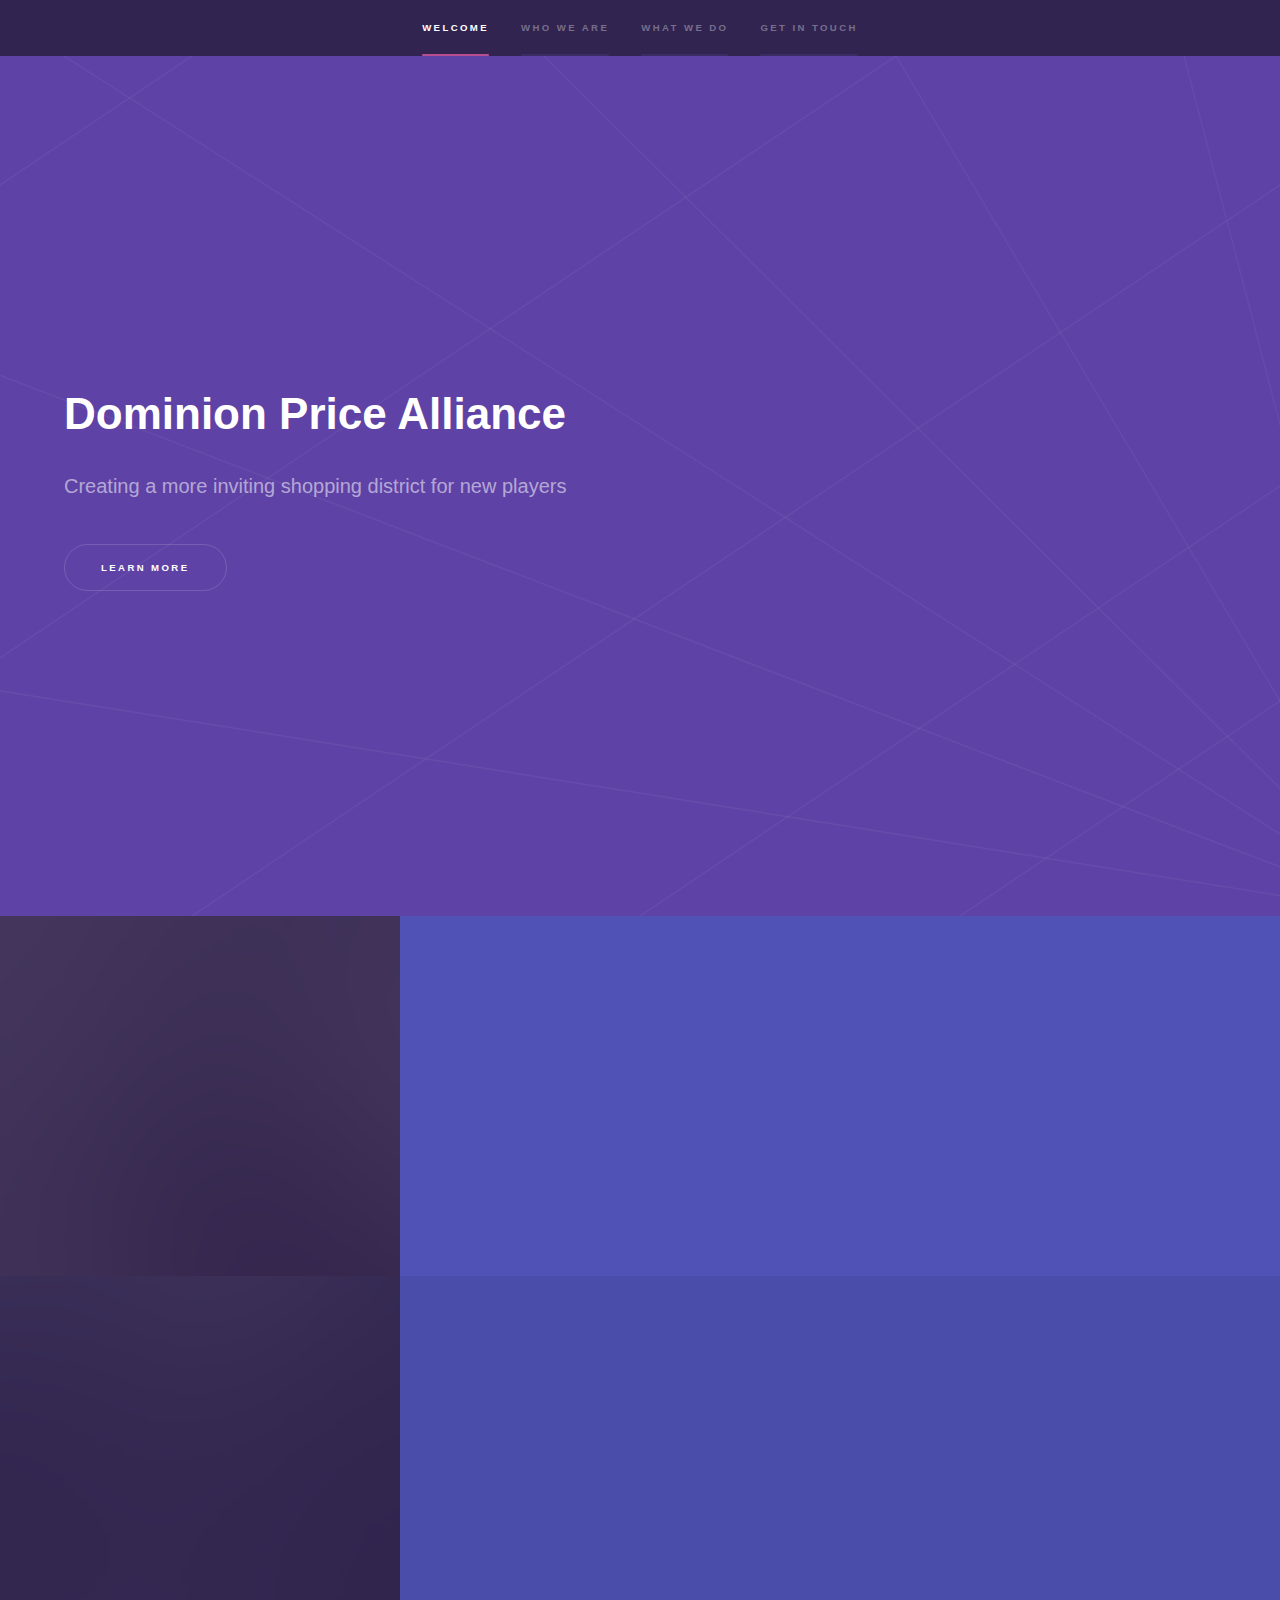
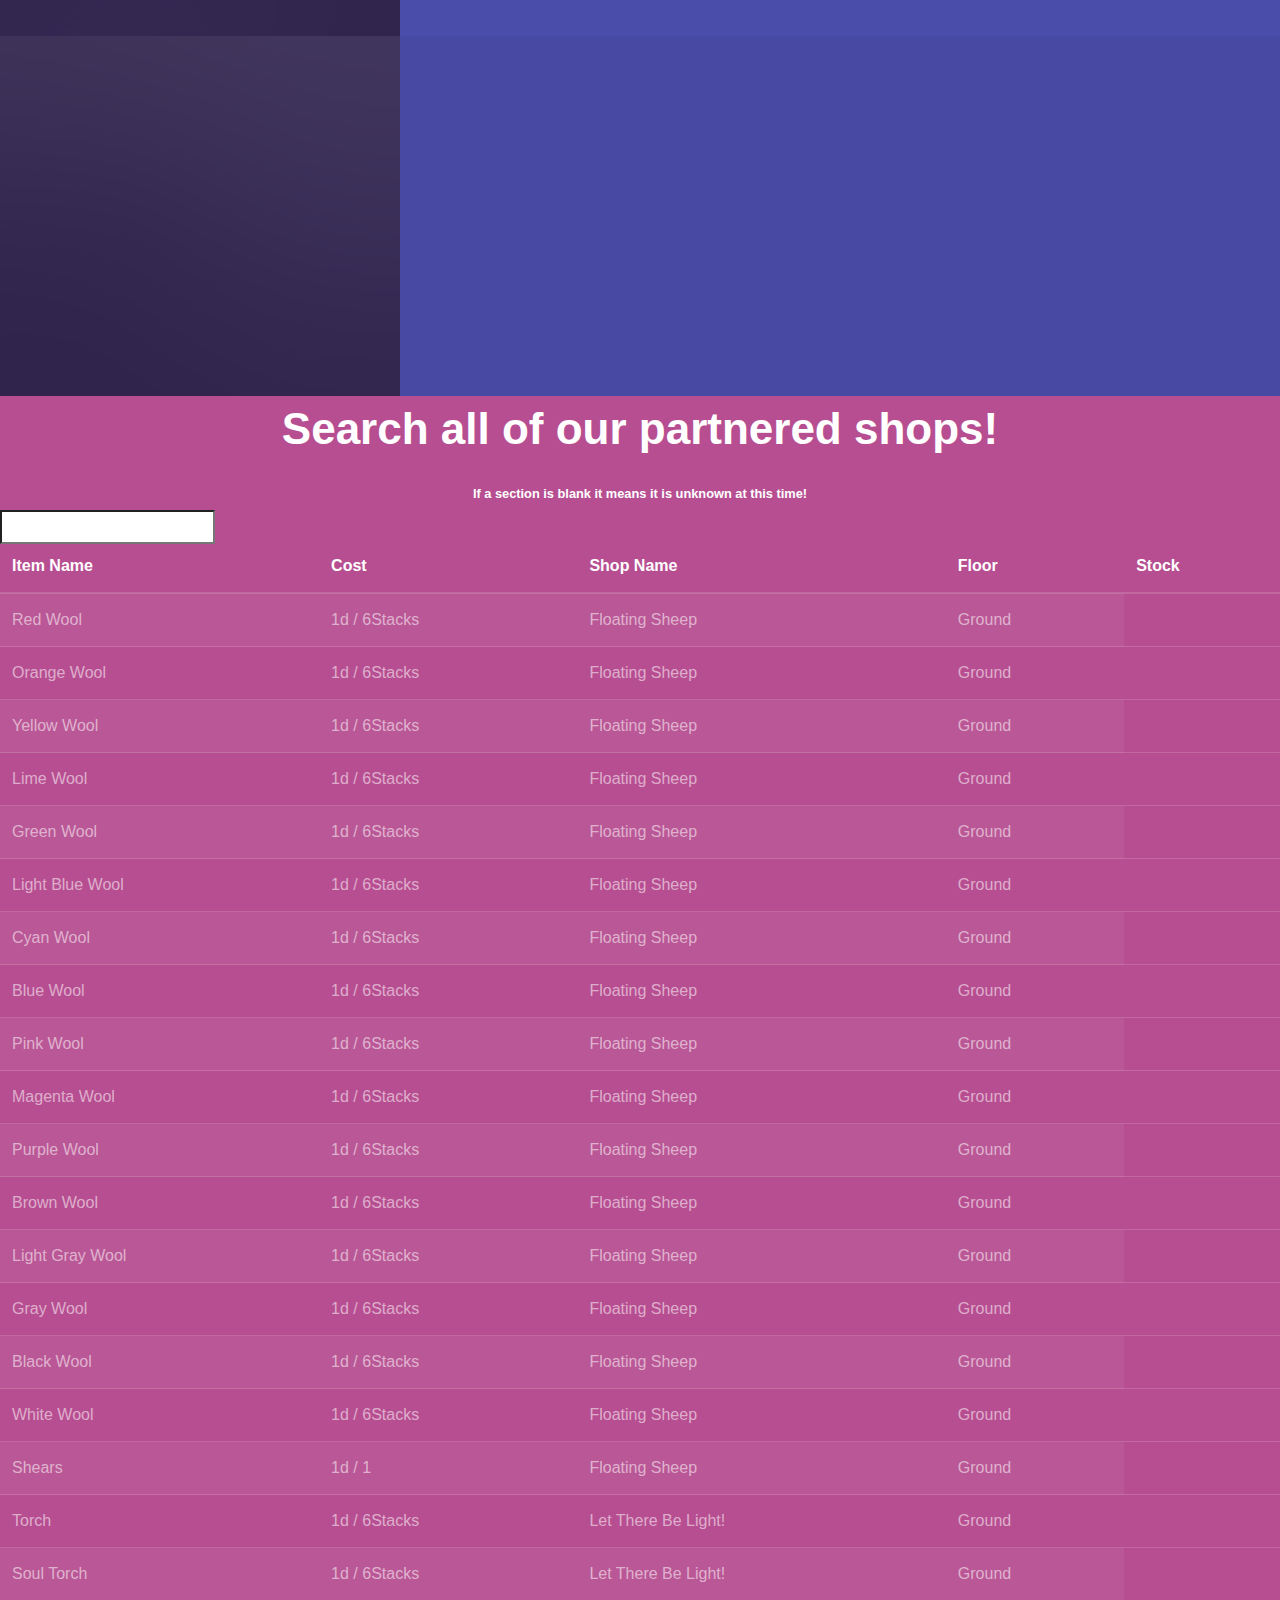
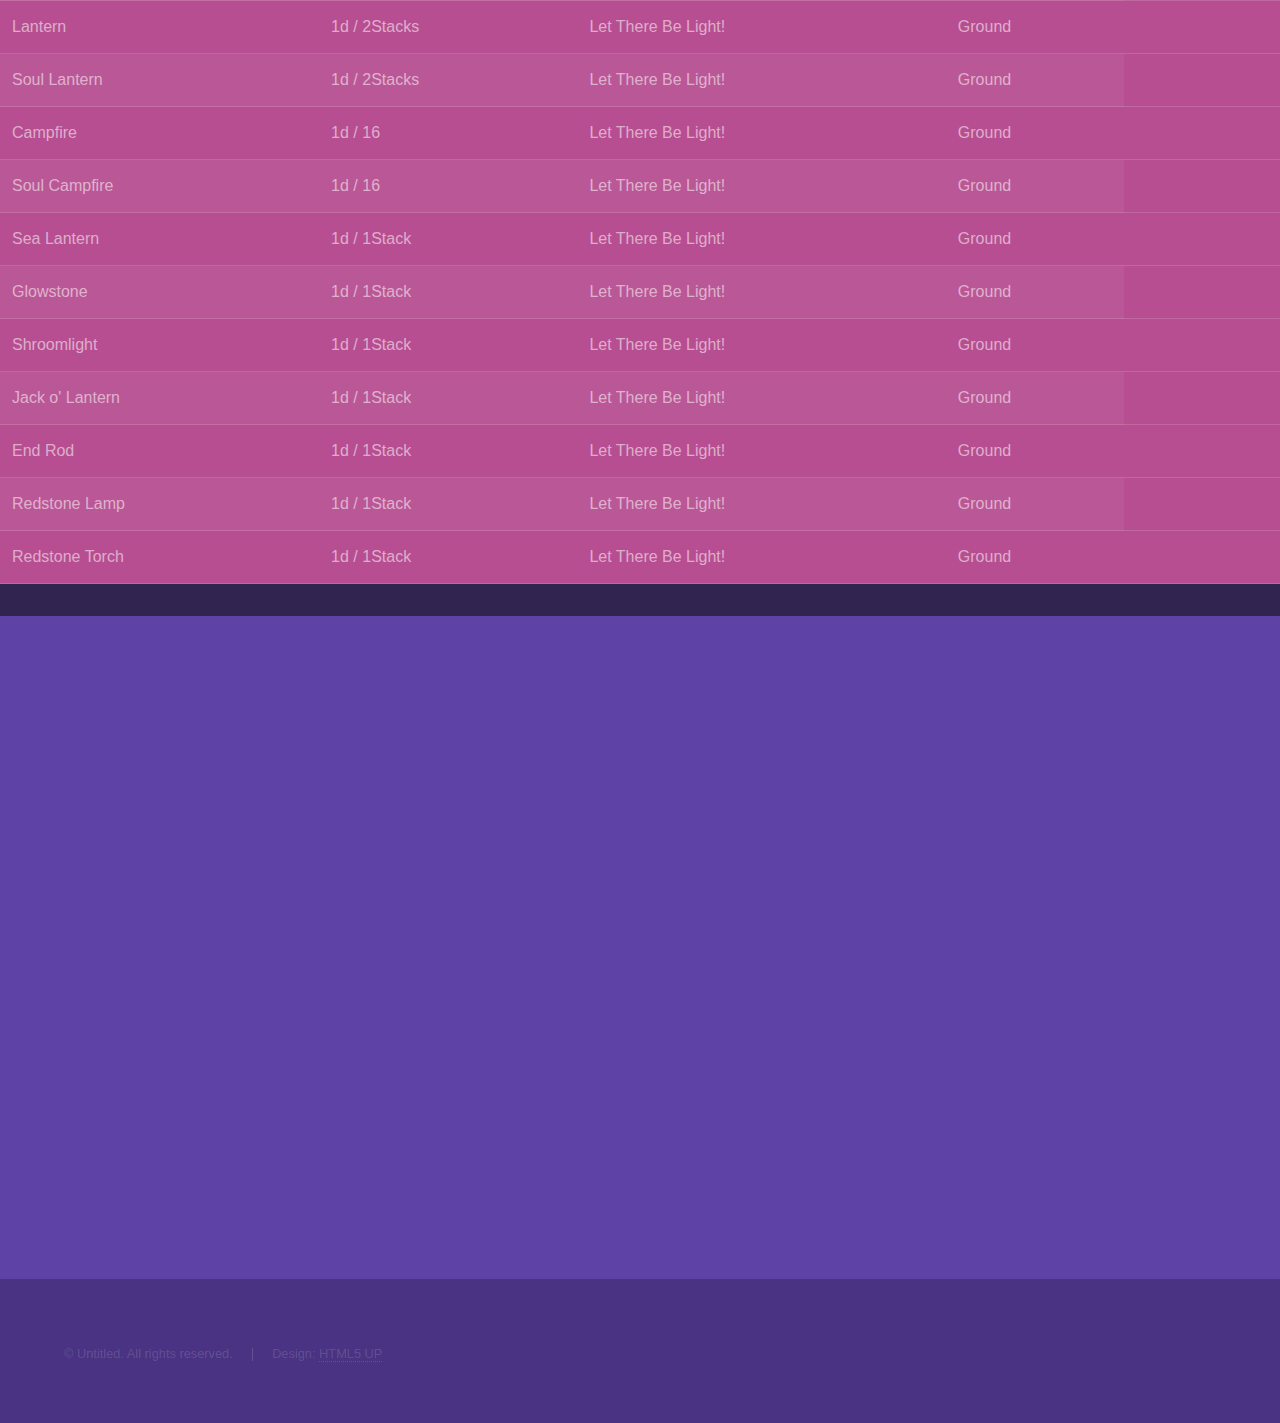
<file: index.html>
<!DOCTYPE HTML>
<!--
	Hyperspace by HTML5 UP
	html5up.net | @ajlkn
	Free for personal and commercial use under the CCA 3.0 license (html5up.net/license)
-->
<html>
	<head>
		<title>Dominion Price Alliance</title>
		<meta charset="utf-8" />
		<meta name="viewport" content="width=device-width, initial-scale=1, user-scalable=no" />
		<link rel="stylesheet" href="assets/css/main.css" herf="assets/css/minecraft"/>
		<noscript><link rel="stylesheet" href="assets/css/noscript.css" /></noscript>
	</head>
	<body class="is-preload">

		<!-- Sidebar -->
			<section id="sidebar">
				<div class="inner">
					<nav>
						<ul>
							<li><a href="#intro">Welcome</a></li>
							<li><a href="#one">Who we are</a></li>
							<li><a href="#two">What we do</a></li>
							<li><a href="#three">Get in touch</a></li>
						</ul>
					</nav>
				</div>
			</section>

		<!-- Wrapper -->
			<div id="wrapper">

				<!-- Intro -->
					<section id="intro" class="wrapper style1 fullscreen fade-up">
						<div class="inner">
							<h1>Dominion Price Alliance</h1>
							<p>Creating a more inviting shopping district for new players</p>
							<ul class="actions">
								<li><a href="#one" class="button scrolly">Learn more</a></li>
							</ul>
						</div>
					</section>

				<!-- One -->
					<section id="one" class="wrapper style2 spotlights">
						<section>
							<a href="#" class="image"><img src="images/pic01.jpg" alt="" data-position="center center" /></a>
							<div class="content">
								<div class="inner">
									<h2>Sed ipsum dolor</h2>
									<p>Phasellus convallis elit id ullamcorper pulvinar. Duis aliquam turpis mauris, eu ultricies erat malesuada quis. Aliquam dapibus.</p>
									<ul class="actions">
										<li><a href="generic.html" class="button">Learn more</a></li>
									</ul>
								</div>
							</div>
						</section>
						<section>
							<a href="#" class="image"><img src="images/pic02.jpg" alt="" data-position="top center" /></a>
							<div class="content">
								<div class="inner">
									<h2>Feugiat consequat</h2>
									<p>Phasellus convallis elit id ullamcorper pulvinar. Duis aliquam turpis mauris, eu ultricies erat malesuada quis. Aliquam dapibus.</p>
									<ul class="actions">
										<li><a href="generic.html" class="button">Learn more</a></li>
									</ul>
								</div>
							</div>
						</section>
						<section>
							<a href="#" class="image"><img src="images/pic03.jpg" alt="" data-position="25% 25%" /></a>
							<div class="content">
								<div class="inner">
									<h2>Ultricies aliquam</h2>
									<p>Phasellus convallis elit id ullamcorper pulvinar. Duis aliquam turpis mauris, eu ultricies erat malesuada quis. Aliquam dapibus.</p>
									<ul class="actions">
										<li><a href="generic.html" class="button">Learn more</a></li>
									</ul>
								</div>
							</div>
						</section>
					</section>

				<!-- Two -->
					<section id="two" class="wrapper style3 fade-up">
						<div class="container">
							<h1>
								<div style="text-align:center">
								Search all of our partnered shops!
								</div>
							</h1>
							<h5>
								<div style="text-align:center">
								If a section is blank it means it is unknown at this time!
								</div>
							</h5>
							<h3>
								<input type="search" placeholder="Search Our Shops..." class="form-control search-input" data-table="customers-list"/>
							</h3>
							<table class="table table-striped mt32 customers-list">
								<thead>
									<tr>
										<th>Item Name</th>
										<th>Cost</th>
										<th>Shop Name</th>
										<th>Floor</th>
										<th>Stock</th>
									</tr>
								</thead>
								<tbody>
									<!-- Floating Sheep -->
									<!-- Ground Floor -->
									<!-- Wool -->
									<tr>
										<td><i class="icon-minecraft icon-minecraft-red-wool"></i>Red Wool</td>
										<td>1d / 6Stacks</td>
										<td>Floating Sheep</td>
										<td>Ground</td>
									</tr>
									<tr>
										<td><i class="icon-minecraft icon-minecraft-orange-wool"></i>Orange Wool</td>
										<td>1d / 6Stacks</td>
										<td>Floating Sheep</td>
										<td>Ground</td>
									</tr>
									<tr>
										<td><i class="icon-minecraft icon-minecraft-yellow-wool"></i>Yellow Wool</td>
										<td>1d / 6Stacks</td>
										<td>Floating Sheep</td>
										<td>Ground</td>
									</tr>
									<tr>
										<td><i class="icon-minecraft icon-minecraft-lime-wool"></i>Lime Wool</td>
										<td>1d / 6Stacks</td>
										<td>Floating Sheep</td>
										<td>Ground</td>
									</tr>
									<tr>
										<td><i class="icon-minecraft icon-minecraft-green-wool"></i>Green Wool</td>
										<td>1d / 6Stacks</td>
										<td>Floating Sheep</td>
										<td>Ground</td>
									</tr>
									<tr>
										<td><i class="icon-minecraft icon-minecraft-light-blue-wool"></i>Light Blue Wool</td>
										<td>1d / 6Stacks</td>
										<td>Floating Sheep</td>
										<td>Ground</td>
									</tr>
									<tr>
										<td><i class="icon-minecraft icon-minecraft-cyan-wool"></i>Cyan Wool</td>
										<td>1d / 6Stacks</td>
										<td>Floating Sheep</td>
										<td>Ground</td>
									</tr>
									<tr>
										<td><i class="icon-minecraft icon-minecraft-blue-wool"></i>Blue Wool</td>
										<td>1d / 6Stacks</td>
										<td>Floating Sheep</td>
										<td>Ground</td>
									</tr>
									<tr>
										<td><i class="icon-minecraft icon-minecraft-pink-wool"></i>Pink Wool</td>
										<td>1d / 6Stacks</td>
										<td>Floating Sheep</td>
										<td>Ground</td>
									</tr>
									<tr>
										<td><i class="icon-minecraft icon-minecraft-magenta-wool"></i>Magenta Wool</td>
										<td>1d / 6Stacks</td>
										<td>Floating Sheep</td>
										<td>Ground</td>
									</tr>
									<tr>
										<td><i class="icon-minecraft icon-minecraft-purple-wool"></i>Purple Wool</td>
										<td>1d / 6Stacks</td>
										<td>Floating Sheep</td>
										<td>Ground</td>
									</tr>
									<tr>
										<td><i class="icon-minecraft icon-minecraft-brown-wool"></i>Brown Wool</td>
										<td>1d / 6Stacks</td>
										<td>Floating Sheep</td>
										<td>Ground</td>
									</tr>
									<tr>
										<td><i class="icon-minecraft icon-minecraft-light-gray-wool"></i>Light Gray Wool</td>
										<td>1d / 6Stacks</td>
										<td>Floating Sheep</td>
										<td>Ground</td>
									</tr>
									<tr>
										<td><i class="icon-minecraft icon-minecraft-gray-wool"></i>Gray Wool</td>
										<td>1d / 6Stacks</td>
										<td>Floating Sheep</td>
										<td>Ground</td>
									</tr>
									<tr>
										<td><i class="icon-minecraft icon-minecraft-black-wool"></i>Black Wool</td>
										<td>1d / 6Stacks</td>
										<td>Floating Sheep</td>
										<td>Ground</td>
									</tr>
									<tr>
										<td><i class="icon-minecraft icon-minecraft-white-wool"></i>White Wool</td>
										<td>1d / 6Stacks</td>
										<td>Floating Sheep</td>
										<td>Ground</td>
									</tr>
									<!--Other-->
									<tr>
										<td><i class="icon-minecraft icon-minecraft-shears"></i>Shears</td>
										<td>1d / 1</td>
										<td>Floating Sheep</td>
										<td>Ground</td>
									</tr>
									<!--Let There Be Light!-->
									<!--Lighting-->
									<tr>
										<td><i class="icon-minecraft icon-minecraft-torch"></i>Torch</td>
										<td>1d / 6Stacks</td>
										<td>Let There Be Light!</td>
										<td>Ground</td>
									</tr>
									<tr>
										<td><i class="icon-minecraft icon-minecraft-soul-torch"></i>Soul Torch</td>
										<td>1d / 6Stacks</td>
										<td>Let There Be Light!</td>
										<td>Ground</td>
									</tr>
									<tr>
										<td><i class="icon-minecraft icon-minecraft-lantern"></i>Lantern</td>
										<td>1d / 2Stacks</td>
										<td>Let There Be Light!</td>
										<td>Ground</td>
									</tr>
									<tr>
										<td><i class="icon-minecraft icon-minecraft-soul-lantern"></i>Soul Lantern</td>
										<td>1d / 2Stacks</td>
										<td>Let There Be Light!</td>
										<td>Ground</td>
									</tr>
									<tr>
										<td><i class="icon-minecraft icon-minecraft-campfire"></i>Campfire</td>
										<td>1d / 16</td>
										<td>Let There Be Light!</td>
										<td>Ground</td>
									</tr>
									<tr>
										<td><i class="icon-minecraft icon-minecraft-soul-campfire"></i>Soul Campfire</td>
										<td>1d / 16</td>
										<td>Let There Be Light!</td>
										<td>Ground</td>
									</tr>
									<tr>
										<td><i class="icon-minecraft icon-minecraft-sea-lantern"></i>Sea Lantern</td>
										<td>1d / 1Stack</td>
										<td>Let There Be Light!</td>
										<td>Ground</td>
									</tr>
									<tr>
										<td><i class="icon-minecraft icon-minecraft-glowstone"></i>Glowstone</td>
										<td>1d / 1Stack</td>
										<td>Let There Be Light!</td>
										<td>Ground</td>
									</tr>
									<tr>
										<td><i class="icon-minecraft icon-minecraft-shroomlight"></i>Shroomlight</td>
										<td>1d / 1Stack</td>
										<td>Let There Be Light!</td>
										<td>Ground</td>
									</tr>
									<tr>
										<td><i class="icon-minecraft icon-minecraft-jack-o-lantern"></i>Jack o' Lantern</td>
										<td>1d / 1Stack</td>
										<td>Let There Be Light!</td>
										<td>Ground</td>
									</tr>
									<tr>
										<td><i class="icon-minecraft icon-minecraft-end-rod"></i>End Rod</td>
										<td>1d / 1Stack</td>
										<td>Let There Be Light!</td>
										<td>Ground</td>
									</tr>
									<tr>
										<td><i class="icon-minecraft icon-minecraft-redstone-lamp"></i>Redstone Lamp</td>
										<td>1d / 1Stack</td>
										<td>Let There Be Light!</td>
										<td>Ground</td>
									</tr>
									<tr>
										<td><i class="icon-minecraft icon-minecraft-redstone-torch"></i>Redstone Torch</td>
										<td>1d / 1Stack</td>
										<td>Let There Be Light!</td>
										<td>Ground</td>
									</tr>
								</tbody>
							</table>
						</div>
					</section>

				<!-- Three -->
					<section id="three" class="wrapper style1 fade-up">
						<div class="inner">
							<h2>Get in touch</h2>
							<p>Phasellus convallis elit id ullamcorper pulvinar. Duis aliquam turpis mauris, eu ultricies erat malesuada quis. Aliquam dapibus, lacus eget hendrerit bibendum, urna est aliquam sem, sit amet imperdiet est velit quis lorem.</p>
							<div class="split style1">
								<section>
									<form method="post" action="#">
										<div class="fields">
											<div class="field half">
												<label for="name">Name</label>
												<input type="text" name="name" id="name" />
											</div>
											<div class="field half">
												<label for="email">Email</label>
												<input type="text" name="email" id="email" />
											</div>
											<div class="field">
												<label for="message">Message</label>
												<textarea name="message" id="message" rows="5"></textarea>
											</div>
										</div>
										<ul class="actions">
											<li><a href="" class="button submit">Send Message</a></li>
										</ul>
									</form>
								</section>
								<section>
									<ul class="contact">
										<li>
											<h3>Address</h3>
											<span>12345 Somewhere Road #654<br />
											Nashville, TN 00000-0000<br />
											USA</span>
										</li>
										<li>
											<h3>Email</h3>
											<a href="#">user@untitled.tld</a>
										</li>
										<li>
											<h3>Phone</h3>
											<span>(000) 000-0000</span>
										</li>
										<li>
											<h3>Social</h3>
											<ul class="icons">
												<li><a href="#" class="icon brands fa-twitter"><span class="label">Twitter</span></a></li>
												<li><a href="#" class="icon brands fa-facebook-f"><span class="label">Facebook</span></a></li>
												<li><a href="#" class="icon brands fa-github"><span class="label">GitHub</span></a></li>
												<li><a href="#" class="icon brands fa-instagram"><span class="label">Instagram</span></a></li>
												<li><a href="#" class="icon brands fa-linkedin-in"><span class="label">LinkedIn</span></a></li>
											</ul>
										</li>
									</ul>
								</section>
							</div>
						</div>
					</section>

			</div>

		<!-- Footer -->
			<footer id="footer" class="wrapper style1-alt">
				<div class="inner">
					<ul class="menu">
						<li>&copy; Untitled. All rights reserved.</li><li>Design: <a href="http://html5up.net">HTML5 UP</a></li>
					</ul>
				</div>
			</footer>

		<!-- Scripts -->
			<script src="assets/js/jquery.min.js"></script>
			<script src="assets/js/jquery.scrollex.min.js"></script>
			<script src="assets/js/jquery.scrolly.min.js"></script>
			<script src="assets/js/browser.min.js"></script>
			<script src="assets/js/breakpoints.min.js"></script>
			<script src="assets/js/util.js"></script>
			<script src="assets/js/main.js"></script>
			<script>
				(function(document) {
					'use strict';
		
					var TableFilter = (function(myArray) {
						var search_input;
		
						function _onInputSearch(e) {
							search_input = e.target;
							var tables = document.getElementsByClassName(search_input.getAttribute('data-table'));
							myArray.forEach.call(tables, function(table) {
								myArray.forEach.call(table.tBodies, function(tbody) {
									myArray.forEach.call(tbody.rows, function(row) {
										var text_content = row.textContent.toLowerCase();
										var search_val = search_input.value.toLowerCase();
										row.style.display = text_content.indexOf(search_val) > -1 ? '' : 'none';
									});
								});
							});
						}
		
						return {
							init: function() {
								var inputs = document.getElementsByClassName('search-input');
								myArray.forEach.call(inputs, function(input) {
									input.oninput = _onInputSearch;
								});
							}
						};
					})(Array.prototype);
		
					document.addEventListener('readystatechange', function() {
						if (document.readyState === 'complete') {
							TableFilter.init();
						}
					});
		
				})(document);
			</script>

	</body>
</html>
</file>
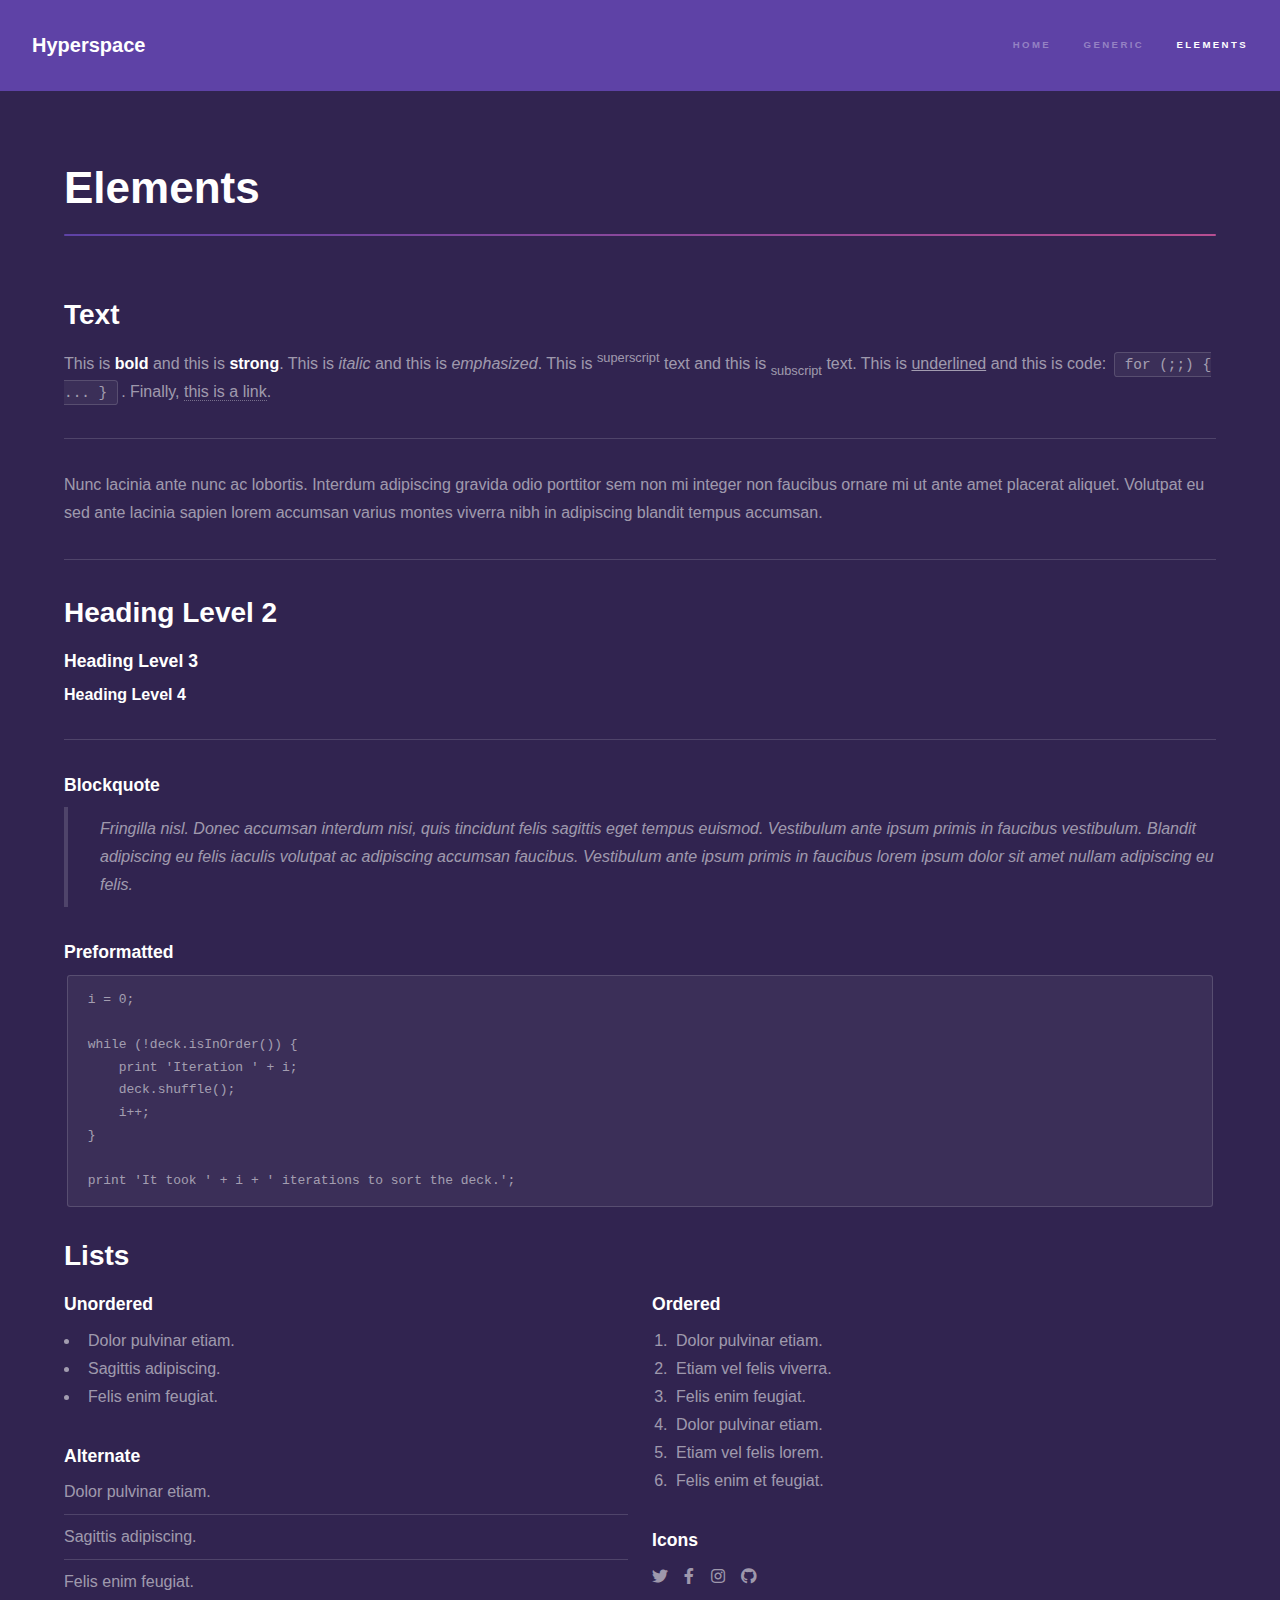
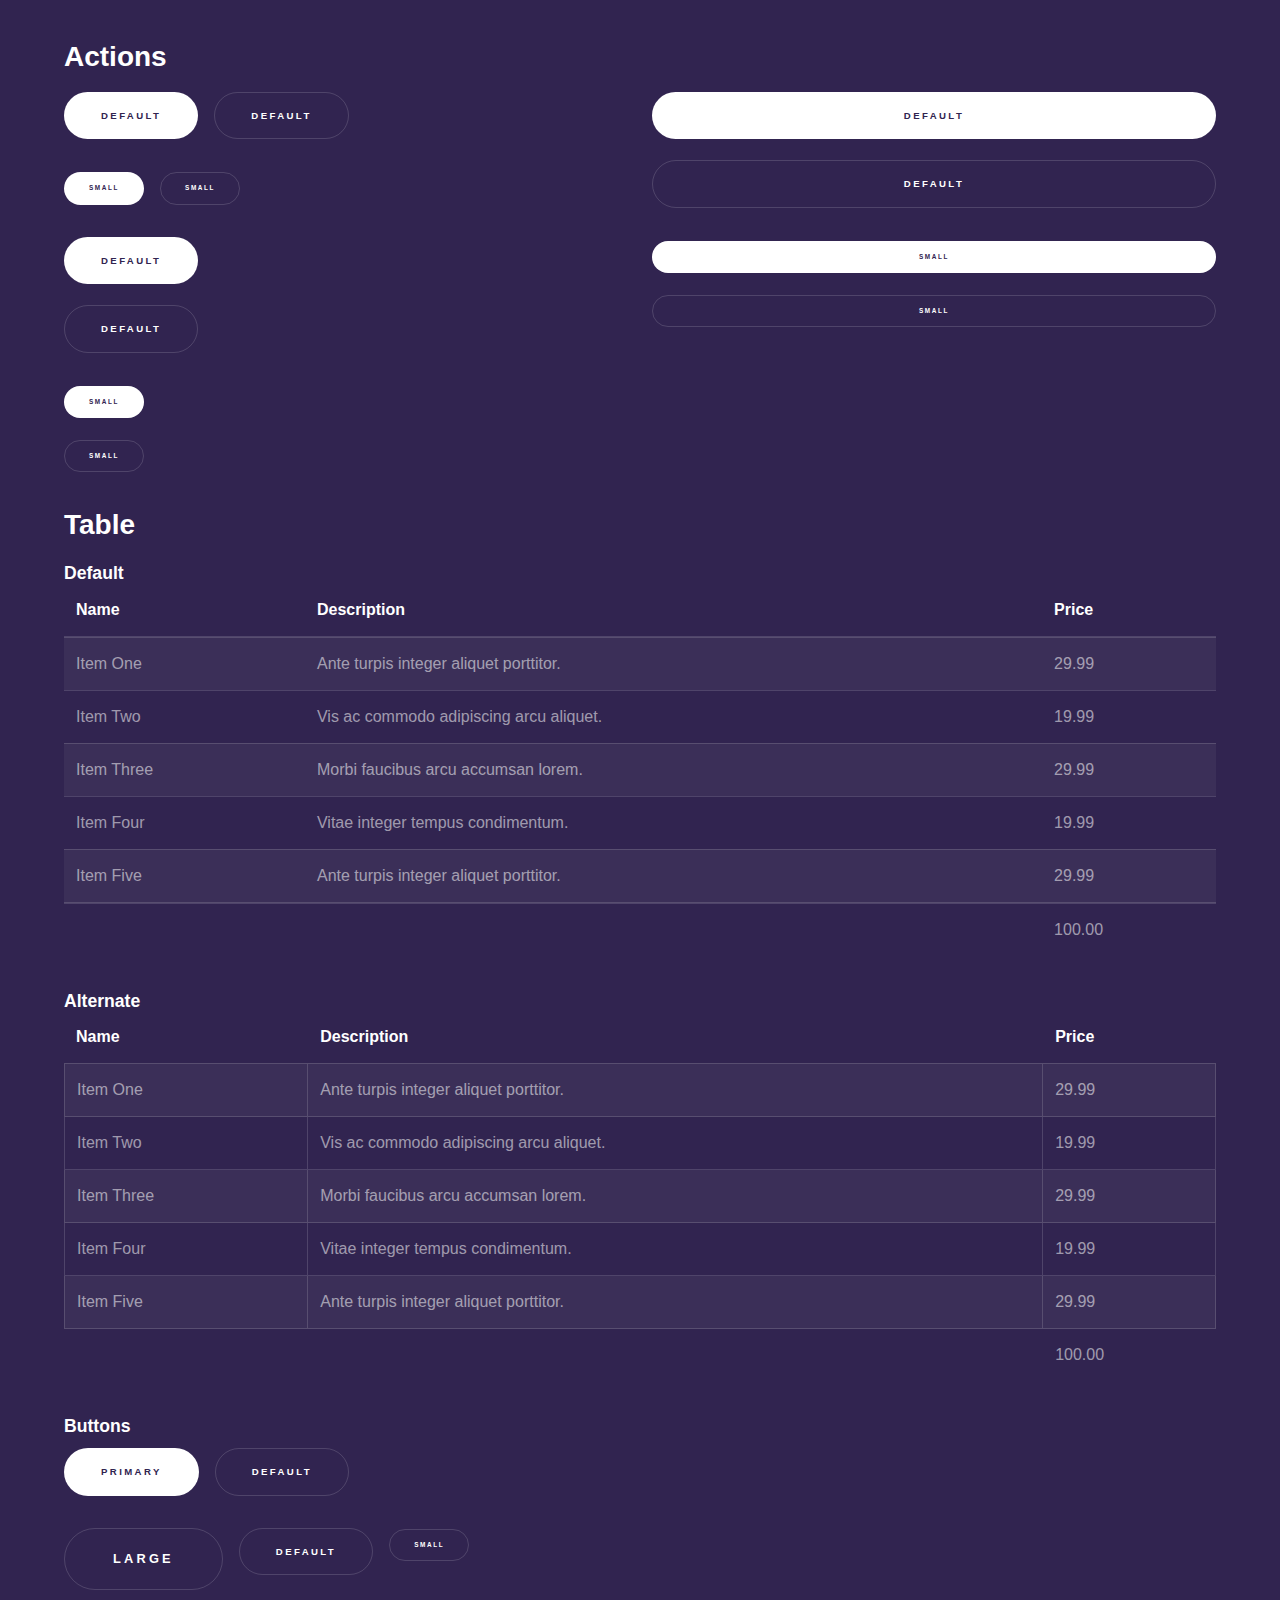
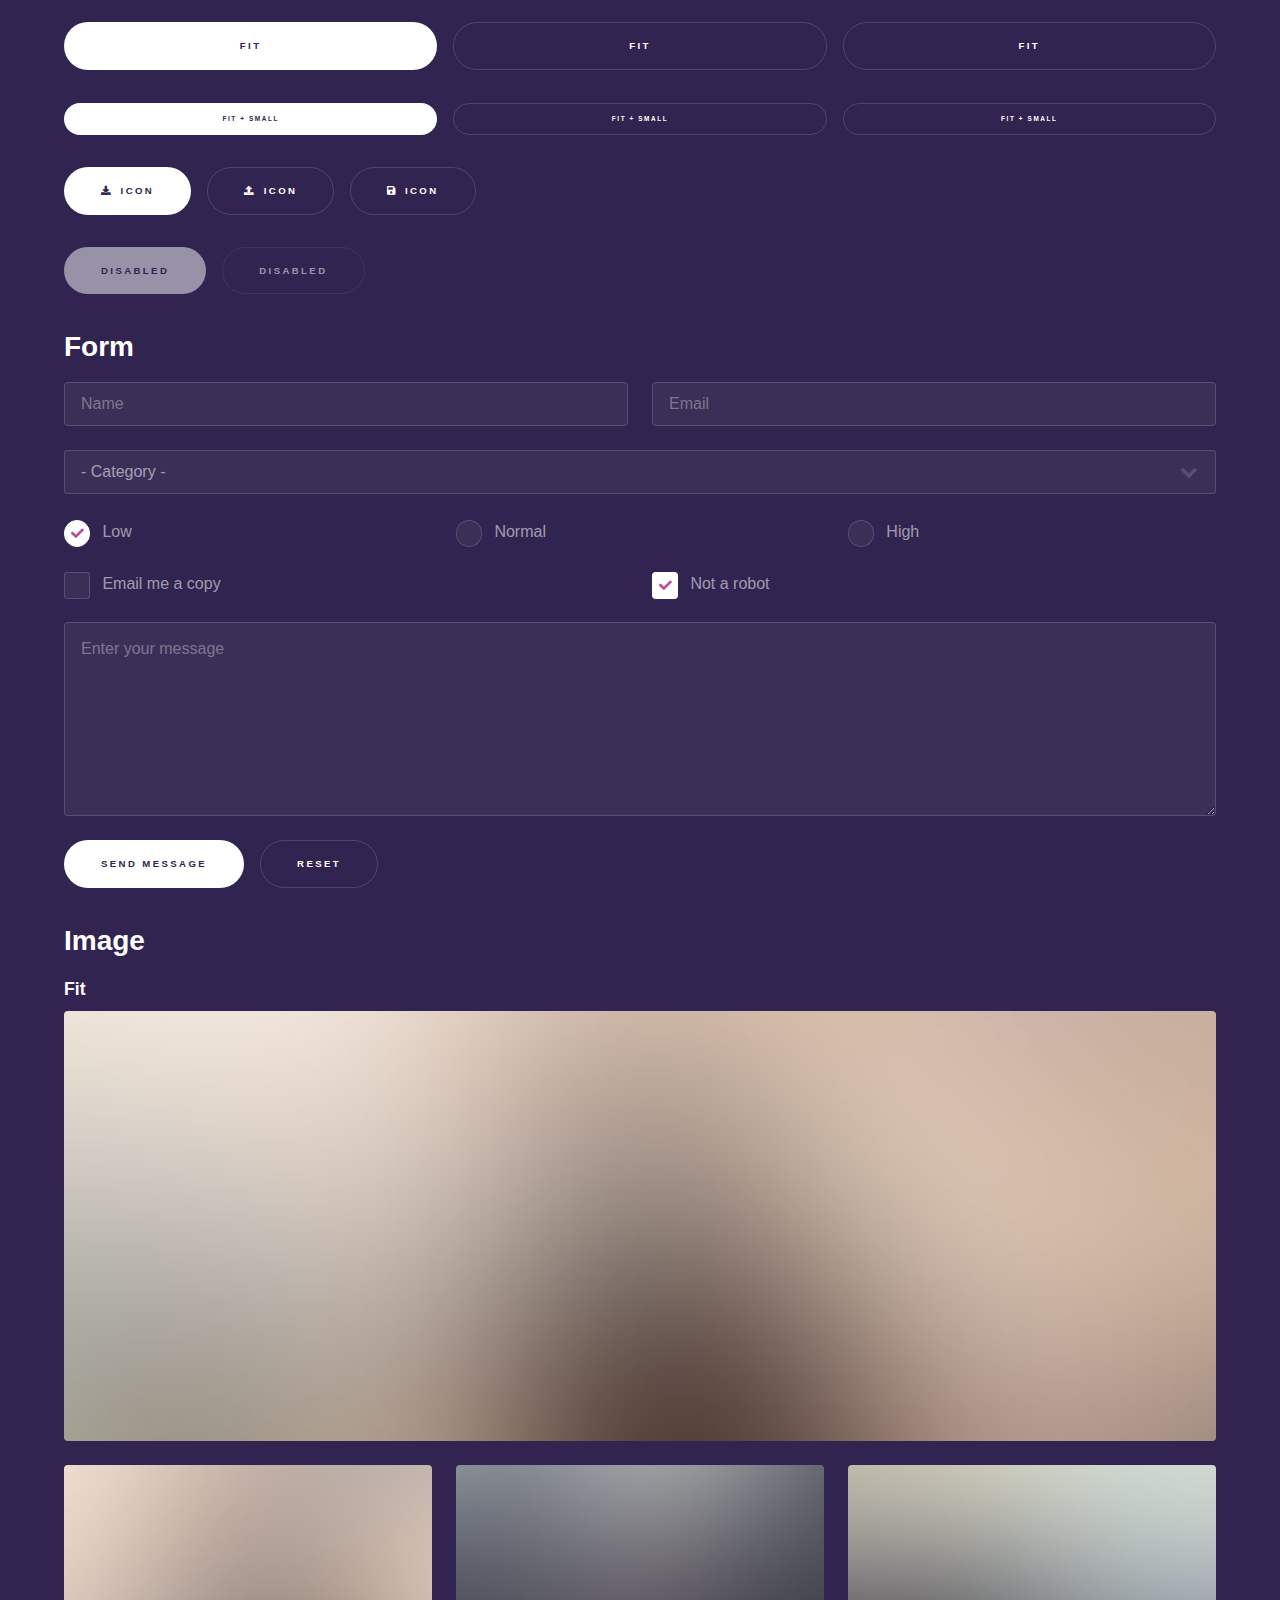
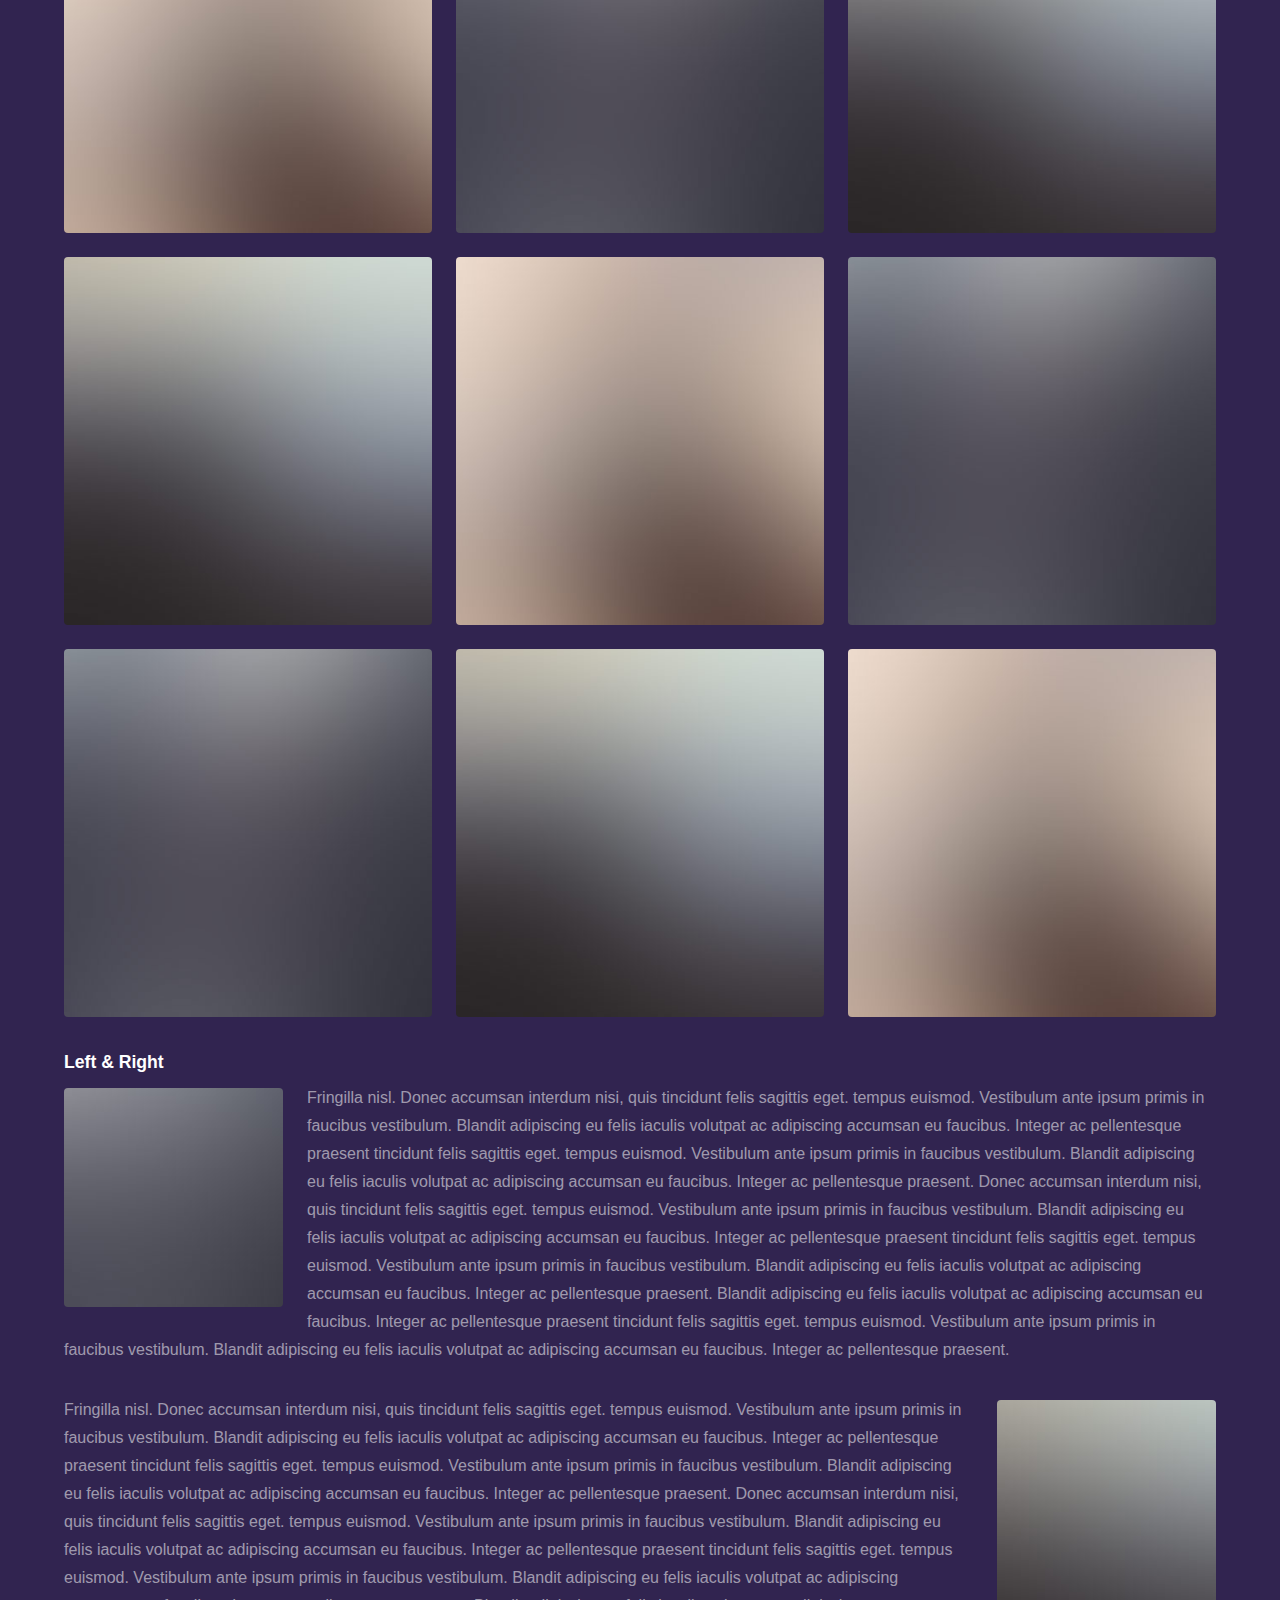
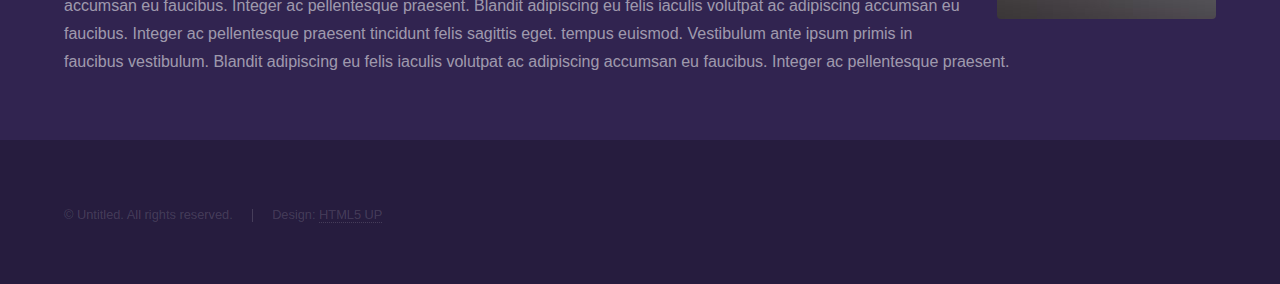
<file: elements.html>
<!DOCTYPE HTML>
<!--
	Hyperspace by HTML5 UP
	html5up.net | @ajlkn
	Free for personal and commercial use under the CCA 3.0 license (html5up.net/license)
-->
<html>
	<head>
		<title>Elements - Hyperspace by HTML5 UP</title>
		<meta charset="utf-8" />
		<meta name="viewport" content="width=device-width, initial-scale=1, user-scalable=no" />
		<link rel="stylesheet" href="assets/css/main.css" />
		<noscript><link rel="stylesheet" href="assets/css/noscript.css" /></noscript>
	</head>
	<body class="is-preload">

		<!-- Header -->
			<header id="header">
				<a href="index.html" class="title">Hyperspace</a>
				<nav>
					<ul>
						<li><a href="index.html">Home</a></li>
						<li><a href="generic.html">Generic</a></li>
						<li><a href="elements.html"  class="active">Elements</a></li>
					</ul>
				</nav>
			</header>

		<!-- Wrapper -->
			<div id="wrapper">

				<!-- Main -->
					<section id="main" class="wrapper">
						<div class="inner">
							<h1 class="major">Elements</h1>

							<!-- Text -->
								<section>
									<h2>Text</h2>
									<p>This is <b>bold</b> and this is <strong>strong</strong>. This is <i>italic</i> and this is <em>emphasized</em>.
									This is <sup>superscript</sup> text and this is <sub>subscript</sub> text.
									This is <u>underlined</u> and this is code: <code>for (;;) { ... }</code>. Finally, <a href="#">this is a link</a>.</p>
									<hr />
									<p>Nunc lacinia ante nunc ac lobortis. Interdum adipiscing gravida odio porttitor sem non mi integer non faucibus ornare mi ut ante amet placerat aliquet. Volutpat eu sed ante lacinia sapien lorem accumsan varius montes viverra nibh in adipiscing blandit tempus accumsan.</p>
									<hr />
									<h2>Heading Level 2</h2>
									<h3>Heading Level 3</h3>
									<h4>Heading Level 4</h4>
									<hr />
									<h3>Blockquote</h3>
									<blockquote>Fringilla nisl. Donec accumsan interdum nisi, quis tincidunt felis sagittis eget tempus euismod. Vestibulum ante ipsum primis in faucibus vestibulum. Blandit adipiscing eu felis iaculis volutpat ac adipiscing accumsan faucibus. Vestibulum ante ipsum primis in faucibus lorem ipsum dolor sit amet nullam adipiscing eu felis.</blockquote>
									<h3>Preformatted</h3>
									<pre><code>i = 0;

while (!deck.isInOrder()) {
    print 'Iteration ' + i;
    deck.shuffle();
    i++;
}

print 'It took ' + i + ' iterations to sort the deck.';</code></pre>
								</section>

							<!-- Lists -->
								<section>
									<h2>Lists</h2>
									<div class="row">
										<div class="col-6 col-12-medium">
											<h3>Unordered</h3>
											<ul>
												<li>Dolor pulvinar etiam.</li>
												<li>Sagittis adipiscing.</li>
												<li>Felis enim feugiat.</li>
											</ul>
											<h3>Alternate</h3>
											<ul class="alt">
												<li>Dolor pulvinar etiam.</li>
												<li>Sagittis adipiscing.</li>
												<li>Felis enim feugiat.</li>
											</ul>
										</div>
										<div class="col-6 col-12-medium">
											<h3>Ordered</h3>
											<ol>
												<li>Dolor pulvinar etiam.</li>
												<li>Etiam vel felis viverra.</li>
												<li>Felis enim feugiat.</li>
												<li>Dolor pulvinar etiam.</li>
												<li>Etiam vel felis lorem.</li>
												<li>Felis enim et feugiat.</li>
											</ol>
											<h3>Icons</h3>
											<ul class="icons">
												<li><a href="#" class="icon brands fa-twitter"><span class="label">Twitter</span></a></li>
												<li><a href="#" class="icon brands fa-facebook-f"><span class="label">Facebook</span></a></li>
												<li><a href="#" class="icon brands fa-instagram"><span class="label">Instagram</span></a></li>
												<li><a href="#" class="icon brands fa-github"><span class="label">Github</span></a></li>
											</ul>
										</div>
									</div>
									<h2>Actions</h2>
									<div class="row">
										<div class="col-6 col-12-medium">
											<ul class="actions">
												<li><a href="#" class="button primary">Default</a></li>
												<li><a href="#" class="button">Default</a></li>
											</ul>
											<ul class="actions small">
												<li><a href="#" class="button primary small">Small</a></li>
												<li><a href="#" class="button small">Small</a></li>
											</ul>
											<ul class="actions stacked">
												<li><a href="#" class="button primary">Default</a></li>
												<li><a href="#" class="button">Default</a></li>
											</ul>
											<ul class="actions stacked">
												<li><a href="#" class="button primary small">Small</a></li>
												<li><a href="#" class="button small">Small</a></li>
											</ul>
										</div>
										<div class="col-6 col-12-medium">
											<ul class="actions stacked">
												<li><a href="#" class="button primary fit">Default</a></li>
												<li><a href="#" class="button fit">Default</a></li>
											</ul>
											<ul class="actions stacked">
												<li><a href="#" class="button primary small fit">Small</a></li>
												<li><a href="#" class="button small fit">Small</a></li>
											</ul>
										</div>
									</div>
								</section>

							<!-- Table -->
								<section>
									<h2>Table</h2>
									<h3>Default</h3>
									<div class="table-wrapper">
										<table>
											<thead>
												<tr>
													<th>Name</th>
													<th>Description</th>
													<th>Price</th>
												</tr>
											</thead>
											<tbody>
												<tr>
													<td>Item One</td>
													<td>Ante turpis integer aliquet porttitor.</td>
													<td>29.99</td>
												</tr>
												<tr>
													<td>Item Two</td>
													<td>Vis ac commodo adipiscing arcu aliquet.</td>
													<td>19.99</td>
												</tr>
												<tr>
													<td>Item Three</td>
													<td> Morbi faucibus arcu accumsan lorem.</td>
													<td>29.99</td>
												</tr>
												<tr>
													<td>Item Four</td>
													<td>Vitae integer tempus condimentum.</td>
													<td>19.99</td>
												</tr>
												<tr>
													<td>Item Five</td>
													<td>Ante turpis integer aliquet porttitor.</td>
													<td>29.99</td>
												</tr>
											</tbody>
											<tfoot>
												<tr>
													<td colspan="2"></td>
													<td>100.00</td>
												</tr>
											</tfoot>
										</table>
									</div>

									<h3>Alternate</h3>
									<div class="table-wrapper">
										<table class="alt">
											<thead>
												<tr>
													<th>Name</th>
													<th>Description</th>
													<th>Price</th>
												</tr>
											</thead>
											<tbody>
												<tr>
													<td>Item One</td>
													<td>Ante turpis integer aliquet porttitor.</td>
													<td>29.99</td>
												</tr>
												<tr>
													<td>Item Two</td>
													<td>Vis ac commodo adipiscing arcu aliquet.</td>
													<td>19.99</td>
												</tr>
												<tr>
													<td>Item Three</td>
													<td> Morbi faucibus arcu accumsan lorem.</td>
													<td>29.99</td>
												</tr>
												<tr>
													<td>Item Four</td>
													<td>Vitae integer tempus condimentum.</td>
													<td>19.99</td>
												</tr>
												<tr>
													<td>Item Five</td>
													<td>Ante turpis integer aliquet porttitor.</td>
													<td>29.99</td>
												</tr>
											</tbody>
											<tfoot>
												<tr>
													<td colspan="2"></td>
													<td>100.00</td>
												</tr>
											</tfoot>
										</table>
									</div>
								</section>

							<!-- Buttons -->
								<section>
									<h3>Buttons</h3>
									<ul class="actions">
										<li><a href="#" class="button primary">Primary</a></li>
										<li><a href="#" class="button">Default</a></li>
									</ul>
									<ul class="actions">
										<li><a href="#" class="button large">Large</a></li>
										<li><a href="#" class="button">Default</a></li>
										<li><a href="#" class="button small">Small</a></li>
									</ul>
									<ul class="actions fit">
										<li><a href="#" class="button primary fit">Fit</a></li>
										<li><a href="#" class="button fit">Fit</a></li>
										<li><a href="#" class="button fit">Fit</a></li>
									</ul>
									<ul class="actions fit small">
										<li><a href="#" class="button primary fit small">Fit + Small</a></li>
										<li><a href="#" class="button fit small">Fit + Small</a></li>
										<li><a href="#" class="button fit small">Fit + Small</a></li>
									</ul>
									<ul class="actions">
										<li><a href="#" class="button primary icon solid fa-download">Icon</a></li>
										<li><a href="#" class="button icon solid fa-upload">Icon</a></li>
										<li><a href="#" class="button icon solid fa-save">Icon</a></li>
									</ul>
									<ul class="actions">
										<li><span class="button primary disabled">Disabled</span></li>
										<li><span class="button disabled">Disabled</span></li>
									</ul>
								</section>

							<!-- Form -->
								<section>
									<h2>Form</h2>
									<form method="post" action="#">
										<div class="row gtr-uniform">
											<div class="col-6 col-12-xsmall">
												<input type="text" name="demo-name" id="demo-name" value="" placeholder="Name" />
											</div>
											<div class="col-6 col-12-xsmall">
												<input type="email" name="demo-email" id="demo-email" value="" placeholder="Email" />
											</div>
											<div class="col-12">
												<select name="demo-category" id="demo-category">
													<option value="">- Category -</option>
													<option value="1">Manufacturing</option>
													<option value="1">Shipping</option>
													<option value="1">Administration</option>
													<option value="1">Human Resources</option>
												</select>
											</div>
											<div class="col-4 col-12-small">
												<input type="radio" id="demo-priority-low" name="demo-priority" checked>
												<label for="demo-priority-low">Low</label>
											</div>
											<div class="col-4 col-12-small">
												<input type="radio" id="demo-priority-normal" name="demo-priority">
												<label for="demo-priority-normal">Normal</label>
											</div>
											<div class="col-4 col-12-small">
												<input type="radio" id="demo-priority-high" name="demo-priority">
												<label for="demo-priority-high">High</label>
											</div>
											<div class="col-6 col-12-small">
												<input type="checkbox" id="demo-copy" name="demo-copy">
												<label for="demo-copy">Email me a copy</label>
											</div>
											<div class="col-6 col-12-small">
												<input type="checkbox" id="demo-human" name="demo-human" checked>
												<label for="demo-human">Not a robot</label>
											</div>
											<div class="col-12">
												<textarea name="demo-message" id="demo-message" placeholder="Enter your message" rows="6"></textarea>
											</div>
											<div class="col-12">
												<ul class="actions">
													<li><input type="submit" value="Send Message" class="primary" /></li>
													<li><input type="reset" value="Reset" /></li>
												</ul>
											</div>
										</div>
									</form>
								</section>

							<!-- Image -->
								<section>
									<h2>Image</h2>
									<h3>Fit</h3>
									<div class="box alt">
										<div class="row gtr-uniform">
											<div class="col-12"><span class="image fit"><img src="images/pic04.jpg" alt="" /></span></div>
											<div class="col-4"><span class="image fit"><img src="images/pic01.jpg" alt="" /></span></div>
											<div class="col-4"><span class="image fit"><img src="images/pic02.jpg" alt="" /></span></div>
											<div class="col-4"><span class="image fit"><img src="images/pic03.jpg" alt="" /></span></div>
											<div class="col-4"><span class="image fit"><img src="images/pic03.jpg" alt="" /></span></div>
											<div class="col-4"><span class="image fit"><img src="images/pic01.jpg" alt="" /></span></div>
											<div class="col-4"><span class="image fit"><img src="images/pic02.jpg" alt="" /></span></div>
											<div class="col-4"><span class="image fit"><img src="images/pic02.jpg" alt="" /></span></div>
											<div class="col-4"><span class="image fit"><img src="images/pic03.jpg" alt="" /></span></div>
											<div class="col-4"><span class="image fit"><img src="images/pic01.jpg" alt="" /></span></div>
										</div>
									</div>
									<h3>Left &amp; Right</h3>
									<p><span class="image left"><img src="images/pic05.jpg" alt="" /></span>Fringilla nisl. Donec accumsan interdum nisi, quis tincidunt felis sagittis eget. tempus euismod. Vestibulum ante ipsum primis in faucibus vestibulum. Blandit adipiscing eu felis iaculis volutpat ac adipiscing accumsan eu faucibus. Integer ac pellentesque praesent tincidunt felis sagittis eget. tempus euismod. Vestibulum ante ipsum primis in faucibus vestibulum. Blandit adipiscing eu felis iaculis volutpat ac adipiscing accumsan eu faucibus. Integer ac pellentesque praesent. Donec accumsan interdum nisi, quis tincidunt felis sagittis eget. tempus euismod. Vestibulum ante ipsum primis in faucibus vestibulum. Blandit adipiscing eu felis iaculis volutpat ac adipiscing accumsan eu faucibus. Integer ac pellentesque praesent tincidunt felis sagittis eget. tempus euismod. Vestibulum ante ipsum primis in faucibus vestibulum. Blandit adipiscing eu felis iaculis volutpat ac adipiscing accumsan eu faucibus. Integer ac pellentesque praesent. Blandit adipiscing eu felis iaculis volutpat ac adipiscing accumsan eu faucibus. Integer ac pellentesque praesent tincidunt felis sagittis eget. tempus euismod. Vestibulum ante ipsum primis in faucibus vestibulum. Blandit adipiscing eu felis iaculis volutpat ac adipiscing accumsan eu faucibus. Integer ac pellentesque praesent.</p>
									<p><span class="image right"><img src="images/pic06.jpg" alt="" /></span>Fringilla nisl. Donec accumsan interdum nisi, quis tincidunt felis sagittis eget. tempus euismod. Vestibulum ante ipsum primis in faucibus vestibulum. Blandit adipiscing eu felis iaculis volutpat ac adipiscing accumsan eu faucibus. Integer ac pellentesque praesent tincidunt felis sagittis eget. tempus euismod. Vestibulum ante ipsum primis in faucibus vestibulum. Blandit adipiscing eu felis iaculis volutpat ac adipiscing accumsan eu faucibus. Integer ac pellentesque praesent. Donec accumsan interdum nisi, quis tincidunt felis sagittis eget. tempus euismod. Vestibulum ante ipsum primis in faucibus vestibulum. Blandit adipiscing eu felis iaculis volutpat ac adipiscing accumsan eu faucibus. Integer ac pellentesque praesent tincidunt felis sagittis eget. tempus euismod. Vestibulum ante ipsum primis in faucibus vestibulum. Blandit adipiscing eu felis iaculis volutpat ac adipiscing accumsan eu faucibus. Integer ac pellentesque praesent. Blandit adipiscing eu felis iaculis volutpat ac adipiscing accumsan eu faucibus. Integer ac pellentesque praesent tincidunt felis sagittis eget. tempus euismod. Vestibulum ante ipsum primis in faucibus vestibulum. Blandit adipiscing eu felis iaculis volutpat ac adipiscing accumsan eu faucibus. Integer ac pellentesque praesent.</p>
								</section>

						</div>
					</section>

			</div>

		<!-- Footer -->
			<footer id="footer" class="wrapper alt">
				<div class="inner">
					<ul class="menu">
						<li>&copy; Untitled. All rights reserved.</li><li>Design: <a href="http://html5up.net">HTML5 UP</a></li>
					</ul>
				</div>
			</footer>

		<!-- Scripts -->
			<script src="assets/js/jquery.min.js"></script>
			<script src="assets/js/jquery.scrollex.min.js"></script>
			<script src="assets/js/jquery.scrolly.min.js"></script>
			<script src="assets/js/browser.min.js"></script>
			<script src="assets/js/breakpoints.min.js"></script>
			<script src="assets/js/util.js"></script>
			<script src="assets/js/main.js"></script>

	</body>
</html>
</file>
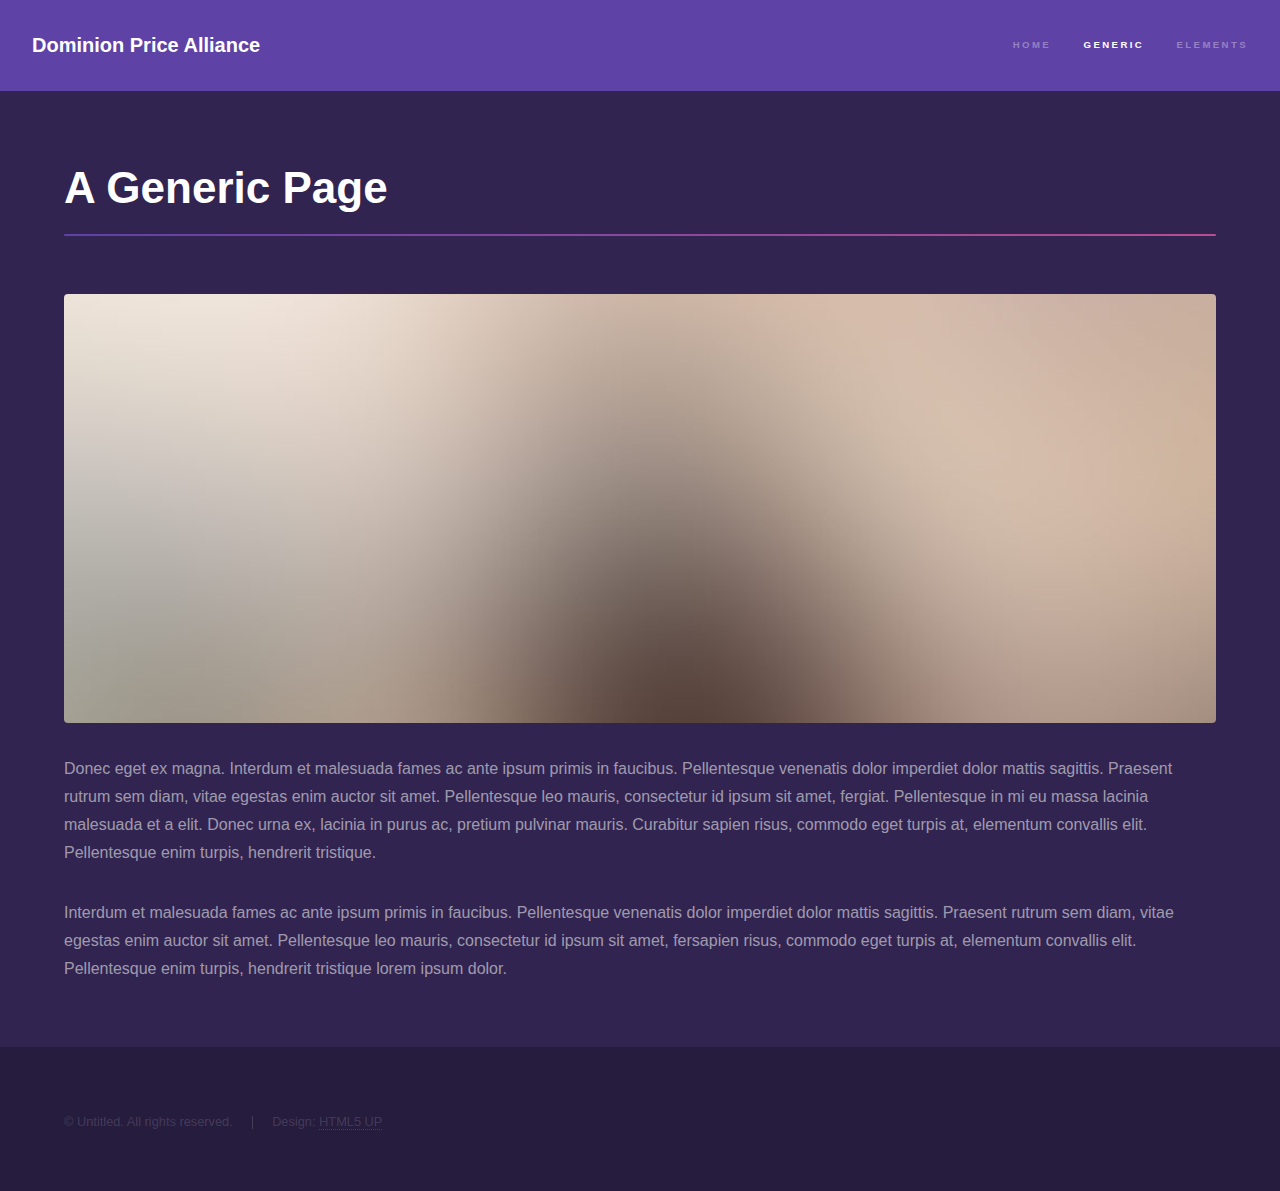
<file: generic.html>
<!DOCTYPE HTML>
<!--
	Hyperspace by HTML5 UP
	html5up.net | @ajlkn
	Free for personal and commercial use under the CCA 3.0 license (html5up.net/license)
-->
<html>
	<head>
		<title>Dominion Price Alliance</title>
		<meta charset="utf-8" />
		<meta name="viewport" content="width=device-width, initial-scale=1, user-scalable=no" />
		<link rel="stylesheet" href="assets/css/main.css" />
		<noscript><link rel="stylesheet" href="assets/css/noscript.css" /></noscript>
	</head>
	<body class="is-preload">

		<!-- Header -->
			<header id="header">
				<a href="index.html" class="title">Dominion Price Alliance</a>
				<nav>
					<ul>
						<li><a href="index.html">Home</a></li>
						<li><a href="generic.html" class="active">Generic</a></li>
						<li><a href="elements.html">Elements</a></li>
					</ul>
				</nav>
			</header>

		<!-- Wrapper -->
			<div id="wrapper">

				<!-- Main -->
					<section id="main" class="wrapper">
						<div class="inner">
							<h1 class="major">A Generic Page</h1>
							<span class="image fit"><img src="images/pic04.jpg" alt="" /></span>
							<p>Donec eget ex magna. Interdum et malesuada fames ac ante ipsum primis in faucibus. Pellentesque venenatis dolor imperdiet dolor mattis sagittis. Praesent rutrum sem diam, vitae egestas enim auctor sit amet. Pellentesque leo mauris, consectetur id ipsum sit amet, fergiat. Pellentesque in mi eu massa lacinia malesuada et a elit. Donec urna ex, lacinia in purus ac, pretium pulvinar mauris. Curabitur sapien risus, commodo eget turpis at, elementum convallis elit. Pellentesque enim turpis, hendrerit tristique.</p>
							<p>Interdum et malesuada fames ac ante ipsum primis in faucibus. Pellentesque venenatis dolor imperdiet dolor mattis sagittis. Praesent rutrum sem diam, vitae egestas enim auctor sit amet. Pellentesque leo mauris, consectetur id ipsum sit amet, fersapien risus, commodo eget turpis at, elementum convallis elit. Pellentesque enim turpis, hendrerit tristique lorem ipsum dolor.</p>
						</div>
					</section>

			</div>

		<!-- Footer -->
			<footer id="footer" class="wrapper alt">
				<div class="inner">
					<ul class="menu">
						<li>&copy; Untitled. All rights reserved.</li><li>Design: <a href="http://html5up.net">HTML5 UP</a></li>
					</ul>
				</div>
			</footer>

		<!-- Scripts -->
			<script src="assets/js/jquery.min.js"></script>
			<script src="assets/js/jquery.scrollex.min.js"></script>
			<script src="assets/js/jquery.scrolly.min.js"></script>
			<script src="assets/js/browser.min.js"></script>
			<script src="assets/js/breakpoints.min.js"></script>
			<script src="assets/js/util.js"></script>
			<script src="assets/js/main.js"></script>

	</body>
</html>
</file>
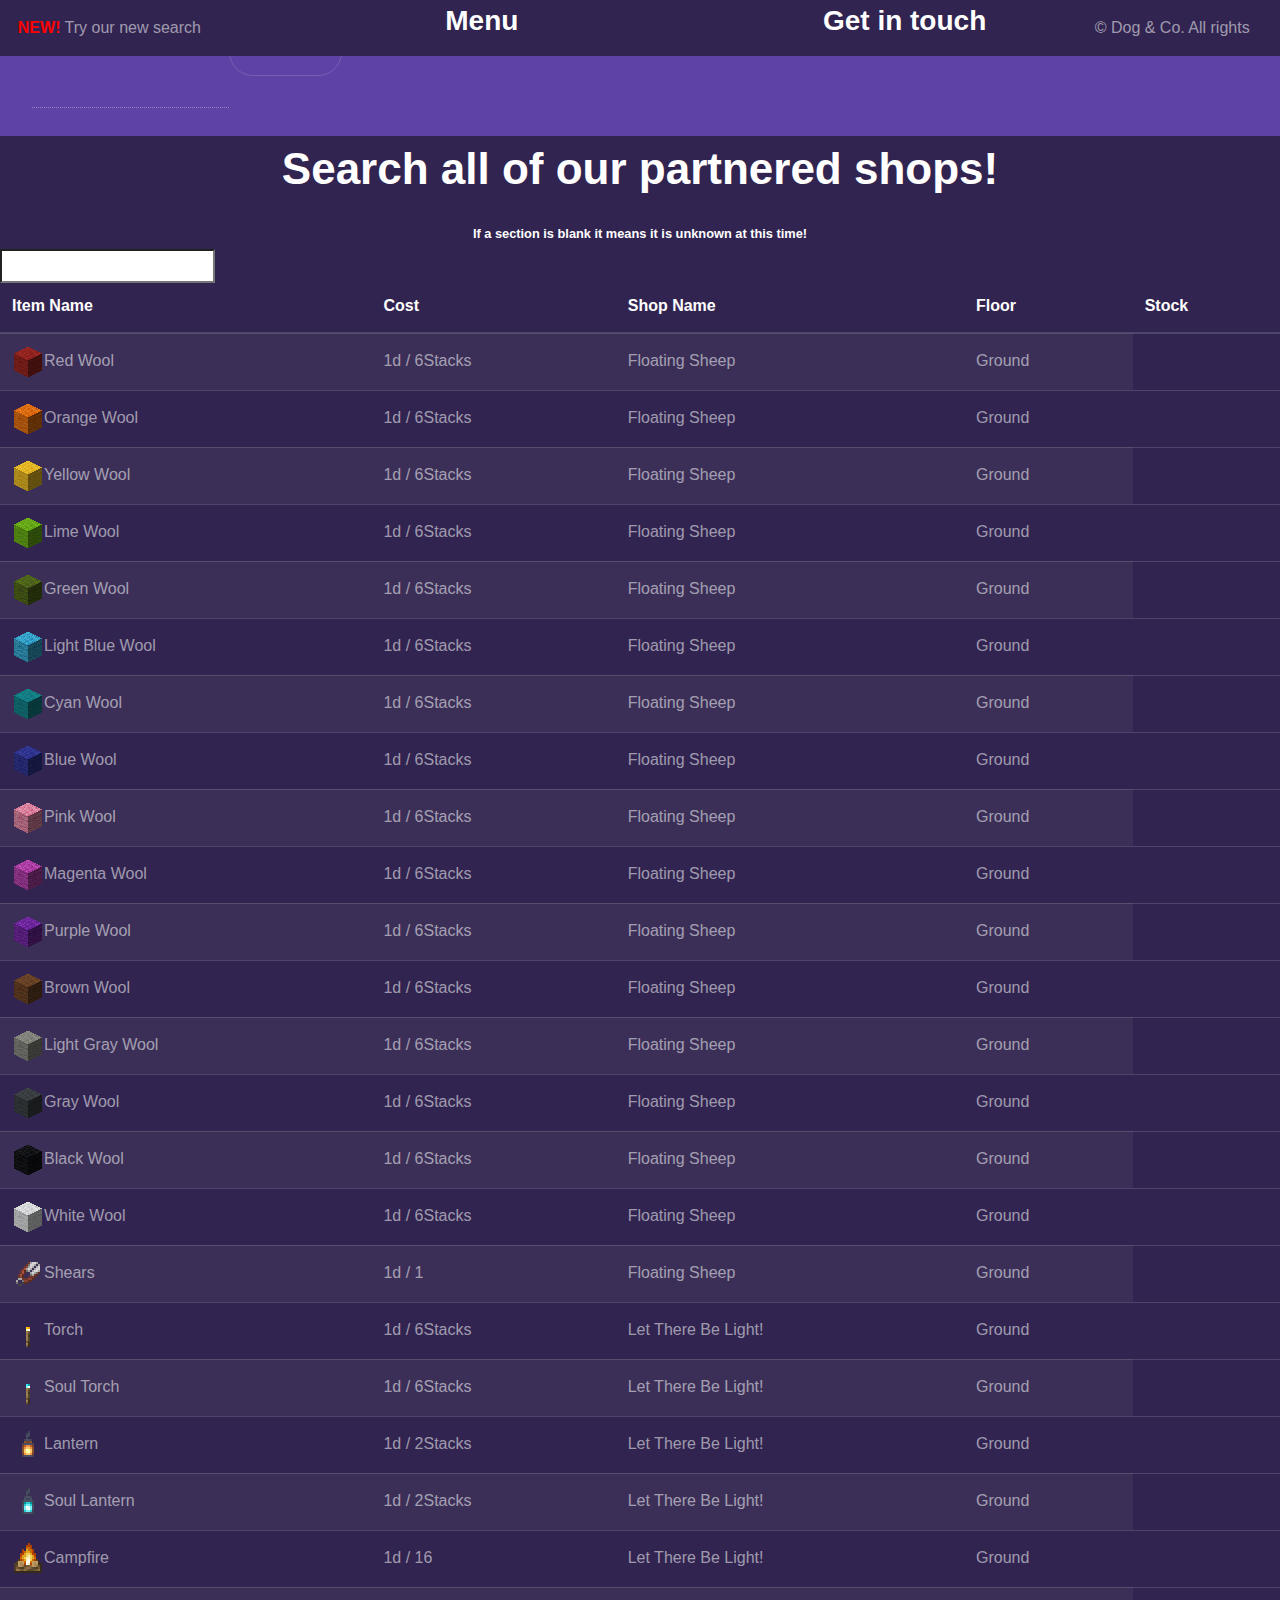
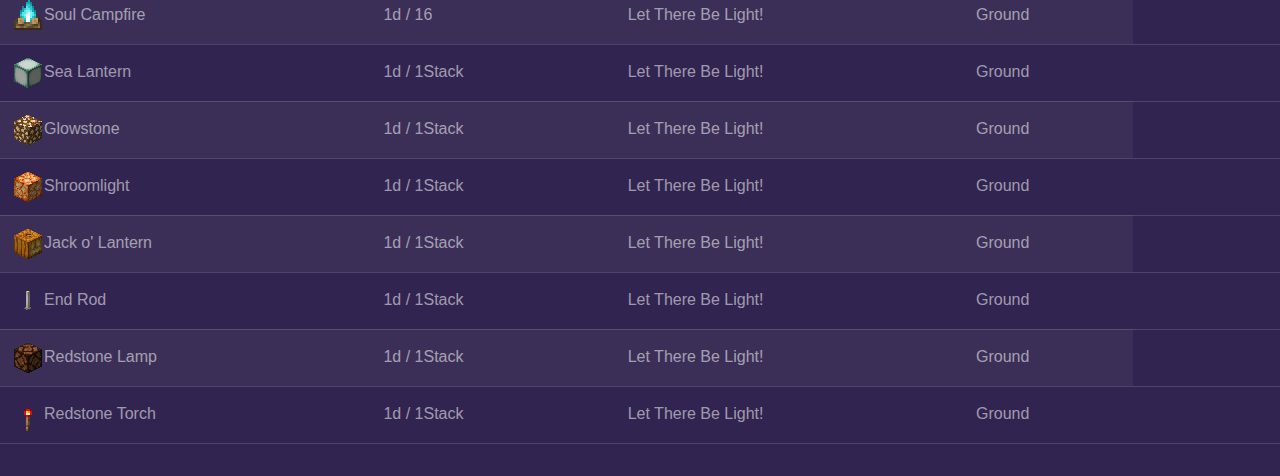
<file: search.html>
<!DOCTYPE HTML>
<!--
	Editorial by HTML5 UP
	html5up.net | @ajlkn
	Free for personal and commercial use under the CCA 3.0 license (html5up.net/license)
-->

<html>
	<head>
		<title>Dog & Co.</title>
		<meta charset="utf-8" />
		<meta name="viewport" content="width=device-width, initial-scale=1, user-scalable=no" />
		<link rel="stylesheet" href="assets/css/main.css" />
        <link rel="stylesheet" href="assets/css/minecraft.css" />
	</head>
	<body class="is-preload">

		<!-- Wrapper -->
			<div id="wrapper">

				<!-- Main -->
					<div id="main">
						<div class="inner">

							<!-- Header -->
								<header id="header">
									<a href="index.html" class="logo"><strong>Shop Search</strong> by Dog & Co.</a>
									<ul class="icons">
										<li><a href="index.html" class="button big">Home</a></li>
									</ul>
								</header>


							<!-- Section -->
                            <div class="container">
                                <h1>
                                    <div style="text-align:center">
                                    Search all of our partnered shops!
                                    </div>
                                </h1>
                                <h5>
                                    <div style="text-align:center">
                                    If a section is blank it means it is unknown at this time!
                                    </div>
                                </h5>
                                <h3>
                                    <input type="search" placeholder="Search Our Shops..." class="form-control search-input" data-table="customers-list"/>
                                </h3>
                                <table class="table table-striped mt32 customers-list">
                                    <thead>
                                        <tr>
                                            <th>Item Name</th>
                                            <th>Cost</th>
                                            <th>Shop Name</th>
                                            <th>Floor</th>
                                            <th>Stock</th>
                                        </tr>
                                    </thead>
                                    <tbody>
                                        <!-- Floating Sheep -->
                                        <!-- Ground Floor -->
                                        <!-- Wool -->
                                        <tr>
                                            <td><i class="icon-minecraft icon-minecraft-red-wool"></i>Red Wool</td>
                                            <td>1d / 6Stacks</td>
                                            <td>Floating Sheep</td>
                                            <td>Ground</td>
                                        </tr>
                                        <tr>
                                            <td><i class="icon-minecraft icon-minecraft-orange-wool"></i>Orange Wool</td>
                                            <td>1d / 6Stacks</td>
                                            <td>Floating Sheep</td>
                                            <td>Ground</td>
                                        </tr>
                                        <tr>
                                            <td><i class="icon-minecraft icon-minecraft-yellow-wool"></i>Yellow Wool</td>
                                            <td>1d / 6Stacks</td>
                                            <td>Floating Sheep</td>
                                            <td>Ground</td>
                                        </tr>
                                        <tr>
                                            <td><i class="icon-minecraft icon-minecraft-lime-wool"></i>Lime Wool</td>
                                            <td>1d / 6Stacks</td>
                                            <td>Floating Sheep</td>
                                            <td>Ground</td>
                                        </tr>
                                        <tr>
                                            <td><i class="icon-minecraft icon-minecraft-green-wool"></i>Green Wool</td>
                                            <td>1d / 6Stacks</td>
                                            <td>Floating Sheep</td>
                                            <td>Ground</td>
                                        </tr>
                                        <tr>
                                            <td><i class="icon-minecraft icon-minecraft-light-blue-wool"></i>Light Blue Wool</td>
                                            <td>1d / 6Stacks</td>
                                            <td>Floating Sheep</td>
                                            <td>Ground</td>
                                        </tr>
                                        <tr>
                                            <td><i class="icon-minecraft icon-minecraft-cyan-wool"></i>Cyan Wool</td>
                                            <td>1d / 6Stacks</td>
                                            <td>Floating Sheep</td>
                                            <td>Ground</td>
                                        </tr>
                                        <tr>
                                            <td><i class="icon-minecraft icon-minecraft-blue-wool"></i>Blue Wool</td>
                                            <td>1d / 6Stacks</td>
                                            <td>Floating Sheep</td>
                                            <td>Ground</td>
                                        </tr>
                                        <tr>
                                            <td><i class="icon-minecraft icon-minecraft-pink-wool"></i>Pink Wool</td>
                                            <td>1d / 6Stacks</td>
                                            <td>Floating Sheep</td>
                                            <td>Ground</td>
                                        </tr>
                                        <tr>
                                            <td><i class="icon-minecraft icon-minecraft-magenta-wool"></i>Magenta Wool</td>
                                            <td>1d / 6Stacks</td>
                                            <td>Floating Sheep</td>
                                            <td>Ground</td>
                                        </tr>
                                        <tr>
                                            <td><i class="icon-minecraft icon-minecraft-purple-wool"></i>Purple Wool</td>
                                            <td>1d / 6Stacks</td>
                                            <td>Floating Sheep</td>
                                            <td>Ground</td>
                                        </tr>
                                        <tr>
                                            <td><i class="icon-minecraft icon-minecraft-brown-wool"></i>Brown Wool</td>
                                            <td>1d / 6Stacks</td>
                                            <td>Floating Sheep</td>
                                            <td>Ground</td>
                                        </tr>
                                        <tr>
                                            <td><i class="icon-minecraft icon-minecraft-light-gray-wool"></i>Light Gray Wool</td>
                                            <td>1d / 6Stacks</td>
                                            <td>Floating Sheep</td>
                                            <td>Ground</td>
                                        </tr>
                                        <tr>
                                            <td><i class="icon-minecraft icon-minecraft-gray-wool"></i>Gray Wool</td>
                                            <td>1d / 6Stacks</td>
                                            <td>Floating Sheep</td>
                                            <td>Ground</td>
                                        </tr>
                                        <tr>
                                            <td><i class="icon-minecraft icon-minecraft-black-wool"></i>Black Wool</td>
                                            <td>1d / 6Stacks</td>
                                            <td>Floating Sheep</td>
                                            <td>Ground</td>
                                        </tr>
                                        <tr>
                                            <td><i class="icon-minecraft icon-minecraft-white-wool"></i>White Wool</td>
                                            <td>1d / 6Stacks</td>
                                            <td>Floating Sheep</td>
                                            <td>Ground</td>
                                        </tr>
                                        <!--Other-->
                                        <tr>
                                            <td><i class="icon-minecraft icon-minecraft-shears"></i>Shears</td>
                                            <td>1d / 1</td>
                                            <td>Floating Sheep</td>
                                            <td>Ground</td>
                                        </tr>
                                        <!--Let There Be Light!-->
                                        <!--Lighting-->
                                        <tr>
                                            <td><i class="icon-minecraft icon-minecraft-torch"></i>Torch</td>
                                            <td>1d / 6Stacks</td>
                                            <td>Let There Be Light!</td>
                                            <td>Ground</td>
                                        </tr>
                                        <tr>
                                            <td><i class="icon-minecraft icon-minecraft-soul-torch"></i>Soul Torch</td>
                                            <td>1d / 6Stacks</td>
                                            <td>Let There Be Light!</td>
                                            <td>Ground</td>
                                        </tr>
                                        <tr>
                                            <td><i class="icon-minecraft icon-minecraft-lantern"></i>Lantern</td>
                                            <td>1d / 2Stacks</td>
                                            <td>Let There Be Light!</td>
                                            <td>Ground</td>
                                        </tr>
                                        <tr>
                                            <td><i class="icon-minecraft icon-minecraft-soul-lantern"></i>Soul Lantern</td>
                                            <td>1d / 2Stacks</td>
                                            <td>Let There Be Light!</td>
                                            <td>Ground</td>
                                        </tr>
                                        <tr>
                                            <td><i class="icon-minecraft icon-minecraft-campfire"></i>Campfire</td>
                                            <td>1d / 16</td>
                                            <td>Let There Be Light!</td>
                                            <td>Ground</td>
                                        </tr>
                                        <tr>
                                            <td><i class="icon-minecraft icon-minecraft-soul-campfire"></i>Soul Campfire</td>
                                            <td>1d / 16</td>
                                            <td>Let There Be Light!</td>
                                            <td>Ground</td>
                                        </tr>
                                        <tr>
                                            <td><i class="icon-minecraft icon-minecraft-sea-lantern"></i>Sea Lantern</td>
                                            <td>1d / 1Stack</td>
                                            <td>Let There Be Light!</td>
                                            <td>Ground</td>
                                        </tr>
                                        <tr>
                                            <td><i class="icon-minecraft icon-minecraft-glowstone"></i>Glowstone</td>
                                            <td>1d / 1Stack</td>
                                            <td>Let There Be Light!</td>
                                            <td>Ground</td>
                                        </tr>
                                        <tr>
                                            <td><i class="icon-minecraft icon-minecraft-shroomlight"></i>Shroomlight</td>
                                            <td>1d / 1Stack</td>
                                            <td>Let There Be Light!</td>
                                            <td>Ground</td>
                                        </tr>
                                        <tr>
                                            <td><i class="icon-minecraft icon-minecraft-jack-o-lantern"></i>Jack o' Lantern</td>
                                            <td>1d / 1Stack</td>
                                            <td>Let There Be Light!</td>
                                            <td>Ground</td>
                                        </tr>
                                        <tr>
                                            <td><i class="icon-minecraft icon-minecraft-end-rod"></i>End Rod</td>
                                            <td>1d / 1Stack</td>
                                            <td>Let There Be Light!</td>
                                            <td>Ground</td>
                                        </tr>
                                        <tr>
                                            <td><i class="icon-minecraft icon-minecraft-redstone-lamp"></i>Redstone Lamp</td>
                                            <td>1d / 1Stack</td>
                                            <td>Let There Be Light!</td>
                                            <td>Ground</td>
                                        </tr>
                                        <tr>
                                            <td><i class="icon-minecraft icon-minecraft-redstone-torch"></i>Redstone Torch</td>
                                            <td>1d / 1Stack</td>
                                            <td>Let There Be Light!</td>
                                            <td>Ground</td>
                                        </tr>
                                    </tbody>
                                </table>
                            </div>
                            <script>
                                (function(document) {
                                    'use strict';
                        
                                    var TableFilter = (function(myArray) {
                                        var search_input;
                        
                                        function _onInputSearch(e) {
                                            search_input = e.target;
                                            var tables = document.getElementsByClassName(search_input.getAttribute('data-table'));
                                            myArray.forEach.call(tables, function(table) {
                                                myArray.forEach.call(table.tBodies, function(tbody) {
                                                    myArray.forEach.call(tbody.rows, function(row) {
                                                        var text_content = row.textContent.toLowerCase();
                                                        var search_val = search_input.value.toLowerCase();
                                                        row.style.display = text_content.indexOf(search_val) > -1 ? '' : 'none';
                                                    });
                                                });
                                            });
                                        }
                        
                                        return {
                                            init: function() {
                                                var inputs = document.getElementsByClassName('search-input');
                                                myArray.forEach.call(inputs, function(input) {
                                                    input.oninput = _onInputSearch;
                                                });
                                            }
                                        };
                                    })(Array.prototype);
                        
                                    document.addEventListener('readystatechange', function() {
                                        if (document.readyState === 'complete') {
                                            TableFilter.init();
                                        }
                                    });
                        
                                })(document);
                            </script>

						</div>
					</div>

                <!-- Sidebar -->
                <div id="sidebar">
                    <div class="inner">

                        <!-- Search -->
                            <section id="search" class="alt">
                                <p style="text-align:center"><span style="color:red;font-weight:bold">NEW!</span> Try our new search feature!</p>
                                <ul class="icons" style="text-align:center">
                                    <li><a href="test2.html" class="button big" style="text-align:center">Search Our Shops!</a></li>
                                </ul>
                            </section>

                        <!-- Menu -->
                            <nav id="menu">
                                <header class="major">
                                    <h2>Menu</h2>
                                </header>
                                <ul>
                                    <li><a href="index.html">Homepage</a></li>
                                    <li><a href="light.html">About</a></li>
                                    <li>
                                        <span class="opener">Shops</span>
                                        <ul>
                                            <li><a href="light.html">Let there be light!</a></li>
											<li><a href="wool.html">The Holy Wool Shrine</a></li>
											<li><a href="bone.html">Dem Bones</a></li>
											<li><a href="quartz.html">Quartz Temple</a></li>
                                        </ul>
                                    </li>
                                </ul>
                            </nav>

                        <!-- Section -->
                            <section>
                                <header class="major">
                                    <h2>Get in touch</h2>
                                </header>
                                <p>Have a recomendation? Want to deliver somthing to my door? Here's my info:</p>
                                <ul class="contact">
                                    <li class="icon solid fa-envelope"><a href="#">Mailbox 003</a></li>
                                    <li class="icon solid fa-home">West 175</li>
                                </ul>
                            </section>

                        <!-- Footer -->
                            <footer id="footer">
                                <p class="copyright">&copy; Dog & Co. All rights reserved. Design: <a href="https://html5up.net">HTML5 UP</a>.</p>
                            </footer>

                    </div>
                </div>

			</div>

		<!-- Scripts -->
			<script src="assets/js/jquery.min.js"></script>
			<script src="assets/js/browser.min.js"></script>
			<script src="assets/js/breakpoints.min.js"></script>
			<script src="assets/js/util.js"></script>
			<script src="assets/js/main.js"></script>

	</body>
</html>
</file>
<file: assets/css/noscript.css>
/*
	Hyperspace by HTML5 UP
	html5up.net | @ajlkn
	Free for personal and commercial use under the CCA 3.0 license (html5up.net/license)
*/

/* Spotlights */

	.spotlights > section > .image:before {
		opacity: 0 !important;
	}

	.spotlights > section > .content > .inner {
		-moz-transform: none !important;
		-webkit-transform: none !important;
		-ms-transform: none !important;
		transform: none !important;
		opacity: 1 !important;
	}

/* Wrapper */

	.wrapper > .inner {
		opacity: 1 !important;
		-moz-transform: none !important;
		-webkit-transform: none !important;
		-ms-transform: none !important;
		transform: none !important;
	}

/* Sidebar */

	#sidebar > .inner {
		opacity: 1 !important;
	}

	#sidebar nav > ul > li {
		-moz-transform: none !important;
		-webkit-transform: none !important;
		-ms-transform: none !important;
		transform: none !important;
		opacity: 1 !important;
	}
</file>
<file: assets/css/minecraft.css>
.icon-minecraft, .icon-minecraft-sm {
	display: inline-block;
	vertical-align: middle;
	background-image: url(icons-minecraft-0.47.png);
	background-repeat: no-repeat;
	background-position: 32px 32px;
	
	-ms-interpolation-mode: nearest-neighbor;
	image-rendering: -webkit-optimize-contrast;
	image-rendering: pixelated;
	image-rendering: -moz-crisp-edges;
	image-rendering: -o-pixelated;
	image-rendering: crisp-edges;
}
.icon-minecraft {
	width: 32px;
	height: 32px;
}
.icon-minecraft-sm {
	width: 16px;
	height: 16px;
	background-size: 512px auto;
}
.icon-minecraft-acacia-boat{background-position:0 0;}
.icon-minecraft-sm.icon-minecraft-acacia-boat{background-position:0 0;}
.icon-minecraft-acacia-button{background-position:-32px 0;}
.icon-minecraft-sm.icon-minecraft-acacia-button{background-position:-16px 0;}
.icon-minecraft-acacia-door{background-position:-64px 0;}
.icon-minecraft-sm.icon-minecraft-acacia-door{background-position:-32px 0;}
.icon-minecraft-acacia-fence{background-position:-96px 0;}
.icon-minecraft-sm.icon-minecraft-acacia-fence{background-position:-48px 0;}
.icon-minecraft-acacia-fence-gate{background-position:-128px 0;}
.icon-minecraft-sm.icon-minecraft-acacia-fence-gate{background-position:-64px 0;}
.icon-minecraft-acacia-leaves{background-position:-160px 0;}
.icon-minecraft-sm.icon-minecraft-acacia-leaves{background-position:-80px 0;}
.icon-minecraft-acacia-log{background-position:-192px 0;}
.icon-minecraft-sm.icon-minecraft-acacia-log{background-position:-96px 0;}
.icon-minecraft-acacia-planks{background-position:-224px 0;}
.icon-minecraft-sm.icon-minecraft-acacia-planks{background-position:-112px 0;}
.icon-minecraft-acacia-pressure-plate{background-position:-256px 0;}
.icon-minecraft-sm.icon-minecraft-acacia-pressure-plate{background-position:-128px 0;}
.icon-minecraft-acacia-sapling{background-position:-288px 0;}
.icon-minecraft-sm.icon-minecraft-acacia-sapling{background-position:-144px 0;}
.icon-minecraft-acacia-sign{background-position:-320px 0;}
.icon-minecraft-sm.icon-minecraft-acacia-sign{background-position:-160px 0;}
.icon-minecraft-acacia-slab{background-position:-352px 0;}
.icon-minecraft-sm.icon-minecraft-acacia-slab{background-position:-176px 0;}
.icon-minecraft-acacia-stairs{background-position:-384px 0;}
.icon-minecraft-sm.icon-minecraft-acacia-stairs{background-position:-192px 0;}
.icon-minecraft-acacia-trapdoor{background-position:-416px 0;}
.icon-minecraft-sm.icon-minecraft-acacia-trapdoor{background-position:-208px 0;}
.icon-minecraft-acacia-wall-sign{background-position:-448px 0;}
.icon-minecraft-sm.icon-minecraft-acacia-wall-sign{background-position:-224px 0;}
.icon-minecraft-acacia-wood{background-position:-480px 0;}
.icon-minecraft-sm.icon-minecraft-acacia-wood{background-position:-240px 0;}
.icon-minecraft-activator-rail{background-position:-512px 0;}
.icon-minecraft-sm.icon-minecraft-activator-rail{background-position:-256px 0;}
.icon-minecraft-air{background-position:-544px 0;}
.icon-minecraft-sm.icon-minecraft-air{background-position:-272px 0;}
.icon-minecraft-allium{background-position:-576px 0;}
.icon-minecraft-sm.icon-minecraft-allium{background-position:-288px 0;}
.icon-minecraft-amethyst-shard{background-position:-608px 0;}
.icon-minecraft-sm.icon-minecraft-amethyst-shard{background-position:-304px 0;}
.icon-minecraft-small-amethyst-bud{background-position:-640px 0;}
.icon-minecraft-sm.icon-minecraft-small-amethyst-bud{background-position:-320px 0;}
.icon-minecraft-medium-amethyst-bud{background-position:-672px 0;}
.icon-minecraft-sm.icon-minecraft-medium-amethyst-bud{background-position:-336px 0;}
.icon-minecraft-large-amethyst-bud{background-position:-704px 0;}
.icon-minecraft-sm.icon-minecraft-large-amethyst-bud{background-position:-352px 0;}
.icon-minecraft-amethyst-cluster{background-position:-736px 0;}
.icon-minecraft-sm.icon-minecraft-amethyst-cluster{background-position:-368px 0;}
.icon-minecraft-ancient-debris{background-position:-768px 0;}
.icon-minecraft-sm.icon-minecraft-ancient-debris{background-position:-384px 0;}
.icon-minecraft-andesite{background-position:-800px 0;}
.icon-minecraft-sm.icon-minecraft-andesite{background-position:-400px 0;}
.icon-minecraft-andesite-slab{background-position:-832px 0;}
.icon-minecraft-sm.icon-minecraft-andesite-slab{background-position:-416px 0;}
.icon-minecraft-andesite-stairs{background-position:-864px 0;}
.icon-minecraft-sm.icon-minecraft-andesite-stairs{background-position:-432px 0;}
.icon-minecraft-andesite-wall{background-position:-896px 0;}
.icon-minecraft-sm.icon-minecraft-andesite-wall{background-position:-448px 0;}
.icon-minecraft-anvil{background-position:-928px 0;}
.icon-minecraft-sm.icon-minecraft-anvil{background-position:-464px 0;}
.icon-minecraft-apple{background-position:-960px 0;}
.icon-minecraft-sm.icon-minecraft-apple{background-position:-480px 0;}
.icon-minecraft-armor-stand{background-position:-992px 0;}
.icon-minecraft-sm.icon-minecraft-armor-stand{background-position:-496px 0;}
.icon-minecraft-arrow{background-position:0 -32px;}
.icon-minecraft-sm.icon-minecraft-arrow{background-position:0 -16px;}
.icon-minecraft-attached-melon-stem{background-position:-32px -32px;}
.icon-minecraft-sm.icon-minecraft-attached-melon-stem{background-position:-16px -16px;}
.icon-minecraft-attached-pumpkin-stem{background-position:-64px -32px;}
.icon-minecraft-sm.icon-minecraft-attached-pumpkin-stem{background-position:-32px -16px;}
.icon-minecraft-spawn-egg-axolotl{background-position:-96px -32px;}
.icon-minecraft-sm.icon-minecraft-spawn-egg-axolotl{background-position:-48px -16px;}
.icon-minecraft-azalea{background-position:-128px -32px;}
.icon-minecraft-sm.icon-minecraft-azalea{background-position:-64px -16px;}
.icon-minecraft-azalea-leaves{background-position:-160px -32px;}
.icon-minecraft-sm.icon-minecraft-azalea-leaves{background-position:-80px -16px;}
.icon-minecraft-azure-bluet{background-position:-192px -32px;}
.icon-minecraft-sm.icon-minecraft-azure-bluet{background-position:-96px -16px;}
.icon-minecraft-baked-potato{background-position:-224px -32px;}
.icon-minecraft-sm.icon-minecraft-baked-potato{background-position:-112px -16px;}
.icon-minecraft-bamboo{background-position:-256px -32px;}
.icon-minecraft-sm.icon-minecraft-bamboo{background-position:-128px -16px;}
.icon-minecraft-bamboo-sapling{background-position:-288px -32px;}
.icon-minecraft-sm.icon-minecraft-bamboo-sapling{background-position:-144px -16px;}
.icon-minecraft-creeper-banner-pattern{background-position:-320px -32px;}
.icon-minecraft-sm.icon-minecraft-creeper-banner-pattern{background-position:-160px -16px;}
.icon-minecraft-skull-banner-pattern{background-position:-352px -32px;}
.icon-minecraft-sm.icon-minecraft-skull-banner-pattern{background-position:-176px -16px;}
.icon-minecraft-flower-banner-pattern{background-position:-384px -32px;}
.icon-minecraft-sm.icon-minecraft-flower-banner-pattern{background-position:-192px -16px;}
.icon-minecraft-globe-banner-pattern{background-position:-416px -32px;}
.icon-minecraft-sm.icon-minecraft-globe-banner-pattern{background-position:-208px -16px;}
.icon-minecraft-mojang-banner-pattern{background-position:-448px -32px;}
.icon-minecraft-sm.icon-minecraft-mojang-banner-pattern{background-position:-224px -16px;}
.icon-minecraft-piglin-banner-pattern{background-position:-480px -32px;}
.icon-minecraft-sm.icon-minecraft-piglin-banner-pattern{background-position:-240px -16px;}
.icon-minecraft-black-banner{background-position:-512px -32px;}
.icon-minecraft-sm.icon-minecraft-black-banner{background-position:-256px -16px;}
.icon-minecraft-blue-banner{background-position:-544px -32px;}
.icon-minecraft-sm.icon-minecraft-blue-banner{background-position:-272px -16px;}
.icon-minecraft-brown-banner{background-position:-576px -32px;}
.icon-minecraft-sm.icon-minecraft-brown-banner{background-position:-288px -16px;}
.icon-minecraft-cyan-banner{background-position:-608px -32px;}
.icon-minecraft-sm.icon-minecraft-cyan-banner{background-position:-304px -16px;}
.icon-minecraft-gray-banner{background-position:-640px -32px;}
.icon-minecraft-sm.icon-minecraft-gray-banner{background-position:-320px -16px;}
.icon-minecraft-green-banner{background-position:-672px -32px;}
.icon-minecraft-sm.icon-minecraft-green-banner{background-position:-336px -16px;}
.icon-minecraft-light-blue-banner{background-position:-704px -32px;}
.icon-minecraft-sm.icon-minecraft-light-blue-banner{background-position:-352px -16px;}
.icon-minecraft-light-gray-banner{background-position:-736px -32px;}
.icon-minecraft-sm.icon-minecraft-light-gray-banner{background-position:-368px -16px;}
.icon-minecraft-lime-banner{background-position:-768px -32px;}
.icon-minecraft-sm.icon-minecraft-lime-banner{background-position:-384px -16px;}
.icon-minecraft-magenta-banner{background-position:-800px -32px;}
.icon-minecraft-sm.icon-minecraft-magenta-banner{background-position:-400px -16px;}
.icon-minecraft-orange-banner{background-position:-832px -32px;}
.icon-minecraft-sm.icon-minecraft-orange-banner{background-position:-416px -16px;}
.icon-minecraft-pink-banner{background-position:-864px -32px;}
.icon-minecraft-sm.icon-minecraft-pink-banner{background-position:-432px -16px;}
.icon-minecraft-purple-banner{background-position:-896px -32px;}
.icon-minecraft-sm.icon-minecraft-purple-banner{background-position:-448px -16px;}
.icon-minecraft-red-banner{background-position:-928px -32px;}
.icon-minecraft-sm.icon-minecraft-red-banner{background-position:-464px -16px;}
.icon-minecraft-black-wall-banner{background-position:-960px -32px;}
.icon-minecraft-sm.icon-minecraft-black-wall-banner{background-position:-480px -16px;}
.icon-minecraft-blue-wall-banner{background-position:-992px -32px;}
.icon-minecraft-sm.icon-minecraft-blue-wall-banner{background-position:-496px -16px;}
.icon-minecraft-brown-wall-banner{background-position:0 -64px;}
.icon-minecraft-sm.icon-minecraft-brown-wall-banner{background-position:0 -32px;}
.icon-minecraft-cyan-wall-banner{background-position:-32px -64px;}
.icon-minecraft-sm.icon-minecraft-cyan-wall-banner{background-position:-16px -32px;}
.icon-minecraft-gray-wall-banner{background-position:-64px -64px;}
.icon-minecraft-sm.icon-minecraft-gray-wall-banner{background-position:-32px -32px;}
.icon-minecraft-green-wall-banner{background-position:-96px -64px;}
.icon-minecraft-sm.icon-minecraft-green-wall-banner{background-position:-48px -32px;}
.icon-minecraft-light-blue-wall-banner{background-position:-128px -64px;}
.icon-minecraft-sm.icon-minecraft-light-blue-wall-banner{background-position:-64px -32px;}
.icon-minecraft-light-gray-wall-banner{background-position:-160px -64px;}
.icon-minecraft-sm.icon-minecraft-light-gray-wall-banner{background-position:-80px -32px;}
.icon-minecraft-lime-wall-banner{background-position:-192px -64px;}
.icon-minecraft-sm.icon-minecraft-lime-wall-banner{background-position:-96px -32px;}
.icon-minecraft-magenta-wall-banner{background-position:-224px -64px;}
.icon-minecraft-sm.icon-minecraft-magenta-wall-banner{background-position:-112px -32px;}
.icon-minecraft-orange-wall-banner{background-position:-256px -64px;}
.icon-minecraft-sm.icon-minecraft-orange-wall-banner{background-position:-128px -32px;}
.icon-minecraft-pink-wall-banner{background-position:-288px -64px;}
.icon-minecraft-sm.icon-minecraft-pink-wall-banner{background-position:-144px -32px;}
.icon-minecraft-purple-wall-banner{background-position:-320px -64px;}
.icon-minecraft-sm.icon-minecraft-purple-wall-banner{background-position:-160px -32px;}
.icon-minecraft-red-wall-banner{background-position:-352px -64px;}
.icon-minecraft-sm.icon-minecraft-red-wall-banner{background-position:-176px -32px;}
.icon-minecraft-white-wall-banner{background-position:-384px -64px;}
.icon-minecraft-sm.icon-minecraft-white-wall-banner{background-position:-192px -32px;}
.icon-minecraft-yellow-wall-banner{background-position:-416px -64px;}
.icon-minecraft-sm.icon-minecraft-yellow-wall-banner{background-position:-208px -32px;}
.icon-minecraft-white-banner{background-position:-448px -64px;}
.icon-minecraft-sm.icon-minecraft-white-banner{background-position:-224px -32px;}
.icon-minecraft-yellow-banner{background-position:-480px -64px;}
.icon-minecraft-sm.icon-minecraft-yellow-banner{background-position:-240px -32px;}
.icon-minecraft-barrel{background-position:-512px -64px;}
.icon-minecraft-sm.icon-minecraft-barrel{background-position:-256px -32px;}
.icon-minecraft-barrier{background-position:-544px -64px;}
.icon-minecraft-sm.icon-minecraft-barrier{background-position:-272px -32px;}
.icon-minecraft-basalt{background-position:-576px -64px;}
.icon-minecraft-sm.icon-minecraft-basalt{background-position:-288px -32px;}
.icon-minecraft-spawn-egg-bat{background-position:-608px -64px;}
.icon-minecraft-sm.icon-minecraft-spawn-egg-bat{background-position:-304px -32px;}
.icon-minecraft-beacon{background-position:-640px -64px;}
.icon-minecraft-sm.icon-minecraft-beacon{background-position:-320px -32px;}
.icon-minecraft-bedrock{background-position:-672px -64px;}
.icon-minecraft-sm.icon-minecraft-bedrock{background-position:-336px -32px;}
.icon-minecraft-bee-nest{background-position:-704px -64px;}
.icon-minecraft-sm.icon-minecraft-bee-nest{background-position:-352px -32px;}
.icon-minecraft-spawn-egg-bee{background-position:-736px -64px;}
.icon-minecraft-sm.icon-minecraft-spawn-egg-bee{background-position:-368px -32px;}
.icon-minecraft-beehive{background-position:-768px -64px;}
.icon-minecraft-sm.icon-minecraft-beehive{background-position:-384px -32px;}
.icon-minecraft-beetroot{background-position:-800px -64px;}
.icon-minecraft-sm.icon-minecraft-beetroot{background-position:-400px -32px;}
.icon-minecraft-beetroot-seeds{background-position:-832px -64px;}
.icon-minecraft-sm.icon-minecraft-beetroot-seeds{background-position:-416px -32px;}
.icon-minecraft-beetroot-soup{background-position:-864px -64px;}
.icon-minecraft-sm.icon-minecraft-beetroot-soup{background-position:-432px -32px;}
.icon-minecraft-beetroots{background-position:-896px -64px;}
.icon-minecraft-sm.icon-minecraft-beetroots{background-position:-448px -32px;}
.icon-minecraft-bell{background-position:-928px -64px;}
.icon-minecraft-sm.icon-minecraft-bell{background-position:-464px -32px;}
.icon-minecraft-big-dripleaf{background-position:-960px -64px;}
.icon-minecraft-sm.icon-minecraft-big-dripleaf{background-position:-480px -32px;}
.icon-minecraft-big-dripleaf-stem{background-position:-992px -64px;}
.icon-minecraft-sm.icon-minecraft-big-dripleaf-stem{background-position:-496px -32px;}
.icon-minecraft-birch-boat{background-position:0 -96px;}
.icon-minecraft-sm.icon-minecraft-birch-boat{background-position:0 -48px;}
.icon-minecraft-birch-button{background-position:-32px -96px;}
.icon-minecraft-sm.icon-minecraft-birch-button{background-position:-16px -48px;}
.icon-minecraft-birch-door{background-position:-64px -96px;}
.icon-minecraft-sm.icon-minecraft-birch-door{background-position:-32px -48px;}
.icon-minecraft-birch-fence{background-position:-96px -96px;}
.icon-minecraft-sm.icon-minecraft-birch-fence{background-position:-48px -48px;}
.icon-minecraft-birch-fence-gate{background-position:-128px -96px;}
.icon-minecraft-sm.icon-minecraft-birch-fence-gate{background-position:-64px -48px;}
.icon-minecraft-birch-leaves{background-position:-160px -96px;}
.icon-minecraft-sm.icon-minecraft-birch-leaves{background-position:-80px -48px;}
.icon-minecraft-birch-log{background-position:-192px -96px;}
.icon-minecraft-sm.icon-minecraft-birch-log{background-position:-96px -48px;}
.icon-minecraft-birch-planks{background-position:-224px -96px;}
.icon-minecraft-sm.icon-minecraft-birch-planks{background-position:-112px -48px;}
.icon-minecraft-birch-pressure-plate{background-position:-256px -96px;}
.icon-minecraft-sm.icon-minecraft-birch-pressure-plate{background-position:-128px -48px;}
.icon-minecraft-birch-sapling{background-position:-288px -96px;}
.icon-minecraft-sm.icon-minecraft-birch-sapling{background-position:-144px -48px;}
.icon-minecraft-birch-sign{background-position:-320px -96px;}
.icon-minecraft-sm.icon-minecraft-birch-sign{background-position:-160px -48px;}
.icon-minecraft-birch-slab{background-position:-352px -96px;}
.icon-minecraft-sm.icon-minecraft-birch-slab{background-position:-176px -48px;}
.icon-minecraft-birch-stairs{background-position:-384px -96px;}
.icon-minecraft-sm.icon-minecraft-birch-stairs{background-position:-192px -48px;}
.icon-minecraft-birch-trapdoor{background-position:-416px -96px;}
.icon-minecraft-sm.icon-minecraft-birch-trapdoor{background-position:-208px -48px;}
.icon-minecraft-birch-wall-sign{background-position:-448px -96px;}
.icon-minecraft-sm.icon-minecraft-birch-wall-sign{background-position:-224px -48px;}
.icon-minecraft-birch-wood{background-position:-480px -96px;}
.icon-minecraft-sm.icon-minecraft-birch-wood{background-position:-240px -48px;}
.icon-minecraft-black-bed{background-position:-512px -96px;}
.icon-minecraft-sm.icon-minecraft-black-bed{background-position:-256px -48px;}
.icon-minecraft-black-candle-cake{background-position:-544px -96px;}
.icon-minecraft-sm.icon-minecraft-black-candle-cake{background-position:-272px -48px;}
.icon-minecraft-black-carpet{background-position:-576px -96px;}
.icon-minecraft-sm.icon-minecraft-black-carpet{background-position:-288px -48px;}
.icon-minecraft-black-concrete{background-position:-608px -96px;}
.icon-minecraft-sm.icon-minecraft-black-concrete{background-position:-304px -48px;}
.icon-minecraft-black-concrete-powder{background-position:-640px -96px;}
.icon-minecraft-sm.icon-minecraft-black-concrete-powder{background-position:-320px -48px;}
.icon-minecraft-black-dye{background-position:-672px -96px;}
.icon-minecraft-sm.icon-minecraft-black-dye{background-position:-336px -48px;}
.icon-minecraft-black-glazed-terracotta{background-position:-704px -96px;}
.icon-minecraft-sm.icon-minecraft-black-glazed-terracotta{background-position:-352px -48px;}
.icon-minecraft-black-shulker-box{background-position:-736px -96px;}
.icon-minecraft-sm.icon-minecraft-black-shulker-box{background-position:-368px -48px;}
.icon-minecraft-black-stained-glass{background-position:-768px -96px;}
.icon-minecraft-sm.icon-minecraft-black-stained-glass{background-position:-384px -48px;}
.icon-minecraft-black-stained-glass-pane{background-position:-800px -96px;}
.icon-minecraft-sm.icon-minecraft-black-stained-glass-pane{background-position:-400px -48px;}
.icon-minecraft-black-terracotta{background-position:-832px -96px;}
.icon-minecraft-sm.icon-minecraft-black-terracotta{background-position:-416px -48px;}
.icon-minecraft-black-wool{background-position:-864px -96px;}
.icon-minecraft-sm.icon-minecraft-black-wool{background-position:-432px -48px;}
.icon-minecraft-blackstone{background-position:-896px -96px;}
.icon-minecraft-sm.icon-minecraft-blackstone{background-position:-448px -48px;}
.icon-minecraft-blackstone-slab{background-position:-928px -96px;}
.icon-minecraft-sm.icon-minecraft-blackstone-slab{background-position:-464px -48px;}
.icon-minecraft-blackstone-stairs{background-position:-960px -96px;}
.icon-minecraft-sm.icon-minecraft-blackstone-stairs{background-position:-480px -48px;}
.icon-minecraft-blackstone-wall{background-position:-992px -96px;}
.icon-minecraft-sm.icon-minecraft-blackstone-wall{background-position:-496px -48px;}
.icon-minecraft-blast-furnace{background-position:0 -128px;}
.icon-minecraft-sm.icon-minecraft-blast-furnace{background-position:0 -64px;}
.icon-minecraft-blaze-powder{background-position:-32px -128px;}
.icon-minecraft-sm.icon-minecraft-blaze-powder{background-position:-16px -64px;}
.icon-minecraft-blaze-rod{background-position:-64px -128px;}
.icon-minecraft-sm.icon-minecraft-blaze-rod{background-position:-32px -64px;}
.icon-minecraft-spawn-egg-blaze{background-position:-96px -128px;}
.icon-minecraft-sm.icon-minecraft-spawn-egg-blaze{background-position:-48px -64px;}
.icon-minecraft-amethyst-block{background-position:-128px -128px;}
.icon-minecraft-sm.icon-minecraft-amethyst-block{background-position:-64px -64px;}
.icon-minecraft-coal-block{background-position:-160px -128px;}
.icon-minecraft-sm.icon-minecraft-coal-block{background-position:-80px -64px;}
.icon-minecraft-copper-block{background-position:-192px -128px;}
.icon-minecraft-sm.icon-minecraft-copper-block{background-position:-96px -64px;}
.icon-minecraft-diamond-block{background-position:-224px -128px;}
.icon-minecraft-sm.icon-minecraft-diamond-block{background-position:-112px -64px;}
.icon-minecraft-emerald-block{background-position:-256px -128px;}
.icon-minecraft-sm.icon-minecraft-emerald-block{background-position:-128px -64px;}
.icon-minecraft-gold-block{background-position:-288px -128px;}
.icon-minecraft-sm.icon-minecraft-gold-block{background-position:-144px -64px;}
.icon-minecraft-iron-block{background-position:-320px -128px;}
.icon-minecraft-sm.icon-minecraft-iron-block{background-position:-160px -64px;}
.icon-minecraft-lapis-block{background-position:-352px -128px;}
.icon-minecraft-sm.icon-minecraft-lapis-block{background-position:-176px -64px;}
.icon-minecraft-netherite-block{background-position:-384px -128px;}
.icon-minecraft-sm.icon-minecraft-netherite-block{background-position:-192px -64px;}
.icon-minecraft-quartz-block{background-position:-416px -128px;}
.icon-minecraft-sm.icon-minecraft-quartz-block{background-position:-208px -64px;}
.icon-minecraft-raw-copper-block{background-position:-448px -128px;}
.icon-minecraft-sm.icon-minecraft-raw-copper-block{background-position:-224px -64px;}
.icon-minecraft-raw-gold-block{background-position:-480px -128px;}
.icon-minecraft-sm.icon-minecraft-raw-gold-block{background-position:-240px -64px;}
.icon-minecraft-raw-iron-block{background-position:-512px -128px;}
.icon-minecraft-sm.icon-minecraft-raw-iron-block{background-position:-256px -64px;}
.icon-minecraft-redstone-block{background-position:-544px -128px;}
.icon-minecraft-sm.icon-minecraft-redstone-block{background-position:-272px -64px;}
.icon-minecraft-blue-bed{background-position:-576px -128px;}
.icon-minecraft-sm.icon-minecraft-blue-bed{background-position:-288px -64px;}
.icon-minecraft-blue-candle-cake{background-position:-608px -128px;}
.icon-minecraft-sm.icon-minecraft-blue-candle-cake{background-position:-304px -64px;}
.icon-minecraft-blue-carpet{background-position:-640px -128px;}
.icon-minecraft-sm.icon-minecraft-blue-carpet{background-position:-320px -64px;}
.icon-minecraft-blue-concrete{background-position:-672px -128px;}
.icon-minecraft-sm.icon-minecraft-blue-concrete{background-position:-336px -64px;}
.icon-minecraft-blue-concrete-powder{background-position:-704px -128px;}
.icon-minecraft-sm.icon-minecraft-blue-concrete-powder{background-position:-352px -64px;}
.icon-minecraft-blue-dye{background-position:-736px -128px;}
.icon-minecraft-sm.icon-minecraft-blue-dye{background-position:-368px -64px;}
.icon-minecraft-blue-glazed-terracotta{background-position:-768px -128px;}
.icon-minecraft-sm.icon-minecraft-blue-glazed-terracotta{background-position:-384px -64px;}
.icon-minecraft-blue-ice{background-position:-800px -128px;}
.icon-minecraft-sm.icon-minecraft-blue-ice{background-position:-400px -64px;}
.icon-minecraft-blue-orchid{background-position:-832px -128px;}
.icon-minecraft-sm.icon-minecraft-blue-orchid{background-position:-416px -64px;}
.icon-minecraft-blue-shulker-box{background-position:-864px -128px;}
.icon-minecraft-sm.icon-minecraft-blue-shulker-box{background-position:-432px -64px;}
.icon-minecraft-blue-stained-glass{background-position:-896px -128px;}
.icon-minecraft-sm.icon-minecraft-blue-stained-glass{background-position:-448px -64px;}
.icon-minecraft-blue-stained-glass-pane{background-position:-928px -128px;}
.icon-minecraft-sm.icon-minecraft-blue-stained-glass-pane{background-position:-464px -64px;}
.icon-minecraft-blue-terracotta{background-position:-960px -128px;}
.icon-minecraft-sm.icon-minecraft-blue-terracotta{background-position:-480px -64px;}
.icon-minecraft-blue-wool{background-position:-992px -128px;}
.icon-minecraft-sm.icon-minecraft-blue-wool{background-position:-496px -64px;}
.icon-minecraft-bone{background-position:0 -160px;}
.icon-minecraft-sm.icon-minecraft-bone{background-position:0 -80px;}
.icon-minecraft-bone-block{background-position:-32px -160px;}
.icon-minecraft-sm.icon-minecraft-bone-block{background-position:-16px -80px;}
.icon-minecraft-bone-meal{background-position:-64px -160px;}
.icon-minecraft-sm.icon-minecraft-bone-meal{background-position:-32px -80px;}
.icon-minecraft-book{background-position:-96px -160px;}
.icon-minecraft-sm.icon-minecraft-book{background-position:-48px -80px;}
.icon-minecraft-writable-book{background-position:-128px -160px;}
.icon-minecraft-sm.icon-minecraft-writable-book{background-position:-64px -80px;}
.icon-minecraft-bookshelf{background-position:-160px -160px;}
.icon-minecraft-sm.icon-minecraft-bookshelf{background-position:-80px -80px;}
.icon-minecraft-experience-bottle{background-position:-192px -160px;}
.icon-minecraft-sm.icon-minecraft-experience-bottle{background-position:-96px -80px;}
.icon-minecraft-bow{background-position:-224px -160px;}
.icon-minecraft-sm.icon-minecraft-bow{background-position:-112px -80px;}
.icon-minecraft-bowl{background-position:-256px -160px;}
.icon-minecraft-sm.icon-minecraft-bowl{background-position:-128px -80px;}
.icon-minecraft-brain-coral{background-position:-288px -160px;}
.icon-minecraft-sm.icon-minecraft-brain-coral{background-position:-144px -80px;}
.icon-minecraft-brain-coral-block{background-position:-320px -160px;}
.icon-minecraft-sm.icon-minecraft-brain-coral-block{background-position:-160px -80px;}
.icon-minecraft-brain-coral-fan{background-position:-352px -160px;}
.icon-minecraft-sm.icon-minecraft-brain-coral-fan{background-position:-176px -80px;}
.icon-minecraft-brain-coral-wall-fan{background-position:-384px -160px;}
.icon-minecraft-sm.icon-minecraft-brain-coral-wall-fan{background-position:-192px -80px;}
.icon-minecraft-bread{background-position:-416px -160px;}
.icon-minecraft-sm.icon-minecraft-bread{background-position:-208px -80px;}
.icon-minecraft-brewing-stand{background-position:-448px -160px;}
.icon-minecraft-sm.icon-minecraft-brewing-stand{background-position:-224px -80px;}
.icon-minecraft-brick{background-position:-480px -160px;}
.icon-minecraft-sm.icon-minecraft-brick{background-position:-240px -80px;}
.icon-minecraft-brick-slab{background-position:-512px -160px;}
.icon-minecraft-sm.icon-minecraft-brick-slab{background-position:-256px -80px;}
.icon-minecraft-brick-stairs{background-position:-544px -160px;}
.icon-minecraft-sm.icon-minecraft-brick-stairs{background-position:-272px -80px;}
.icon-minecraft-brick-wall{background-position:-576px -160px;}
.icon-minecraft-sm.icon-minecraft-brick-wall{background-position:-288px -80px;}
.icon-minecraft-bricks{background-position:-608px -160px;}
.icon-minecraft-sm.icon-minecraft-bricks{background-position:-304px -80px;}
.icon-minecraft-brown-bed{background-position:-640px -160px;}
.icon-minecraft-sm.icon-minecraft-brown-bed{background-position:-320px -80px;}
.icon-minecraft-brown-candle-cake{background-position:-672px -160px;}
.icon-minecraft-sm.icon-minecraft-brown-candle-cake{background-position:-336px -80px;}
.icon-minecraft-brown-carpet{background-position:-704px -160px;}
.icon-minecraft-sm.icon-minecraft-brown-carpet{background-position:-352px -80px;}
.icon-minecraft-brown-concrete{background-position:-736px -160px;}
.icon-minecraft-sm.icon-minecraft-brown-concrete{background-position:-368px -80px;}
.icon-minecraft-brown-concrete-powder{background-position:-768px -160px;}
.icon-minecraft-sm.icon-minecraft-brown-concrete-powder{background-position:-384px -80px;}
.icon-minecraft-brown-dye{background-position:-800px -160px;}
.icon-minecraft-sm.icon-minecraft-brown-dye{background-position:-400px -80px;}
.icon-minecraft-brown-glazed-terracotta{background-position:-832px -160px;}
.icon-minecraft-sm.icon-minecraft-brown-glazed-terracotta{background-position:-416px -80px;}
.icon-minecraft-brown-mushroom{background-position:-864px -160px;}
.icon-minecraft-sm.icon-minecraft-brown-mushroom{background-position:-432px -80px;}
.icon-minecraft-brown-mushroom-block{background-position:-896px -160px;}
.icon-minecraft-sm.icon-minecraft-brown-mushroom-block{background-position:-448px -80px;}
.icon-minecraft-brown-shulker-box{background-position:-928px -160px;}
.icon-minecraft-sm.icon-minecraft-brown-shulker-box{background-position:-464px -80px;}
.icon-minecraft-brown-stained-glass{background-position:-960px -160px;}
.icon-minecraft-sm.icon-minecraft-brown-stained-glass{background-position:-480px -80px;}
.icon-minecraft-brown-stained-glass-pane{background-position:-992px -160px;}
.icon-minecraft-sm.icon-minecraft-brown-stained-glass-pane{background-position:-496px -80px;}
.icon-minecraft-brown-terracotta{background-position:0 -192px;}
.icon-minecraft-sm.icon-minecraft-brown-terracotta{background-position:0 -96px;}
.icon-minecraft-brown-wool{background-position:-32px -192px;}
.icon-minecraft-sm.icon-minecraft-brown-wool{background-position:-16px -96px;}
.icon-minecraft-bubble-column{background-position:-64px -192px;}
.icon-minecraft-sm.icon-minecraft-bubble-column{background-position:-32px -96px;}
.icon-minecraft-bubble-coral{background-position:-96px -192px;}
.icon-minecraft-sm.icon-minecraft-bubble-coral{background-position:-48px -96px;}
.icon-minecraft-bubble-coral-block{background-position:-128px -192px;}
.icon-minecraft-sm.icon-minecraft-bubble-coral-block{background-position:-64px -96px;}
.icon-minecraft-bubble-coral-fan{background-position:-160px -192px;}
.icon-minecraft-sm.icon-minecraft-bubble-coral-fan{background-position:-80px -96px;}
.icon-minecraft-bubble-coral-wall-fan{background-position:-192px -192px;}
.icon-minecraft-sm.icon-minecraft-bubble-coral-wall-fan{background-position:-96px -96px;}
.icon-minecraft-bucket{background-position:-224px -192px;}
.icon-minecraft-sm.icon-minecraft-bucket{background-position:-112px -96px;}
.icon-minecraft-axolotl-bucket{background-position:-256px -192px;}
.icon-minecraft-sm.icon-minecraft-axolotl-bucket{background-position:-128px -96px;}
.icon-minecraft-cod-bucket{background-position:-288px -192px;}
.icon-minecraft-sm.icon-minecraft-cod-bucket{background-position:-144px -96px;}
.icon-minecraft-pufferfish-bucket{background-position:-320px -192px;}
.icon-minecraft-sm.icon-minecraft-pufferfish-bucket{background-position:-160px -96px;}
.icon-minecraft-salmon-bucket{background-position:-352px -192px;}
.icon-minecraft-sm.icon-minecraft-salmon-bucket{background-position:-176px -96px;}
.icon-minecraft-tropical-fish-bucket{background-position:-384px -192px;}
.icon-minecraft-sm.icon-minecraft-tropical-fish-bucket{background-position:-192px -96px;}
.icon-minecraft-budding-amethyst{background-position:-416px -192px;}
.icon-minecraft-sm.icon-minecraft-budding-amethyst{background-position:-208px -96px;}
.icon-minecraft-bundle{background-position:-448px -192px;}
.icon-minecraft-sm.icon-minecraft-bundle{background-position:-224px -96px;}
.icon-minecraft-cactus{background-position:-480px -192px;}
.icon-minecraft-sm.icon-minecraft-cactus{background-position:-240px -96px;}
.icon-minecraft-cake{background-position:-512px -192px;}
.icon-minecraft-sm.icon-minecraft-cake{background-position:-256px -96px;}
.icon-minecraft-calcite{background-position:-544px -192px;}
.icon-minecraft-sm.icon-minecraft-calcite{background-position:-272px -96px;}
.icon-minecraft-campfire{background-position:-576px -192px;}
.icon-minecraft-sm.icon-minecraft-campfire{background-position:-288px -96px;}
.icon-minecraft-candle-cake{background-position:-608px -192px;}
.icon-minecraft-sm.icon-minecraft-candle-cake{background-position:-304px -96px;}
.icon-minecraft-black-candle{background-position:-640px -192px;}
.icon-minecraft-sm.icon-minecraft-black-candle{background-position:-320px -96px;}
.icon-minecraft-blue-candle{background-position:-672px -192px;}
.icon-minecraft-sm.icon-minecraft-blue-candle{background-position:-336px -96px;}
.icon-minecraft-brown-candle{background-position:-704px -192px;}
.icon-minecraft-sm.icon-minecraft-brown-candle{background-position:-352px -96px;}
.icon-minecraft-candle{background-position:-736px -192px;}
.icon-minecraft-sm.icon-minecraft-candle{background-position:-368px -96px;}
.icon-minecraft-cyan-candle{background-position:-768px -192px;}
.icon-minecraft-sm.icon-minecraft-cyan-candle{background-position:-384px -96px;}
.icon-minecraft-gray-candle{background-position:-800px -192px;}
.icon-minecraft-sm.icon-minecraft-gray-candle{background-position:-400px -96px;}
.icon-minecraft-green-candle{background-position:-832px -192px;}
.icon-minecraft-sm.icon-minecraft-green-candle{background-position:-416px -96px;}
.icon-minecraft-light-blue-candle{background-position:-864px -192px;}
.icon-minecraft-sm.icon-minecraft-light-blue-candle{background-position:-432px -96px;}
.icon-minecraft-light-gray-candle{background-position:-896px -192px;}
.icon-minecraft-sm.icon-minecraft-light-gray-candle{background-position:-448px -96px;}
.icon-minecraft-lime-candle{background-position:-928px -192px;}
.icon-minecraft-sm.icon-minecraft-lime-candle{background-position:-464px -96px;}
.icon-minecraft-magenta-candle{background-position:-960px -192px;}
.icon-minecraft-sm.icon-minecraft-magenta-candle{background-position:-480px -96px;}
.icon-minecraft-orange-candle{background-position:-992px -192px;}
.icon-minecraft-sm.icon-minecraft-orange-candle{background-position:-496px -96px;}
.icon-minecraft-pink-candle{background-position:0 -224px;}
.icon-minecraft-sm.icon-minecraft-pink-candle{background-position:0 -112px;}
.icon-minecraft-purple-candle{background-position:-32px -224px;}
.icon-minecraft-sm.icon-minecraft-purple-candle{background-position:-16px -112px;}
.icon-minecraft-red-candle{background-position:-64px -224px;}
.icon-minecraft-sm.icon-minecraft-red-candle{background-position:-32px -112px;}
.icon-minecraft-white-candle{background-position:-96px -224px;}
.icon-minecraft-sm.icon-minecraft-white-candle{background-position:-48px -112px;}
.icon-minecraft-yellow-candle{background-position:-128px -224px;}
.icon-minecraft-sm.icon-minecraft-yellow-candle{background-position:-64px -112px;}
.icon-minecraft-carrot{background-position:-160px -224px;}
.icon-minecraft-sm.icon-minecraft-carrot{background-position:-80px -112px;}
.icon-minecraft-carrot-on-a-stick{background-position:-192px -224px;}
.icon-minecraft-sm.icon-minecraft-carrot-on-a-stick{background-position:-96px -112px;}
.icon-minecraft-carrots{background-position:-224px -224px;}
.icon-minecraft-sm.icon-minecraft-carrots{background-position:-112px -112px;}
.icon-minecraft-cartography-table{background-position:-256px -224px;}
.icon-minecraft-sm.icon-minecraft-cartography-table{background-position:-128px -112px;}
.icon-minecraft-carved-pumpkin{background-position:-288px -224px;}
.icon-minecraft-sm.icon-minecraft-carved-pumpkin{background-position:-144px -112px;}
.icon-minecraft-spawn-egg-cat{background-position:-320px -224px;}
.icon-minecraft-sm.icon-minecraft-spawn-egg-cat{background-position:-160px -112px;}
.icon-minecraft-cauldron{background-position:-352px -224px;}
.icon-minecraft-sm.icon-minecraft-cauldron{background-position:-176px -112px;}
.icon-minecraft-cave-air{background-position:-384px -224px;}
.icon-minecraft-sm.icon-minecraft-cave-air{background-position:-192px -112px;}
.icon-minecraft-spawn-egg-cave-spider{background-position:-416px -224px;}
.icon-minecraft-sm.icon-minecraft-spawn-egg-cave-spider{background-position:-208px -112px;}
.icon-minecraft-cave-vines{background-position:-448px -224px;}
.icon-minecraft-sm.icon-minecraft-cave-vines{background-position:-224px -112px;}
.icon-minecraft-cave-vines-plant{background-position:-480px -224px;}
.icon-minecraft-sm.icon-minecraft-cave-vines-plant{background-position:-240px -112px;}
.icon-minecraft-chain{background-position:-512px -224px;}
.icon-minecraft-sm.icon-minecraft-chain{background-position:-256px -112px;}
.icon-minecraft-chain-command-block{background-position:-544px -224px;}
.icon-minecraft-sm.icon-minecraft-chain-command-block{background-position:-272px -112px;}
.icon-minecraft-chainmail-boots{background-position:-576px -224px;}
.icon-minecraft-sm.icon-minecraft-chainmail-boots{background-position:-288px -112px;}
.icon-minecraft-chainmail-chestplate{background-position:-608px -224px;}
.icon-minecraft-sm.icon-minecraft-chainmail-chestplate{background-position:-304px -112px;}
.icon-minecraft-chainmail-helmet{background-position:-640px -224px;}
.icon-minecraft-sm.icon-minecraft-chainmail-helmet{background-position:-320px -112px;}
.icon-minecraft-chainmail-leggings{background-position:-672px -224px;}
.icon-minecraft-sm.icon-minecraft-chainmail-leggings{background-position:-336px -112px;}
.icon-minecraft-charcoal{background-position:-704px -224px;}
.icon-minecraft-sm.icon-minecraft-charcoal{background-position:-352px -112px;}
.icon-minecraft-chest{background-position:-736px -224px;}
.icon-minecraft-sm.icon-minecraft-chest{background-position:-368px -112px;}
.icon-minecraft-spawn-egg-chicken{background-position:-768px -224px;}
.icon-minecraft-sm.icon-minecraft-spawn-egg-chicken{background-position:-384px -112px;}
.icon-minecraft-chipped-anvil{background-position:-800px -224px;}
.icon-minecraft-sm.icon-minecraft-chipped-anvil{background-position:-400px -112px;}
.icon-minecraft-chiseled-deepslate{background-position:-832px -224px;}
.icon-minecraft-sm.icon-minecraft-chiseled-deepslate{background-position:-416px -112px;}
.icon-minecraft-chiseled-nether-bricks{background-position:-864px -224px;}
.icon-minecraft-sm.icon-minecraft-chiseled-nether-bricks{background-position:-432px -112px;}
.icon-minecraft-chiseled-polished-blackstone{background-position:-896px -224px;}
.icon-minecraft-sm.icon-minecraft-chiseled-polished-blackstone{background-position:-448px -112px;}
.icon-minecraft-chiseled-quartz-block{background-position:-928px -224px;}
.icon-minecraft-sm.icon-minecraft-chiseled-quartz-block{background-position:-464px -112px;}
.icon-minecraft-chiseled-red-sandstone{background-position:-960px -224px;}
.icon-minecraft-sm.icon-minecraft-chiseled-red-sandstone{background-position:-480px -112px;}
.icon-minecraft-chiseled-sandstone{background-position:-992px -224px;}
.icon-minecraft-sm.icon-minecraft-chiseled-sandstone{background-position:-496px -112px;}
.icon-minecraft-chiseled-stone-bricks{background-position:0 -256px;}
.icon-minecraft-sm.icon-minecraft-chiseled-stone-bricks{background-position:0 -128px;}
.icon-minecraft-chorus-flower{background-position:-32px -256px;}
.icon-minecraft-sm.icon-minecraft-chorus-flower{background-position:-16px -128px;}
.icon-minecraft-chorus-fruit{background-position:-64px -256px;}
.icon-minecraft-sm.icon-minecraft-chorus-fruit{background-position:-32px -128px;}
.icon-minecraft-chorus-plant{background-position:-96px -256px;}
.icon-minecraft-sm.icon-minecraft-chorus-plant{background-position:-48px -128px;}
.icon-minecraft-clay{background-position:-128px -256px;}
.icon-minecraft-sm.icon-minecraft-clay{background-position:-64px -128px;}
.icon-minecraft-clay-ball{background-position:-160px -256px;}
.icon-minecraft-sm.icon-minecraft-clay-ball{background-position:-80px -128px;}
.icon-minecraft-clock{background-position:-192px -256px;}
.icon-minecraft-sm.icon-minecraft-clock{background-position:-96px -128px;}
.icon-minecraft-coal{background-position:-224px -256px;}
.icon-minecraft-sm.icon-minecraft-coal{background-position:-112px -128px;}
.icon-minecraft-coal-ore{background-position:-256px -256px;}
.icon-minecraft-sm.icon-minecraft-coal-ore{background-position:-128px -128px;}
.icon-minecraft-coarse-dirt{background-position:-288px -256px;}
.icon-minecraft-sm.icon-minecraft-coarse-dirt{background-position:-144px -128px;}
.icon-minecraft-cobbled-deepslate{background-position:-320px -256px;}
.icon-minecraft-sm.icon-minecraft-cobbled-deepslate{background-position:-160px -128px;}
.icon-minecraft-cobbled-deepslate-slab{background-position:-352px -256px;}
.icon-minecraft-sm.icon-minecraft-cobbled-deepslate-slab{background-position:-176px -128px;}
.icon-minecraft-cobbled-deepslate-stairs{background-position:-384px -256px;}
.icon-minecraft-sm.icon-minecraft-cobbled-deepslate-stairs{background-position:-192px -128px;}
.icon-minecraft-cobbled-deepslate-wall{background-position:-416px -256px;}
.icon-minecraft-sm.icon-minecraft-cobbled-deepslate-wall{background-position:-208px -128px;}
.icon-minecraft-cobblestone{background-position:-448px -256px;}
.icon-minecraft-sm.icon-minecraft-cobblestone{background-position:-224px -128px;}
.icon-minecraft-cobblestone-slab{background-position:-480px -256px;}
.icon-minecraft-sm.icon-minecraft-cobblestone-slab{background-position:-240px -128px;}
.icon-minecraft-cobblestone-stairs{background-position:-512px -256px;}
.icon-minecraft-sm.icon-minecraft-cobblestone-stairs{background-position:-256px -128px;}
.icon-minecraft-cobblestone-wall{background-position:-544px -256px;}
.icon-minecraft-sm.icon-minecraft-cobblestone-wall{background-position:-272px -128px;}
.icon-minecraft-cobweb{background-position:-576px -256px;}
.icon-minecraft-sm.icon-minecraft-cobweb{background-position:-288px -128px;}
.icon-minecraft-cocoa{background-position:-608px -256px;}
.icon-minecraft-sm.icon-minecraft-cocoa{background-position:-304px -128px;}
.icon-minecraft-cocoa-beans{background-position:-640px -256px;}
.icon-minecraft-sm.icon-minecraft-cocoa-beans{background-position:-320px -128px;}
.icon-minecraft-spawn-egg-cod{background-position:-672px -256px;}
.icon-minecraft-sm.icon-minecraft-spawn-egg-cod{background-position:-336px -128px;}
.icon-minecraft-command-block{background-position:-704px -256px;}
.icon-minecraft-sm.icon-minecraft-command-block{background-position:-352px -128px;}
.icon-minecraft-compass{background-position:-736px -256px;}
.icon-minecraft-sm.icon-minecraft-compass{background-position:-368px -128px;}
.icon-minecraft-composter{background-position:-768px -256px;}
.icon-minecraft-sm.icon-minecraft-composter{background-position:-384px -128px;}
.icon-minecraft-conduit{background-position:-800px -256px;}
.icon-minecraft-sm.icon-minecraft-conduit{background-position:-400px -128px;}
.icon-minecraft-cooked-chicken{background-position:-832px -256px;}
.icon-minecraft-sm.icon-minecraft-cooked-chicken{background-position:-416px -128px;}
.icon-minecraft-cooked-cod{background-position:-864px -256px;}
.icon-minecraft-sm.icon-minecraft-cooked-cod{background-position:-432px -128px;}
.icon-minecraft-cooked-mutton{background-position:-896px -256px;}
.icon-minecraft-sm.icon-minecraft-cooked-mutton{background-position:-448px -128px;}
.icon-minecraft-cooked-porkchop{background-position:-928px -256px;}
.icon-minecraft-sm.icon-minecraft-cooked-porkchop{background-position:-464px -128px;}
.icon-minecraft-cooked-rabbit{background-position:-960px -256px;}
.icon-minecraft-sm.icon-minecraft-cooked-rabbit{background-position:-480px -128px;}
.icon-minecraft-cooked-salmon{background-position:-992px -256px;}
.icon-minecraft-sm.icon-minecraft-cooked-salmon{background-position:-496px -128px;}
.icon-minecraft-cookie{background-position:0 -288px;}
.icon-minecraft-sm.icon-minecraft-cookie{background-position:0 -144px;}
.icon-minecraft-copper-ingot{background-position:-32px -288px;}
.icon-minecraft-sm.icon-minecraft-copper-ingot{background-position:-16px -144px;}
.icon-minecraft-copper-ore{background-position:-64px -288px;}
.icon-minecraft-sm.icon-minecraft-copper-ore{background-position:-32px -144px;}
.icon-minecraft-cornflower{background-position:-96px -288px;}
.icon-minecraft-sm.icon-minecraft-cornflower{background-position:-48px -144px;}
.icon-minecraft-spawn-egg-cow{background-position:-128px -288px;}
.icon-minecraft-sm.icon-minecraft-spawn-egg-cow{background-position:-64px -144px;}
.icon-minecraft-cracked-deepslate-bricks{background-position:-160px -288px;}
.icon-minecraft-sm.icon-minecraft-cracked-deepslate-bricks{background-position:-80px -144px;}
.icon-minecraft-cracked-deepslate-tiles{background-position:-192px -288px;}
.icon-minecraft-sm.icon-minecraft-cracked-deepslate-tiles{background-position:-96px -144px;}
.icon-minecraft-cracked-nether-bricks{background-position:-224px -288px;}
.icon-minecraft-sm.icon-minecraft-cracked-nether-bricks{background-position:-112px -144px;}
.icon-minecraft-cracked-polished-blackstone-bricks{background-position:-256px -288px;}
.icon-minecraft-sm.icon-minecraft-cracked-polished-blackstone-bricks{background-position:-128px -144px;}
.icon-minecraft-cracked-stone-bricks{background-position:-288px -288px;}
.icon-minecraft-sm.icon-minecraft-cracked-stone-bricks{background-position:-144px -144px;}
.icon-minecraft-crafting-table{background-position:-320px -288px;}
.icon-minecraft-sm.icon-minecraft-crafting-table{background-position:-160px -144px;}
.icon-minecraft-creeper-head{background-position:-352px -288px;}
.icon-minecraft-sm.icon-minecraft-creeper-head{background-position:-176px -144px;}
.icon-minecraft-spawn-egg-creeper{background-position:-384px -288px;}
.icon-minecraft-sm.icon-minecraft-spawn-egg-creeper{background-position:-192px -144px;}
.icon-minecraft-creeper-wall-head{background-position:-416px -288px;}
.icon-minecraft-sm.icon-minecraft-creeper-wall-head{background-position:-208px -144px;}
.icon-minecraft-crimson-button{background-position:-448px -288px;}
.icon-minecraft-sm.icon-minecraft-crimson-button{background-position:-224px -144px;}
.icon-minecraft-crimson-door{background-position:-480px -288px;}
.icon-minecraft-sm.icon-minecraft-crimson-door{background-position:-240px -144px;}
.icon-minecraft-crimson-fence{background-position:-512px -288px;}
.icon-minecraft-sm.icon-minecraft-crimson-fence{background-position:-256px -144px;}
.icon-minecraft-crimson-fence-gate{background-position:-544px -288px;}
.icon-minecraft-sm.icon-minecraft-crimson-fence-gate{background-position:-272px -144px;}
.icon-minecraft-crimson-fungus{background-position:-576px -288px;}
.icon-minecraft-sm.icon-minecraft-crimson-fungus{background-position:-288px -144px;}
.icon-minecraft-crimson-hyphae{background-position:-608px -288px;}
.icon-minecraft-sm.icon-minecraft-crimson-hyphae{background-position:-304px -144px;}
.icon-minecraft-crimson-nylium{background-position:-640px -288px;}
.icon-minecraft-sm.icon-minecraft-crimson-nylium{background-position:-320px -144px;}
.icon-minecraft-crimson-planks{background-position:-672px -288px;}
.icon-minecraft-sm.icon-minecraft-crimson-planks{background-position:-336px -144px;}
.icon-minecraft-crimson-pressure-plate{background-position:-704px -288px;}
.icon-minecraft-sm.icon-minecraft-crimson-pressure-plate{background-position:-352px -144px;}
.icon-minecraft-crimson-roots{background-position:-736px -288px;}
.icon-minecraft-sm.icon-minecraft-crimson-roots{background-position:-368px -144px;}
.icon-minecraft-crimson-sign{background-position:-768px -288px;}
.icon-minecraft-sm.icon-minecraft-crimson-sign{background-position:-384px -144px;}
.icon-minecraft-crimson-slab{background-position:-800px -288px;}
.icon-minecraft-sm.icon-minecraft-crimson-slab{background-position:-400px -144px;}
.icon-minecraft-crimson-stairs{background-position:-832px -288px;}
.icon-minecraft-sm.icon-minecraft-crimson-stairs{background-position:-416px -144px;}
.icon-minecraft-crimson-stem{background-position:-864px -288px;}
.icon-minecraft-sm.icon-minecraft-crimson-stem{background-position:-432px -144px;}
.icon-minecraft-crimson-trapdoor{background-position:-896px -288px;}
.icon-minecraft-sm.icon-minecraft-crimson-trapdoor{background-position:-448px -144px;}
.icon-minecraft-crimson-wall-sign{background-position:-928px -288px;}
.icon-minecraft-sm.icon-minecraft-crimson-wall-sign{background-position:-464px -144px;}
.icon-minecraft-crossbow{background-position:-960px -288px;}
.icon-minecraft-sm.icon-minecraft-crossbow{background-position:-480px -144px;}
.icon-minecraft-crying-obsidian{background-position:-992px -288px;}
.icon-minecraft-sm.icon-minecraft-crying-obsidian{background-position:-496px -144px;}
.icon-minecraft-cut-copper{background-position:0 -320px;}
.icon-minecraft-sm.icon-minecraft-cut-copper{background-position:0 -160px;}
.icon-minecraft-cut-copper-slab{background-position:-32px -320px;}
.icon-minecraft-sm.icon-minecraft-cut-copper-slab{background-position:-16px -160px;}
.icon-minecraft-cut-copper-stairs{background-position:-64px -320px;}
.icon-minecraft-sm.icon-minecraft-cut-copper-stairs{background-position:-32px -160px;}
.icon-minecraft-cut-red-sandstone{background-position:-96px -320px;}
.icon-minecraft-sm.icon-minecraft-cut-red-sandstone{background-position:-48px -160px;}
.icon-minecraft-cut-red-sandstone-slab{background-position:-128px -320px;}
.icon-minecraft-sm.icon-minecraft-cut-red-sandstone-slab{background-position:-64px -160px;}
.icon-minecraft-cut-sandstone{background-position:-160px -320px;}
.icon-minecraft-sm.icon-minecraft-cut-sandstone{background-position:-80px -160px;}
.icon-minecraft-cut-sandstone-slab{background-position:-192px -320px;}
.icon-minecraft-sm.icon-minecraft-cut-sandstone-slab{background-position:-96px -160px;}
.icon-minecraft-cyan-bed{background-position:-224px -320px;}
.icon-minecraft-sm.icon-minecraft-cyan-bed{background-position:-112px -160px;}
.icon-minecraft-cyan-candle-cake{background-position:-256px -320px;}
.icon-minecraft-sm.icon-minecraft-cyan-candle-cake{background-position:-128px -160px;}
.icon-minecraft-cyan-carpet{background-position:-288px -320px;}
.icon-minecraft-sm.icon-minecraft-cyan-carpet{background-position:-144px -160px;}
.icon-minecraft-cyan-concrete{background-position:-320px -320px;}
.icon-minecraft-sm.icon-minecraft-cyan-concrete{background-position:-160px -160px;}
.icon-minecraft-cyan-concrete-powder{background-position:-352px -320px;}
.icon-minecraft-sm.icon-minecraft-cyan-concrete-powder{background-position:-176px -160px;}
.icon-minecraft-cyan-dye{background-position:-384px -320px;}
.icon-minecraft-sm.icon-minecraft-cyan-dye{background-position:-192px -160px;}
.icon-minecraft-cyan-glazed-terracotta{background-position:-416px -320px;}
.icon-minecraft-sm.icon-minecraft-cyan-glazed-terracotta{background-position:-208px -160px;}
.icon-minecraft-cyan-shulker-box{background-position:-448px -320px;}
.icon-minecraft-sm.icon-minecraft-cyan-shulker-box{background-position:-224px -160px;}
.icon-minecraft-cyan-stained-glass{background-position:-480px -320px;}
.icon-minecraft-sm.icon-minecraft-cyan-stained-glass{background-position:-240px -160px;}
.icon-minecraft-cyan-stained-glass-pane{background-position:-512px -320px;}
.icon-minecraft-sm.icon-minecraft-cyan-stained-glass-pane{background-position:-256px -160px;}
.icon-minecraft-cyan-terracotta{background-position:-544px -320px;}
.icon-minecraft-sm.icon-minecraft-cyan-terracotta{background-position:-272px -160px;}
.icon-minecraft-cyan-wool{background-position:-576px -320px;}
.icon-minecraft-sm.icon-minecraft-cyan-wool{background-position:-288px -160px;}
.icon-minecraft-damaged-anvil{background-position:-608px -320px;}
.icon-minecraft-sm.icon-minecraft-damaged-anvil{background-position:-304px -160px;}
.icon-minecraft-dandelion{background-position:-640px -320px;}
.icon-minecraft-sm.icon-minecraft-dandelion{background-position:-320px -160px;}
.icon-minecraft-dark-oak-boat{background-position:-672px -320px;}
.icon-minecraft-sm.icon-minecraft-dark-oak-boat{background-position:-336px -160px;}
.icon-minecraft-dark-oak-button{background-position:-704px -320px;}
.icon-minecraft-sm.icon-minecraft-dark-oak-button{background-position:-352px -160px;}
.icon-minecraft-dark-oak-door{background-position:-736px -320px;}
.icon-minecraft-sm.icon-minecraft-dark-oak-door{background-position:-368px -160px;}
.icon-minecraft-dark-oak-fence{background-position:-768px -320px;}
.icon-minecraft-sm.icon-minecraft-dark-oak-fence{background-position:-384px -160px;}
.icon-minecraft-dark-oak-fence-gate{background-position:-800px -320px;}
.icon-minecraft-sm.icon-minecraft-dark-oak-fence-gate{background-position:-400px -160px;}
.icon-minecraft-dark-oak-leaves{background-position:-832px -320px;}
.icon-minecraft-sm.icon-minecraft-dark-oak-leaves{background-position:-416px -160px;}
.icon-minecraft-dark-oak-log{background-position:-864px -320px;}
.icon-minecraft-sm.icon-minecraft-dark-oak-log{background-position:-432px -160px;}
.icon-minecraft-dark-oak-planks{background-position:-896px -320px;}
.icon-minecraft-sm.icon-minecraft-dark-oak-planks{background-position:-448px -160px;}
.icon-minecraft-dark-oak-pressure-plate{background-position:-928px -320px;}
.icon-minecraft-sm.icon-minecraft-dark-oak-pressure-plate{background-position:-464px -160px;}
.icon-minecraft-dark-oak-sapling{background-position:-960px -320px;}
.icon-minecraft-sm.icon-minecraft-dark-oak-sapling{background-position:-480px -160px;}
.icon-minecraft-dark-oak-sign{background-position:-992px -320px;}
.icon-minecraft-sm.icon-minecraft-dark-oak-sign{background-position:-496px -160px;}
.icon-minecraft-dark-oak-slab{background-position:0 -352px;}
.icon-minecraft-sm.icon-minecraft-dark-oak-slab{background-position:0 -176px;}
.icon-minecraft-dark-oak-stairs{background-position:-32px -352px;}
.icon-minecraft-sm.icon-minecraft-dark-oak-stairs{background-position:-16px -176px;}
.icon-minecraft-dark-oak-trapdoor{background-position:-64px -352px;}
.icon-minecraft-sm.icon-minecraft-dark-oak-trapdoor{background-position:-32px -176px;}
.icon-minecraft-dark-oak-wall-sign{background-position:-96px -352px;}
.icon-minecraft-sm.icon-minecraft-dark-oak-wall-sign{background-position:-48px -176px;}
.icon-minecraft-dark-oak-wood{background-position:-128px -352px;}
.icon-minecraft-sm.icon-minecraft-dark-oak-wood{background-position:-64px -176px;}
.icon-minecraft-dark-prismarine{background-position:-160px -352px;}
.icon-minecraft-sm.icon-minecraft-dark-prismarine{background-position:-80px -176px;}
.icon-minecraft-dark-prismarine-slab{background-position:-192px -352px;}
.icon-minecraft-sm.icon-minecraft-dark-prismarine-slab{background-position:-96px -176px;}
.icon-minecraft-dark-prismarine-stairs{background-position:-224px -352px;}
.icon-minecraft-sm.icon-minecraft-dark-prismarine-stairs{background-position:-112px -176px;}
.icon-minecraft-daylight-detector{background-position:-256px -352px;}
.icon-minecraft-sm.icon-minecraft-daylight-detector{background-position:-128px -176px;}
.icon-minecraft-dead-brain-coral{background-position:-288px -352px;}
.icon-minecraft-sm.icon-minecraft-dead-brain-coral{background-position:-144px -176px;}
.icon-minecraft-dead-brain-coral-block{background-position:-320px -352px;}
.icon-minecraft-sm.icon-minecraft-dead-brain-coral-block{background-position:-160px -176px;}
.icon-minecraft-dead-brain-coral-fan{background-position:-352px -352px;}
.icon-minecraft-sm.icon-minecraft-dead-brain-coral-fan{background-position:-176px -176px;}
.icon-minecraft-dead-brain-coral-wall-fan{background-position:-384px -352px;}
.icon-minecraft-sm.icon-minecraft-dead-brain-coral-wall-fan{background-position:-192px -176px;}
.icon-minecraft-dead-bubble-coral{background-position:-416px -352px;}
.icon-minecraft-sm.icon-minecraft-dead-bubble-coral{background-position:-208px -176px;}
.icon-minecraft-dead-bubble-coral-block{background-position:-448px -352px;}
.icon-minecraft-sm.icon-minecraft-dead-bubble-coral-block{background-position:-224px -176px;}
.icon-minecraft-dead-bubble-coral-fan{background-position:-480px -352px;}
.icon-minecraft-sm.icon-minecraft-dead-bubble-coral-fan{background-position:-240px -176px;}
.icon-minecraft-dead-bubble-coral-wall-fan{background-position:-512px -352px;}
.icon-minecraft-sm.icon-minecraft-dead-bubble-coral-wall-fan{background-position:-256px -176px;}
.icon-minecraft-dead-bush{background-position:-544px -352px;}
.icon-minecraft-sm.icon-minecraft-dead-bush{background-position:-272px -176px;}
.icon-minecraft-dead-fire-coral{background-position:-576px -352px;}
.icon-minecraft-sm.icon-minecraft-dead-fire-coral{background-position:-288px -176px;}
.icon-minecraft-dead-fire-coral-block{background-position:-608px -352px;}
.icon-minecraft-sm.icon-minecraft-dead-fire-coral-block{background-position:-304px -176px;}
.icon-minecraft-dead-fire-coral-fan{background-position:-640px -352px;}
.icon-minecraft-sm.icon-minecraft-dead-fire-coral-fan{background-position:-320px -176px;}
.icon-minecraft-dead-fire-coral-wall-fan{background-position:-672px -352px;}
.icon-minecraft-sm.icon-minecraft-dead-fire-coral-wall-fan{background-position:-336px -176px;}
.icon-minecraft-dead-horn-coral{background-position:-704px -352px;}
.icon-minecraft-sm.icon-minecraft-dead-horn-coral{background-position:-352px -176px;}
.icon-minecraft-dead-horn-coral-block{background-position:-736px -352px;}
.icon-minecraft-sm.icon-minecraft-dead-horn-coral-block{background-position:-368px -176px;}
.icon-minecraft-dead-horn-coral-fan{background-position:-768px -352px;}
.icon-minecraft-sm.icon-minecraft-dead-horn-coral-fan{background-position:-384px -176px;}
.icon-minecraft-dead-horn-coral-wall-fan{background-position:-800px -352px;}
.icon-minecraft-sm.icon-minecraft-dead-horn-coral-wall-fan{background-position:-400px -176px;}
.icon-minecraft-dead-tube-coral{background-position:-832px -352px;}
.icon-minecraft-sm.icon-minecraft-dead-tube-coral{background-position:-416px -176px;}
.icon-minecraft-dead-tube-coral-block{background-position:-864px -352px;}
.icon-minecraft-sm.icon-minecraft-dead-tube-coral-block{background-position:-432px -176px;}
.icon-minecraft-dead-tube-coral-fan{background-position:-896px -352px;}
.icon-minecraft-sm.icon-minecraft-dead-tube-coral-fan{background-position:-448px -176px;}
.icon-minecraft-dead-tube-coral-wall-fan{background-position:-928px -352px;}
.icon-minecraft-sm.icon-minecraft-dead-tube-coral-wall-fan{background-position:-464px -176px;}
.icon-minecraft-debug-stick{background-position:-960px -352px;}
.icon-minecraft-sm.icon-minecraft-debug-stick{background-position:-480px -176px;}
.icon-minecraft-deepslate{background-position:-992px -352px;}
.icon-minecraft-sm.icon-minecraft-deepslate{background-position:-496px -176px;}
.icon-minecraft-deepslate-brick-slab{background-position:0 -384px;}
.icon-minecraft-sm.icon-minecraft-deepslate-brick-slab{background-position:0 -192px;}
.icon-minecraft-deepslate-brick-stairs{background-position:-32px -384px;}
.icon-minecraft-sm.icon-minecraft-deepslate-brick-stairs{background-position:-16px -192px;}
.icon-minecraft-deepslate-brick-wall{background-position:-64px -384px;}
.icon-minecraft-sm.icon-minecraft-deepslate-brick-wall{background-position:-32px -192px;}
.icon-minecraft-deepslate-bricks{background-position:-96px -384px;}
.icon-minecraft-sm.icon-minecraft-deepslate-bricks{background-position:-48px -192px;}
.icon-minecraft-deepslate-coal-ore{background-position:-128px -384px;}
.icon-minecraft-sm.icon-minecraft-deepslate-coal-ore{background-position:-64px -192px;}
.icon-minecraft-deepslate-copper-ore{background-position:-160px -384px;}
.icon-minecraft-sm.icon-minecraft-deepslate-copper-ore{background-position:-80px -192px;}
.icon-minecraft-deepslate-diamond-ore{background-position:-192px -384px;}
.icon-minecraft-sm.icon-minecraft-deepslate-diamond-ore{background-position:-96px -192px;}
.icon-minecraft-deepslate-emerald-ore{background-position:-224px -384px;}
.icon-minecraft-sm.icon-minecraft-deepslate-emerald-ore{background-position:-112px -192px;}
.icon-minecraft-deepslate-gold-ore{background-position:-256px -384px;}
.icon-minecraft-sm.icon-minecraft-deepslate-gold-ore{background-position:-128px -192px;}
.icon-minecraft-deepslate-iron-ore{background-position:-288px -384px;}
.icon-minecraft-sm.icon-minecraft-deepslate-iron-ore{background-position:-144px -192px;}
.icon-minecraft-deepslate-lapis-ore{background-position:-320px -384px;}
.icon-minecraft-sm.icon-minecraft-deepslate-lapis-ore{background-position:-160px -192px;}
.icon-minecraft-deepslate-redstone-ore{background-position:-352px -384px;}
.icon-minecraft-sm.icon-minecraft-deepslate-redstone-ore{background-position:-176px -192px;}
.icon-minecraft-deepslate-tile-slab{background-position:-384px -384px;}
.icon-minecraft-sm.icon-minecraft-deepslate-tile-slab{background-position:-192px -192px;}
.icon-minecraft-deepslate-tile-stairs{background-position:-416px -384px;}
.icon-minecraft-sm.icon-minecraft-deepslate-tile-stairs{background-position:-208px -192px;}
.icon-minecraft-deepslate-tile-wall{background-position:-448px -384px;}
.icon-minecraft-sm.icon-minecraft-deepslate-tile-wall{background-position:-224px -192px;}
.icon-minecraft-deepslate-tiles{background-position:-480px -384px;}
.icon-minecraft-sm.icon-minecraft-deepslate-tiles{background-position:-240px -192px;}
.icon-minecraft-detector-rail{background-position:-512px -384px;}
.icon-minecraft-sm.icon-minecraft-detector-rail{background-position:-256px -192px;}
.icon-minecraft-diamond{background-position:-544px -384px;}
.icon-minecraft-sm.icon-minecraft-diamond{background-position:-272px -192px;}
.icon-minecraft-diamond-axe{background-position:-576px -384px;}
.icon-minecraft-sm.icon-minecraft-diamond-axe{background-position:-288px -192px;}
.icon-minecraft-diamond-boots{background-position:-608px -384px;}
.icon-minecraft-sm.icon-minecraft-diamond-boots{background-position:-304px -192px;}
.icon-minecraft-diamond-chestplate{background-position:-640px -384px;}
.icon-minecraft-sm.icon-minecraft-diamond-chestplate{background-position:-320px -192px;}
.icon-minecraft-diamond-helmet{background-position:-672px -384px;}
.icon-minecraft-sm.icon-minecraft-diamond-helmet{background-position:-336px -192px;}
.icon-minecraft-diamond-hoe{background-position:-704px -384px;}
.icon-minecraft-sm.icon-minecraft-diamond-hoe{background-position:-352px -192px;}
.icon-minecraft-diamond-horse-armor{background-position:-736px -384px;}
.icon-minecraft-sm.icon-minecraft-diamond-horse-armor{background-position:-368px -192px;}
.icon-minecraft-diamond-leggings{background-position:-768px -384px;}
.icon-minecraft-sm.icon-minecraft-diamond-leggings{background-position:-384px -192px;}
.icon-minecraft-diamond-ore{background-position:-800px -384px;}
.icon-minecraft-sm.icon-minecraft-diamond-ore{background-position:-400px -192px;}
.icon-minecraft-diamond-pickaxe{background-position:-832px -384px;}
.icon-minecraft-sm.icon-minecraft-diamond-pickaxe{background-position:-416px -192px;}
.icon-minecraft-diamond-shovel{background-position:-864px -384px;}
.icon-minecraft-sm.icon-minecraft-diamond-shovel{background-position:-432px -192px;}
.icon-minecraft-diamond-sword{background-position:-896px -384px;}
.icon-minecraft-sm.icon-minecraft-diamond-sword{background-position:-448px -192px;}
.icon-minecraft-diorite{background-position:-928px -384px;}
.icon-minecraft-sm.icon-minecraft-diorite{background-position:-464px -192px;}
.icon-minecraft-diorite-slab{background-position:-960px -384px;}
.icon-minecraft-sm.icon-minecraft-diorite-slab{background-position:-480px -192px;}
.icon-minecraft-diorite-stairs{background-position:-992px -384px;}
.icon-minecraft-sm.icon-minecraft-diorite-stairs{background-position:-496px -192px;}
.icon-minecraft-diorite-wall{background-position:0 -416px;}
.icon-minecraft-sm.icon-minecraft-diorite-wall{background-position:0 -208px;}
.icon-minecraft-dirt{background-position:-32px -416px;}
.icon-minecraft-sm.icon-minecraft-dirt{background-position:-16px -208px;}
.icon-minecraft-dirt-path{background-position:-64px -416px;}
.icon-minecraft-sm.icon-minecraft-dirt-path{background-position:-32px -208px;}
.icon-minecraft-dispenser{background-position:-96px -416px;}
.icon-minecraft-sm.icon-minecraft-dispenser{background-position:-48px -208px;}
.icon-minecraft-spawn-egg-dolphin{background-position:-128px -416px;}
.icon-minecraft-sm.icon-minecraft-spawn-egg-dolphin{background-position:-64px -208px;}
.icon-minecraft-spawn-egg-donkey{background-position:-160px -416px;}
.icon-minecraft-sm.icon-minecraft-spawn-egg-donkey{background-position:-80px -208px;}
.icon-minecraft-dragon-egg{background-position:-192px -416px;}
.icon-minecraft-sm.icon-minecraft-dragon-egg{background-position:-96px -208px;}
.icon-minecraft-dragon-head{background-position:-224px -416px;}
.icon-minecraft-sm.icon-minecraft-dragon-head{background-position:-112px -208px;}
.icon-minecraft-dragon-wall-head{background-position:-256px -416px;}
.icon-minecraft-sm.icon-minecraft-dragon-wall-head{background-position:-128px -208px;}
.icon-minecraft-dragon-breath{background-position:-288px -416px;}
.icon-minecraft-sm.icon-minecraft-dragon-breath{background-position:-144px -208px;}
.icon-minecraft-dried-kelp{background-position:-320px -416px;}
.icon-minecraft-sm.icon-minecraft-dried-kelp{background-position:-160px -208px;}
.icon-minecraft-dried-kelp-block{background-position:-352px -416px;}
.icon-minecraft-sm.icon-minecraft-dried-kelp-block{background-position:-176px -208px;}
.icon-minecraft-dripstone-block{background-position:-384px -416px;}
.icon-minecraft-sm.icon-minecraft-dripstone-block{background-position:-192px -208px;}
.icon-minecraft-dropper{background-position:-416px -416px;}
.icon-minecraft-sm.icon-minecraft-dropper{background-position:-208px -208px;}
.icon-minecraft-spawn-egg-drowned{background-position:-448px -416px;}
.icon-minecraft-sm.icon-minecraft-spawn-egg-drowned{background-position:-224px -208px;}
.icon-minecraft-egg{background-position:-480px -416px;}
.icon-minecraft-sm.icon-minecraft-egg{background-position:-240px -208px;}
.icon-minecraft-spawn-egg-elder-guardian{background-position:-512px -416px;}
.icon-minecraft-sm.icon-minecraft-spawn-egg-elder-guardian{background-position:-256px -208px;}
.icon-minecraft-elytra{background-position:-544px -416px;}
.icon-minecraft-sm.icon-minecraft-elytra{background-position:-272px -208px;}
.icon-minecraft-emerald{background-position:-576px -416px;}
.icon-minecraft-sm.icon-minecraft-emerald{background-position:-288px -208px;}
.icon-minecraft-emerald-ore{background-position:-608px -416px;}
.icon-minecraft-sm.icon-minecraft-emerald-ore{background-position:-304px -208px;}
.icon-minecraft-map{background-position:-640px -416px;}
.icon-minecraft-sm.icon-minecraft-map{background-position:-320px -208px;}
.icon-minecraft-enchanted-book{background-position:-672px -416px;}
.icon-minecraft-sm.icon-minecraft-enchanted-book{background-position:-336px -208px;}
.icon-minecraft-enchanted-golden-apple{background-position:-704px -416px;}
.icon-minecraft-sm.icon-minecraft-enchanted-golden-apple{background-position:-352px -208px;}
.icon-minecraft-enchanting-table{background-position:-736px -416px;}
.icon-minecraft-sm.icon-minecraft-enchanting-table{background-position:-368px -208px;}
.icon-minecraft-end-crystal{background-position:-768px -416px;}
.icon-minecraft-sm.icon-minecraft-end-crystal{background-position:-384px -208px;}
.icon-minecraft-end-gateway{background-position:-800px -416px;}
.icon-minecraft-sm.icon-minecraft-end-gateway{background-position:-400px -208px;}
.icon-minecraft-end-portal{background-position:-832px -416px;}
.icon-minecraft-sm.icon-minecraft-end-portal{background-position:-416px -208px;}
.icon-minecraft-end-portal-frame{background-position:-864px -416px;}
.icon-minecraft-sm.icon-minecraft-end-portal-frame{background-position:-432px -208px;}
.icon-minecraft-end-rod{background-position:-896px -416px;}
.icon-minecraft-sm.icon-minecraft-end-rod{background-position:-448px -208px;}
.icon-minecraft-end-stone{background-position:-928px -416px;}
.icon-minecraft-sm.icon-minecraft-end-stone{background-position:-464px -208px;}
.icon-minecraft-end-stone-brick-slab{background-position:-960px -416px;}
.icon-minecraft-sm.icon-minecraft-end-stone-brick-slab{background-position:-480px -208px;}
.icon-minecraft-end-stone-brick-stairs{background-position:-992px -416px;}
.icon-minecraft-sm.icon-minecraft-end-stone-brick-stairs{background-position:-496px -208px;}
.icon-minecraft-end-stone-brick-wall{background-position:0 -448px;}
.icon-minecraft-sm.icon-minecraft-end-stone-brick-wall{background-position:0 -224px;}
.icon-minecraft-end-stone-bricks{background-position:-32px -448px;}
.icon-minecraft-sm.icon-minecraft-end-stone-bricks{background-position:-16px -224px;}
.icon-minecraft-ender-chest{background-position:-64px -448px;}
.icon-minecraft-sm.icon-minecraft-ender-chest{background-position:-32px -224px;}
.icon-minecraft-ender-pearl{background-position:-96px -448px;}
.icon-minecraft-sm.icon-minecraft-ender-pearl{background-position:-48px -224px;}
.icon-minecraft-spawn-egg-enderman{background-position:-128px -448px;}
.icon-minecraft-sm.icon-minecraft-spawn-egg-enderman{background-position:-64px -224px;}
.icon-minecraft-spawn-egg-endermite{background-position:-160px -448px;}
.icon-minecraft-sm.icon-minecraft-spawn-egg-endermite{background-position:-80px -224px;}
.icon-minecraft-spawn-egg-evoker{background-position:-192px -448px;}
.icon-minecraft-sm.icon-minecraft-spawn-egg-evoker{background-position:-96px -224px;}
.icon-minecraft-exposed-copper{background-position:-224px -448px;}
.icon-minecraft-sm.icon-minecraft-exposed-copper{background-position:-112px -224px;}
.icon-minecraft-exposed-cut-copper{background-position:-256px -448px;}
.icon-minecraft-sm.icon-minecraft-exposed-cut-copper{background-position:-128px -224px;}
.icon-minecraft-exposed-cut-copper-slab{background-position:-288px -448px;}
.icon-minecraft-sm.icon-minecraft-exposed-cut-copper-slab{background-position:-144px -224px;}
.icon-minecraft-exposed-cut-copper-stairs{background-position:-320px -448px;}
.icon-minecraft-sm.icon-minecraft-exposed-cut-copper-stairs{background-position:-160px -224px;}
.icon-minecraft-ender-eye{background-position:-352px -448px;}
.icon-minecraft-sm.icon-minecraft-ender-eye{background-position:-176px -224px;}
.icon-minecraft-farmland{background-position:-384px -448px;}
.icon-minecraft-sm.icon-minecraft-farmland{background-position:-192px -224px;}
.icon-minecraft-feather{background-position:-416px -448px;}
.icon-minecraft-sm.icon-minecraft-feather{background-position:-208px -224px;}
.icon-minecraft-fermented-spider-eye{background-position:-448px -448px;}
.icon-minecraft-sm.icon-minecraft-fermented-spider-eye{background-position:-224px -224px;}
.icon-minecraft-fern{background-position:-480px -448px;}
.icon-minecraft-sm.icon-minecraft-fern{background-position:-240px -224px;}
.icon-minecraft-fire{background-position:-512px -448px;}
.icon-minecraft-sm.icon-minecraft-fire{background-position:-256px -224px;}
.icon-minecraft-fire-charge{background-position:-544px -448px;}
.icon-minecraft-sm.icon-minecraft-fire-charge{background-position:-272px -224px;}
.icon-minecraft-fire-coral{background-position:-576px -448px;}
.icon-minecraft-sm.icon-minecraft-fire-coral{background-position:-288px -224px;}
.icon-minecraft-fire-coral-block{background-position:-608px -448px;}
.icon-minecraft-sm.icon-minecraft-fire-coral-block{background-position:-304px -224px;}
.icon-minecraft-fire-coral-fan{background-position:-640px -448px;}
.icon-minecraft-sm.icon-minecraft-fire-coral-fan{background-position:-320px -224px;}
.icon-minecraft-fire-coral-wall-fan{background-position:-672px -448px;}
.icon-minecraft-sm.icon-minecraft-fire-coral-wall-fan{background-position:-336px -224px;}
.icon-minecraft-firework-rocket{background-position:-704px -448px;}
.icon-minecraft-sm.icon-minecraft-firework-rocket{background-position:-352px -224px;}
.icon-minecraft-firework-star{background-position:-736px -448px;}
.icon-minecraft-sm.icon-minecraft-firework-star{background-position:-368px -224px;}
.icon-minecraft-fishing-rod{background-position:-768px -448px;}
.icon-minecraft-sm.icon-minecraft-fishing-rod{background-position:-384px -224px;}
.icon-minecraft-fletching-table{background-position:-800px -448px;}
.icon-minecraft-sm.icon-minecraft-fletching-table{background-position:-400px -224px;}
.icon-minecraft-flint{background-position:-832px -448px;}
.icon-minecraft-sm.icon-minecraft-flint{background-position:-416px -224px;}
.icon-minecraft-flint-and-steel{background-position:-864px -448px;}
.icon-minecraft-sm.icon-minecraft-flint-and-steel{background-position:-432px -224px;}
.icon-minecraft-flower-pot{background-position:-896px -448px;}
.icon-minecraft-sm.icon-minecraft-flower-pot{background-position:-448px -224px;}
.icon-minecraft-flowering-azalea{background-position:-928px -448px;}
.icon-minecraft-sm.icon-minecraft-flowering-azalea{background-position:-464px -224px;}
.icon-minecraft-flowering-azalea-leaves{background-position:-960px -448px;}
.icon-minecraft-sm.icon-minecraft-flowering-azalea-leaves{background-position:-480px -224px;}
.icon-minecraft-spawn-egg-fox{background-position:-992px -448px;}
.icon-minecraft-sm.icon-minecraft-spawn-egg-fox{background-position:-496px -224px;}
.icon-minecraft-frosted-ice{background-position:0 -480px;}
.icon-minecraft-sm.icon-minecraft-frosted-ice{background-position:0 -240px;}
.icon-minecraft-furnace{background-position:-32px -480px;}
.icon-minecraft-sm.icon-minecraft-furnace{background-position:-16px -240px;}
.icon-minecraft-spawn-egg-ghast{background-position:-64px -480px;}
.icon-minecraft-sm.icon-minecraft-spawn-egg-ghast{background-position:-32px -240px;}
.icon-minecraft-ghast-tear{background-position:-96px -480px;}
.icon-minecraft-sm.icon-minecraft-ghast-tear{background-position:-48px -240px;}
.icon-minecraft-gilded-blackstone{background-position:-128px -480px;}
.icon-minecraft-sm.icon-minecraft-gilded-blackstone{background-position:-64px -240px;}
.icon-minecraft-glass{background-position:-160px -480px;}
.icon-minecraft-sm.icon-minecraft-glass{background-position:-80px -240px;}
.icon-minecraft-glass-bottle{background-position:-192px -480px;}
.icon-minecraft-sm.icon-minecraft-glass-bottle{background-position:-96px -240px;}
.icon-minecraft-glass-pane{background-position:-224px -480px;}
.icon-minecraft-sm.icon-minecraft-glass-pane{background-position:-112px -240px;}
.icon-minecraft-glistering-melon-slice{background-position:-256px -480px;}
.icon-minecraft-sm.icon-minecraft-glistering-melon-slice{background-position:-128px -240px;}
.icon-minecraft-glow-berries{background-position:-288px -480px;}
.icon-minecraft-sm.icon-minecraft-glow-berries{background-position:-144px -240px;}
.icon-minecraft-glow-ink-sac{background-position:-320px -480px;}
.icon-minecraft-sm.icon-minecraft-glow-ink-sac{background-position:-160px -240px;}
.icon-minecraft-glow-item-frame{background-position:-352px -480px;}
.icon-minecraft-sm.icon-minecraft-glow-item-frame{background-position:-176px -240px;}
.icon-minecraft-glow-lichen{background-position:-384px -480px;}
.icon-minecraft-sm.icon-minecraft-glow-lichen{background-position:-192px -240px;}
.icon-minecraft-spawn-egg-glow-squid{background-position:-416px -480px;}
.icon-minecraft-sm.icon-minecraft-spawn-egg-glow-squid{background-position:-208px -240px;}
.icon-minecraft-glowstone{background-position:-448px -480px;}
.icon-minecraft-sm.icon-minecraft-glowstone{background-position:-224px -240px;}
.icon-minecraft-glowstone-dust{background-position:-480px -480px;}
.icon-minecraft-sm.icon-minecraft-glowstone-dust{background-position:-240px -240px;}
.icon-minecraft-spawn-egg-goat{background-position:-512px -480px;}
.icon-minecraft-sm.icon-minecraft-spawn-egg-goat{background-position:-256px -240px;}
.icon-minecraft-gold-ingot{background-position:-544px -480px;}
.icon-minecraft-sm.icon-minecraft-gold-ingot{background-position:-272px -240px;}
.icon-minecraft-gold-nugget{background-position:-576px -480px;}
.icon-minecraft-sm.icon-minecraft-gold-nugget{background-position:-288px -240px;}
.icon-minecraft-gold-ore{background-position:-608px -480px;}
.icon-minecraft-sm.icon-minecraft-gold-ore{background-position:-304px -240px;}
.icon-minecraft-golden-apple{background-position:-640px -480px;}
.icon-minecraft-sm.icon-minecraft-golden-apple{background-position:-320px -240px;}
.icon-minecraft-golden-axe{background-position:-672px -480px;}
.icon-minecraft-sm.icon-minecraft-golden-axe{background-position:-336px -240px;}
.icon-minecraft-golden-boots{background-position:-704px -480px;}
.icon-minecraft-sm.icon-minecraft-golden-boots{background-position:-352px -240px;}
.icon-minecraft-golden-carrot{background-position:-736px -480px;}
.icon-minecraft-sm.icon-minecraft-golden-carrot{background-position:-368px -240px;}
.icon-minecraft-golden-chestplate{background-position:-768px -480px;}
.icon-minecraft-sm.icon-minecraft-golden-chestplate{background-position:-384px -240px;}
.icon-minecraft-golden-helmet{background-position:-800px -480px;}
.icon-minecraft-sm.icon-minecraft-golden-helmet{background-position:-400px -240px;}
.icon-minecraft-golden-hoe{background-position:-832px -480px;}
.icon-minecraft-sm.icon-minecraft-golden-hoe{background-position:-416px -240px;}
.icon-minecraft-golden-horse-armor{background-position:-864px -480px;}
.icon-minecraft-sm.icon-minecraft-golden-horse-armor{background-position:-432px -240px;}
.icon-minecraft-golden-leggings{background-position:-896px -480px;}
.icon-minecraft-sm.icon-minecraft-golden-leggings{background-position:-448px -240px;}
.icon-minecraft-golden-pickaxe{background-position:-928px -480px;}
.icon-minecraft-sm.icon-minecraft-golden-pickaxe{background-position:-464px -240px;}
.icon-minecraft-golden-shovel{background-position:-960px -480px;}
.icon-minecraft-sm.icon-minecraft-golden-shovel{background-position:-480px -240px;}
.icon-minecraft-golden-sword{background-position:-992px -480px;}
.icon-minecraft-sm.icon-minecraft-golden-sword{background-position:-496px -240px;}
.icon-minecraft-granite{background-position:0 -512px;}
.icon-minecraft-sm.icon-minecraft-granite{background-position:0 -256px;}
.icon-minecraft-granite-slab{background-position:-32px -512px;}
.icon-minecraft-sm.icon-minecraft-granite-slab{background-position:-16px -256px;}
.icon-minecraft-granite-stairs{background-position:-64px -512px;}
.icon-minecraft-sm.icon-minecraft-granite-stairs{background-position:-32px -256px;}
.icon-minecraft-granite-wall{background-position:-96px -512px;}
.icon-minecraft-sm.icon-minecraft-granite-wall{background-position:-48px -256px;}
.icon-minecraft-grass{background-position:-128px -512px;}
.icon-minecraft-sm.icon-minecraft-grass{background-position:-64px -256px;}
.icon-minecraft-grass-block{background-position:-160px -512px;}
.icon-minecraft-sm.icon-minecraft-grass-block{background-position:-80px -256px;}
.icon-minecraft-gravel{background-position:-192px -512px;}
.icon-minecraft-sm.icon-minecraft-gravel{background-position:-96px -256px;}
.icon-minecraft-gray-bed{background-position:-224px -512px;}
.icon-minecraft-sm.icon-minecraft-gray-bed{background-position:-112px -256px;}
.icon-minecraft-gray-candle-cake{background-position:-256px -512px;}
.icon-minecraft-sm.icon-minecraft-gray-candle-cake{background-position:-128px -256px;}
.icon-minecraft-gray-carpet{background-position:-288px -512px;}
.icon-minecraft-sm.icon-minecraft-gray-carpet{background-position:-144px -256px;}
.icon-minecraft-gray-concrete{background-position:-320px -512px;}
.icon-minecraft-sm.icon-minecraft-gray-concrete{background-position:-160px -256px;}
.icon-minecraft-gray-concrete-powder{background-position:-352px -512px;}
.icon-minecraft-sm.icon-minecraft-gray-concrete-powder{background-position:-176px -256px;}
.icon-minecraft-gray-dye{background-position:-384px -512px;}
.icon-minecraft-sm.icon-minecraft-gray-dye{background-position:-192px -256px;}
.icon-minecraft-gray-glazed-terracotta{background-position:-416px -512px;}
.icon-minecraft-sm.icon-minecraft-gray-glazed-terracotta{background-position:-208px -256px;}
.icon-minecraft-gray-shulker-box{background-position:-448px -512px;}
.icon-minecraft-sm.icon-minecraft-gray-shulker-box{background-position:-224px -256px;}
.icon-minecraft-gray-stained-glass{background-position:-480px -512px;}
.icon-minecraft-sm.icon-minecraft-gray-stained-glass{background-position:-240px -256px;}
.icon-minecraft-gray-stained-glass-pane{background-position:-512px -512px;}
.icon-minecraft-sm.icon-minecraft-gray-stained-glass-pane{background-position:-256px -256px;}
.icon-minecraft-gray-terracotta{background-position:-544px -512px;}
.icon-minecraft-sm.icon-minecraft-gray-terracotta{background-position:-272px -256px;}
.icon-minecraft-gray-wool{background-position:-576px -512px;}
.icon-minecraft-sm.icon-minecraft-gray-wool{background-position:-288px -256px;}
.icon-minecraft-green-bed{background-position:-608px -512px;}
.icon-minecraft-sm.icon-minecraft-green-bed{background-position:-304px -256px;}
.icon-minecraft-green-candle-cake{background-position:-640px -512px;}
.icon-minecraft-sm.icon-minecraft-green-candle-cake{background-position:-320px -256px;}
.icon-minecraft-green-carpet{background-position:-672px -512px;}
.icon-minecraft-sm.icon-minecraft-green-carpet{background-position:-336px -256px;}
.icon-minecraft-green-concrete{background-position:-704px -512px;}
.icon-minecraft-sm.icon-minecraft-green-concrete{background-position:-352px -256px;}
.icon-minecraft-green-concrete-powder{background-position:-736px -512px;}
.icon-minecraft-sm.icon-minecraft-green-concrete-powder{background-position:-368px -256px;}
.icon-minecraft-green-dye{background-position:-768px -512px;}
.icon-minecraft-sm.icon-minecraft-green-dye{background-position:-384px -256px;}
.icon-minecraft-green-glazed-terracotta{background-position:-800px -512px;}
.icon-minecraft-sm.icon-minecraft-green-glazed-terracotta{background-position:-400px -256px;}
.icon-minecraft-green-shulker-box{background-position:-832px -512px;}
.icon-minecraft-sm.icon-minecraft-green-shulker-box{background-position:-416px -256px;}
.icon-minecraft-green-stained-glass{background-position:-864px -512px;}
.icon-minecraft-sm.icon-minecraft-green-stained-glass{background-position:-432px -256px;}
.icon-minecraft-green-stained-glass-pane{background-position:-896px -512px;}
.icon-minecraft-sm.icon-minecraft-green-stained-glass-pane{background-position:-448px -256px;}
.icon-minecraft-green-terracotta{background-position:-928px -512px;}
.icon-minecraft-sm.icon-minecraft-green-terracotta{background-position:-464px -256px;}
.icon-minecraft-green-wool{background-position:-960px -512px;}
.icon-minecraft-sm.icon-minecraft-green-wool{background-position:-480px -256px;}
.icon-minecraft-grindstone{background-position:-992px -512px;}
.icon-minecraft-sm.icon-minecraft-grindstone{background-position:-496px -256px;}
.icon-minecraft-spawn-egg-guardian{background-position:0 -544px;}
.icon-minecraft-sm.icon-minecraft-spawn-egg-guardian{background-position:0 -272px;}
.icon-minecraft-gunpowder{background-position:-32px -544px;}
.icon-minecraft-sm.icon-minecraft-gunpowder{background-position:-16px -272px;}
.icon-minecraft-hanging-roots{background-position:-64px -544px;}
.icon-minecraft-sm.icon-minecraft-hanging-roots{background-position:-32px -272px;}
.icon-minecraft-hay-block{background-position:-96px -544px;}
.icon-minecraft-sm.icon-minecraft-hay-block{background-position:-48px -272px;}
.icon-minecraft-heart-of-the-sea{background-position:-128px -544px;}
.icon-minecraft-sm.icon-minecraft-heart-of-the-sea{background-position:-64px -272px;}
.icon-minecraft-heavy-weighted-pressure-plate{background-position:-160px -544px;}
.icon-minecraft-sm.icon-minecraft-heavy-weighted-pressure-plate{background-position:-80px -272px;}
.icon-minecraft-spawn-egg-hoglin{background-position:-192px -544px;}
.icon-minecraft-sm.icon-minecraft-spawn-egg-hoglin{background-position:-96px -272px;}
.icon-minecraft-honey-block{background-position:-224px -544px;}
.icon-minecraft-sm.icon-minecraft-honey-block{background-position:-112px -272px;}
.icon-minecraft-honey-bottle{background-position:-256px -544px;}
.icon-minecraft-sm.icon-minecraft-honey-bottle{background-position:-128px -272px;}
.icon-minecraft-honeycomb{background-position:-288px -544px;}
.icon-minecraft-sm.icon-minecraft-honeycomb{background-position:-144px -272px;}
.icon-minecraft-honeycomb-block{background-position:-320px -544px;}
.icon-minecraft-sm.icon-minecraft-honeycomb-block{background-position:-160px -272px;}
.icon-minecraft-hopper{background-position:-352px -544px;}
.icon-minecraft-sm.icon-minecraft-hopper{background-position:-176px -272px;}
.icon-minecraft-horn-coral{background-position:-384px -544px;}
.icon-minecraft-sm.icon-minecraft-horn-coral{background-position:-192px -272px;}
.icon-minecraft-horn-coral-block{background-position:-416px -544px;}
.icon-minecraft-sm.icon-minecraft-horn-coral-block{background-position:-208px -272px;}
.icon-minecraft-horn-coral-fan{background-position:-448px -544px;}
.icon-minecraft-sm.icon-minecraft-horn-coral-fan{background-position:-224px -272px;}
.icon-minecraft-horn-coral-wall-fan{background-position:-480px -544px;}
.icon-minecraft-sm.icon-minecraft-horn-coral-wall-fan{background-position:-240px -272px;}
.icon-minecraft-spawn-egg-horse{background-position:-512px -544px;}
.icon-minecraft-sm.icon-minecraft-spawn-egg-horse{background-position:-256px -272px;}
.icon-minecraft-spawn-egg-husk{background-position:-544px -544px;}
.icon-minecraft-sm.icon-minecraft-spawn-egg-husk{background-position:-272px -272px;}
.icon-minecraft-ice{background-position:-576px -544px;}
.icon-minecraft-sm.icon-minecraft-ice{background-position:-288px -272px;}
.icon-minecraft-infested-chiseled-stone-bricks{background-position:-608px -544px;}
.icon-minecraft-sm.icon-minecraft-infested-chiseled-stone-bricks{background-position:-304px -272px;}
.icon-minecraft-infested-cobblestone{background-position:-640px -544px;}
.icon-minecraft-sm.icon-minecraft-infested-cobblestone{background-position:-320px -272px;}
.icon-minecraft-infested-cracked-stone-bricks{background-position:-672px -544px;}
.icon-minecraft-sm.icon-minecraft-infested-cracked-stone-bricks{background-position:-336px -272px;}
.icon-minecraft-infested-deepslate{background-position:-704px -544px;}
.icon-minecraft-sm.icon-minecraft-infested-deepslate{background-position:-352px -272px;}
.icon-minecraft-infested-mossy-stone-bricks{background-position:-736px -544px;}
.icon-minecraft-sm.icon-minecraft-infested-mossy-stone-bricks{background-position:-368px -272px;}
.icon-minecraft-infested-stone{background-position:-768px -544px;}
.icon-minecraft-sm.icon-minecraft-infested-stone{background-position:-384px -272px;}
.icon-minecraft-infested-stone-bricks{background-position:-800px -544px;}
.icon-minecraft-sm.icon-minecraft-infested-stone-bricks{background-position:-400px -272px;}
.icon-minecraft-ink-sac{background-position:-832px -544px;}
.icon-minecraft-sm.icon-minecraft-ink-sac{background-position:-416px -272px;}
.icon-minecraft-iron-axe{background-position:-864px -544px;}
.icon-minecraft-sm.icon-minecraft-iron-axe{background-position:-432px -272px;}
.icon-minecraft-iron-bars{background-position:-896px -544px;}
.icon-minecraft-sm.icon-minecraft-iron-bars{background-position:-448px -272px;}
.icon-minecraft-iron-boots{background-position:-928px -544px;}
.icon-minecraft-sm.icon-minecraft-iron-boots{background-position:-464px -272px;}
.icon-minecraft-iron-chestplate{background-position:-960px -544px;}
.icon-minecraft-sm.icon-minecraft-iron-chestplate{background-position:-480px -272px;}
.icon-minecraft-iron-door{background-position:-992px -544px;}
.icon-minecraft-sm.icon-minecraft-iron-door{background-position:-496px -272px;}
.icon-minecraft-iron-helmet{background-position:0 -576px;}
.icon-minecraft-sm.icon-minecraft-iron-helmet{background-position:0 -288px;}
.icon-minecraft-iron-hoe{background-position:-32px -576px;}
.icon-minecraft-sm.icon-minecraft-iron-hoe{background-position:-16px -288px;}
.icon-minecraft-iron-horse-armor{background-position:-64px -576px;}
.icon-minecraft-sm.icon-minecraft-iron-horse-armor{background-position:-32px -288px;}
.icon-minecraft-iron-ingot{background-position:-96px -576px;}
.icon-minecraft-sm.icon-minecraft-iron-ingot{background-position:-48px -288px;}
.icon-minecraft-iron-leggings{background-position:-128px -576px;}
.icon-minecraft-sm.icon-minecraft-iron-leggings{background-position:-64px -288px;}
.icon-minecraft-iron-nugget{background-position:-160px -576px;}
.icon-minecraft-sm.icon-minecraft-iron-nugget{background-position:-80px -288px;}
.icon-minecraft-iron-ore{background-position:-192px -576px;}
.icon-minecraft-sm.icon-minecraft-iron-ore{background-position:-96px -288px;}
.icon-minecraft-iron-pickaxe{background-position:-224px -576px;}
.icon-minecraft-sm.icon-minecraft-iron-pickaxe{background-position:-112px -288px;}
.icon-minecraft-iron-shovel{background-position:-256px -576px;}
.icon-minecraft-sm.icon-minecraft-iron-shovel{background-position:-128px -288px;}
.icon-minecraft-iron-sword{background-position:-288px -576px;}
.icon-minecraft-sm.icon-minecraft-iron-sword{background-position:-144px -288px;}
.icon-minecraft-iron-trapdoor{background-position:-320px -576px;}
.icon-minecraft-sm.icon-minecraft-iron-trapdoor{background-position:-160px -288px;}
.icon-minecraft-item-frame{background-position:-352px -576px;}
.icon-minecraft-sm.icon-minecraft-item-frame{background-position:-176px -288px;}
.icon-minecraft-jack-o-lantern{background-position:-384px -576px;}
.icon-minecraft-sm.icon-minecraft-jack-o-lantern{background-position:-192px -288px;}
.icon-minecraft-jigsaw{background-position:-416px -576px;}
.icon-minecraft-sm.icon-minecraft-jigsaw{background-position:-208px -288px;}
.icon-minecraft-jukebox{background-position:-448px -576px;}
.icon-minecraft-sm.icon-minecraft-jukebox{background-position:-224px -288px;}
.icon-minecraft-jungle-boat{background-position:-480px -576px;}
.icon-minecraft-sm.icon-minecraft-jungle-boat{background-position:-240px -288px;}
.icon-minecraft-jungle-button{background-position:-512px -576px;}
.icon-minecraft-sm.icon-minecraft-jungle-button{background-position:-256px -288px;}
.icon-minecraft-jungle-door{background-position:-544px -576px;}
.icon-minecraft-sm.icon-minecraft-jungle-door{background-position:-272px -288px;}
.icon-minecraft-jungle-fence{background-position:-576px -576px;}
.icon-minecraft-sm.icon-minecraft-jungle-fence{background-position:-288px -288px;}
.icon-minecraft-jungle-fence-gate{background-position:-608px -576px;}
.icon-minecraft-sm.icon-minecraft-jungle-fence-gate{background-position:-304px -288px;}
.icon-minecraft-jungle-leaves{background-position:-640px -576px;}
.icon-minecraft-sm.icon-minecraft-jungle-leaves{background-position:-320px -288px;}
.icon-minecraft-jungle-log{background-position:-672px -576px;}
.icon-minecraft-sm.icon-minecraft-jungle-log{background-position:-336px -288px;}
.icon-minecraft-jungle-planks{background-position:-704px -576px;}
.icon-minecraft-sm.icon-minecraft-jungle-planks{background-position:-352px -288px;}
.icon-minecraft-jungle-pressure-plate{background-position:-736px -576px;}
.icon-minecraft-sm.icon-minecraft-jungle-pressure-plate{background-position:-368px -288px;}
.icon-minecraft-jungle-sapling{background-position:-768px -576px;}
.icon-minecraft-sm.icon-minecraft-jungle-sapling{background-position:-384px -288px;}
.icon-minecraft-jungle-sign{background-position:-800px -576px;}
.icon-minecraft-sm.icon-minecraft-jungle-sign{background-position:-400px -288px;}
.icon-minecraft-jungle-slab{background-position:-832px -576px;}
.icon-minecraft-sm.icon-minecraft-jungle-slab{background-position:-416px -288px;}
.icon-minecraft-jungle-stairs{background-position:-864px -576px;}
.icon-minecraft-sm.icon-minecraft-jungle-stairs{background-position:-432px -288px;}
.icon-minecraft-jungle-trapdoor{background-position:-896px -576px;}
.icon-minecraft-sm.icon-minecraft-jungle-trapdoor{background-position:-448px -288px;}
.icon-minecraft-jungle-wall-sign{background-position:-928px -576px;}
.icon-minecraft-sm.icon-minecraft-jungle-wall-sign{background-position:-464px -288px;}
.icon-minecraft-jungle-wood{background-position:-960px -576px;}
.icon-minecraft-sm.icon-minecraft-jungle-wood{background-position:-480px -288px;}
.icon-minecraft-kelp{background-position:-992px -576px;}
.icon-minecraft-sm.icon-minecraft-kelp{background-position:-496px -288px;}
.icon-minecraft-kelp-plant{background-position:0 -608px;}
.icon-minecraft-sm.icon-minecraft-kelp-plant{background-position:0 -304px;}
.icon-minecraft-knowledge-book{background-position:-32px -608px;}
.icon-minecraft-sm.icon-minecraft-knowledge-book{background-position:-16px -304px;}
.icon-minecraft-ladder{background-position:-64px -608px;}
.icon-minecraft-sm.icon-minecraft-ladder{background-position:-32px -304px;}
.icon-minecraft-lantern{background-position:-96px -608px;}
.icon-minecraft-sm.icon-minecraft-lantern{background-position:-48px -304px;}
.icon-minecraft-lapis-lazuli{background-position:-128px -608px;}
.icon-minecraft-sm.icon-minecraft-lapis-lazuli{background-position:-64px -304px;}
.icon-minecraft-lapis-ore{background-position:-160px -608px;}
.icon-minecraft-sm.icon-minecraft-lapis-ore{background-position:-80px -304px;}
.icon-minecraft-large-fern{background-position:-192px -608px;}
.icon-minecraft-sm.icon-minecraft-large-fern{background-position:-96px -304px;}
.icon-minecraft-lava{background-position:-224px -608px;}
.icon-minecraft-sm.icon-minecraft-lava{background-position:-112px -304px;}
.icon-minecraft-lava-bucket{background-position:-256px -608px;}
.icon-minecraft-sm.icon-minecraft-lava-bucket{background-position:-128px -304px;}
.icon-minecraft-lava-cauldron{background-position:-288px -608px;}
.icon-minecraft-sm.icon-minecraft-lava-cauldron{background-position:-144px -304px;}
.icon-minecraft-lead{background-position:-320px -608px;}
.icon-minecraft-sm.icon-minecraft-lead{background-position:-160px -304px;}
.icon-minecraft-leather{background-position:-352px -608px;}
.icon-minecraft-sm.icon-minecraft-leather{background-position:-176px -304px;}
.icon-minecraft-leather-boots{background-position:-384px -608px;}
.icon-minecraft-sm.icon-minecraft-leather-boots{background-position:-192px -304px;}
.icon-minecraft-leather-helmet{background-position:-416px -608px;}
.icon-minecraft-sm.icon-minecraft-leather-helmet{background-position:-208px -304px;}
.icon-minecraft-leather-horse-armor{background-position:-448px -608px;}
.icon-minecraft-sm.icon-minecraft-leather-horse-armor{background-position:-224px -304px;}
.icon-minecraft-leather-leggings{background-position:-480px -608px;}
.icon-minecraft-sm.icon-minecraft-leather-leggings{background-position:-240px -304px;}
.icon-minecraft-leather-chestplate{background-position:-512px -608px;}
.icon-minecraft-sm.icon-minecraft-leather-chestplate{background-position:-256px -304px;}
.icon-minecraft-lectern{background-position:-544px -608px;}
.icon-minecraft-sm.icon-minecraft-lectern{background-position:-272px -304px;}
.icon-minecraft-lever{background-position:-576px -608px;}
.icon-minecraft-sm.icon-minecraft-lever{background-position:-288px -304px;}
.icon-minecraft-light{background-position:-608px -608px;}
.icon-minecraft-sm.icon-minecraft-light{background-position:-304px -304px;}
.icon-minecraft-light-blue-bed{background-position:-640px -608px;}
.icon-minecraft-sm.icon-minecraft-light-blue-bed{background-position:-320px -304px;}
.icon-minecraft-light-blue-candle-cake{background-position:-672px -608px;}
.icon-minecraft-sm.icon-minecraft-light-blue-candle-cake{background-position:-336px -304px;}
.icon-minecraft-light-blue-carpet{background-position:-704px -608px;}
.icon-minecraft-sm.icon-minecraft-light-blue-carpet{background-position:-352px -304px;}
.icon-minecraft-light-blue-concrete{background-position:-736px -608px;}
.icon-minecraft-sm.icon-minecraft-light-blue-concrete{background-position:-368px -304px;}
.icon-minecraft-light-blue-concrete-powder{background-position:-768px -608px;}
.icon-minecraft-sm.icon-minecraft-light-blue-concrete-powder{background-position:-384px -304px;}
.icon-minecraft-light-blue-dye{background-position:-800px -608px;}
.icon-minecraft-sm.icon-minecraft-light-blue-dye{background-position:-400px -304px;}
.icon-minecraft-light-blue-glazed-terracotta{background-position:-832px -608px;}
.icon-minecraft-sm.icon-minecraft-light-blue-glazed-terracotta{background-position:-416px -304px;}
.icon-minecraft-light-blue-shulker-box{background-position:-864px -608px;}
.icon-minecraft-sm.icon-minecraft-light-blue-shulker-box{background-position:-432px -304px;}
.icon-minecraft-light-blue-stained-glass{background-position:-896px -608px;}
.icon-minecraft-sm.icon-minecraft-light-blue-stained-glass{background-position:-448px -304px;}
.icon-minecraft-light-blue-stained-glass-pane{background-position:-928px -608px;}
.icon-minecraft-sm.icon-minecraft-light-blue-stained-glass-pane{background-position:-464px -304px;}
.icon-minecraft-light-blue-terracotta{background-position:-960px -608px;}
.icon-minecraft-sm.icon-minecraft-light-blue-terracotta{background-position:-480px -304px;}
.icon-minecraft-light-blue-wool{background-position:-992px -608px;}
.icon-minecraft-sm.icon-minecraft-light-blue-wool{background-position:-496px -304px;}
.icon-minecraft-light-gray-bed{background-position:0 -640px;}
.icon-minecraft-sm.icon-minecraft-light-gray-bed{background-position:0 -320px;}
.icon-minecraft-light-gray-candle-cake{background-position:-32px -640px;}
.icon-minecraft-sm.icon-minecraft-light-gray-candle-cake{background-position:-16px -320px;}
.icon-minecraft-light-gray-carpet{background-position:-64px -640px;}
.icon-minecraft-sm.icon-minecraft-light-gray-carpet{background-position:-32px -320px;}
.icon-minecraft-light-gray-concrete{background-position:-96px -640px;}
.icon-minecraft-sm.icon-minecraft-light-gray-concrete{background-position:-48px -320px;}
.icon-minecraft-light-gray-concrete-powder{background-position:-128px -640px;}
.icon-minecraft-sm.icon-minecraft-light-gray-concrete-powder{background-position:-64px -320px;}
.icon-minecraft-light-gray-dye{background-position:-160px -640px;}
.icon-minecraft-sm.icon-minecraft-light-gray-dye{background-position:-80px -320px;}
.icon-minecraft-light-gray-glazed-terracotta{background-position:-192px -640px;}
.icon-minecraft-sm.icon-minecraft-light-gray-glazed-terracotta{background-position:-96px -320px;}
.icon-minecraft-light-gray-shulker-box{background-position:-224px -640px;}
.icon-minecraft-sm.icon-minecraft-light-gray-shulker-box{background-position:-112px -320px;}
.icon-minecraft-light-gray-stained-glass{background-position:-256px -640px;}
.icon-minecraft-sm.icon-minecraft-light-gray-stained-glass{background-position:-128px -320px;}
.icon-minecraft-light-gray-stained-glass-pane{background-position:-288px -640px;}
.icon-minecraft-sm.icon-minecraft-light-gray-stained-glass-pane{background-position:-144px -320px;}
.icon-minecraft-light-gray-terracotta{background-position:-320px -640px;}
.icon-minecraft-sm.icon-minecraft-light-gray-terracotta{background-position:-160px -320px;}
.icon-minecraft-light-gray-wool{background-position:-352px -640px;}
.icon-minecraft-sm.icon-minecraft-light-gray-wool{background-position:-176px -320px;}
.icon-minecraft-light-weighted-pressure-plate{background-position:-384px -640px;}
.icon-minecraft-sm.icon-minecraft-light-weighted-pressure-plate{background-position:-192px -320px;}
.icon-minecraft-lightning-rod{background-position:-416px -640px;}
.icon-minecraft-sm.icon-minecraft-lightning-rod{background-position:-208px -320px;}
.icon-minecraft-lilac{background-position:-448px -640px;}
.icon-minecraft-sm.icon-minecraft-lilac{background-position:-224px -320px;}
.icon-minecraft-lily-of-the-valley{background-position:-480px -640px;}
.icon-minecraft-sm.icon-minecraft-lily-of-the-valley{background-position:-240px -320px;}
.icon-minecraft-lily-pad{background-position:-512px -640px;}
.icon-minecraft-sm.icon-minecraft-lily-pad{background-position:-256px -320px;}
.icon-minecraft-lime-bed{background-position:-544px -640px;}
.icon-minecraft-sm.icon-minecraft-lime-bed{background-position:-272px -320px;}
.icon-minecraft-lime-candle-cake{background-position:-576px -640px;}
.icon-minecraft-sm.icon-minecraft-lime-candle-cake{background-position:-288px -320px;}
.icon-minecraft-lime-carpet{background-position:-608px -640px;}
.icon-minecraft-sm.icon-minecraft-lime-carpet{background-position:-304px -320px;}
.icon-minecraft-lime-concrete{background-position:-640px -640px;}
.icon-minecraft-sm.icon-minecraft-lime-concrete{background-position:-320px -320px;}
.icon-minecraft-lime-concrete-powder{background-position:-672px -640px;}
.icon-minecraft-sm.icon-minecraft-lime-concrete-powder{background-position:-336px -320px;}
.icon-minecraft-lime-dye{background-position:-704px -640px;}
.icon-minecraft-sm.icon-minecraft-lime-dye{background-position:-352px -320px;}
.icon-minecraft-lime-glazed-terracotta{background-position:-736px -640px;}
.icon-minecraft-sm.icon-minecraft-lime-glazed-terracotta{background-position:-368px -320px;}
.icon-minecraft-lime-shulker-box{background-position:-768px -640px;}
.icon-minecraft-sm.icon-minecraft-lime-shulker-box{background-position:-384px -320px;}
.icon-minecraft-lime-stained-glass{background-position:-800px -640px;}
.icon-minecraft-sm.icon-minecraft-lime-stained-glass{background-position:-400px -320px;}
.icon-minecraft-lime-stained-glass-pane{background-position:-832px -640px;}
.icon-minecraft-sm.icon-minecraft-lime-stained-glass-pane{background-position:-416px -320px;}
.icon-minecraft-lime-terracotta{background-position:-864px -640px;}
.icon-minecraft-sm.icon-minecraft-lime-terracotta{background-position:-432px -320px;}
.icon-minecraft-lime-wool{background-position:-896px -640px;}
.icon-minecraft-sm.icon-minecraft-lime-wool{background-position:-448px -320px;}
.icon-minecraft-lingering-potion{background-position:-928px -640px;}
.icon-minecraft-sm.icon-minecraft-lingering-potion{background-position:-464px -320px;}
.icon-minecraft-spawn-egg-llama{background-position:-960px -640px;}
.icon-minecraft-sm.icon-minecraft-spawn-egg-llama{background-position:-480px -320px;}
.icon-minecraft-lodestone{background-position:-992px -640px;}
.icon-minecraft-sm.icon-minecraft-lodestone{background-position:-496px -320px;}
.icon-minecraft-lodestone-compass{background-position:0 -672px;}
.icon-minecraft-sm.icon-minecraft-lodestone-compass{background-position:0 -336px;}
.icon-minecraft-loom{background-position:-32px -672px;}
.icon-minecraft-sm.icon-minecraft-loom{background-position:-16px -336px;}
.icon-minecraft-magenta-bed{background-position:-64px -672px;}
.icon-minecraft-sm.icon-minecraft-magenta-bed{background-position:-32px -336px;}
.icon-minecraft-magenta-candle-cake{background-position:-96px -672px;}
.icon-minecraft-sm.icon-minecraft-magenta-candle-cake{background-position:-48px -336px;}
.icon-minecraft-magenta-carpet{background-position:-128px -672px;}
.icon-minecraft-sm.icon-minecraft-magenta-carpet{background-position:-64px -336px;}
.icon-minecraft-magenta-concrete{background-position:-160px -672px;}
.icon-minecraft-sm.icon-minecraft-magenta-concrete{background-position:-80px -336px;}
.icon-minecraft-magenta-concrete-powder{background-position:-192px -672px;}
.icon-minecraft-sm.icon-minecraft-magenta-concrete-powder{background-position:-96px -336px;}
.icon-minecraft-magenta-dye{background-position:-224px -672px;}
.icon-minecraft-sm.icon-minecraft-magenta-dye{background-position:-112px -336px;}
.icon-minecraft-magenta-glazed-terracotta{background-position:-256px -672px;}
.icon-minecraft-sm.icon-minecraft-magenta-glazed-terracotta{background-position:-128px -336px;}
.icon-minecraft-magenta-shulker-box{background-position:-288px -672px;}
.icon-minecraft-sm.icon-minecraft-magenta-shulker-box{background-position:-144px -336px;}
.icon-minecraft-magenta-stained-glass{background-position:-320px -672px;}
.icon-minecraft-sm.icon-minecraft-magenta-stained-glass{background-position:-160px -336px;}
.icon-minecraft-magenta-stained-glass-pane{background-position:-352px -672px;}
.icon-minecraft-sm.icon-minecraft-magenta-stained-glass-pane{background-position:-176px -336px;}
.icon-minecraft-magenta-terracotta{background-position:-384px -672px;}
.icon-minecraft-sm.icon-minecraft-magenta-terracotta{background-position:-192px -336px;}
.icon-minecraft-magenta-wool{background-position:-416px -672px;}
.icon-minecraft-sm.icon-minecraft-magenta-wool{background-position:-208px -336px;}
.icon-minecraft-magma-block{background-position:-448px -672px;}
.icon-minecraft-sm.icon-minecraft-magma-block{background-position:-224px -336px;}
.icon-minecraft-magma-cream{background-position:-480px -672px;}
.icon-minecraft-sm.icon-minecraft-magma-cream{background-position:-240px -336px;}
.icon-minecraft-spawn-egg-magma-cube{background-position:-512px -672px;}
.icon-minecraft-sm.icon-minecraft-spawn-egg-magma-cube{background-position:-256px -336px;}
.icon-minecraft-filled-map{background-position:-544px -672px;}
.icon-minecraft-sm.icon-minecraft-filled-map{background-position:-272px -336px;}
.icon-minecraft-melon{background-position:-576px -672px;}
.icon-minecraft-sm.icon-minecraft-melon{background-position:-288px -336px;}
.icon-minecraft-melon-seeds{background-position:-608px -672px;}
.icon-minecraft-sm.icon-minecraft-melon-seeds{background-position:-304px -336px;}
.icon-minecraft-melon-slice{background-position:-640px -672px;}
.icon-minecraft-sm.icon-minecraft-melon-slice{background-position:-320px -336px;}
.icon-minecraft-melon-stem{background-position:-672px -672px;}
.icon-minecraft-sm.icon-minecraft-melon-stem{background-position:-336px -336px;}
.icon-minecraft-milk-bucket{background-position:-704px -672px;}
.icon-minecraft-sm.icon-minecraft-milk-bucket{background-position:-352px -336px;}
.icon-minecraft-minecart{background-position:-736px -672px;}
.icon-minecraft-sm.icon-minecraft-minecart{background-position:-368px -336px;}
.icon-minecraft-chest-minecart{background-position:-768px -672px;}
.icon-minecraft-sm.icon-minecraft-chest-minecart{background-position:-384px -336px;}
.icon-minecraft-command-block-minecart{background-position:-800px -672px;}
.icon-minecraft-sm.icon-minecraft-command-block-minecart{background-position:-400px -336px;}
.icon-minecraft-furnace-minecart{background-position:-832px -672px;}
.icon-minecraft-sm.icon-minecraft-furnace-minecart{background-position:-416px -336px;}
.icon-minecraft-hopper-minecart{background-position:-864px -672px;}
.icon-minecraft-sm.icon-minecraft-hopper-minecart{background-position:-432px -336px;}
.icon-minecraft-tnt-minecart{background-position:-896px -672px;}
.icon-minecraft-sm.icon-minecraft-tnt-minecart{background-position:-448px -336px;}
.icon-minecraft-spawn-egg-mooshroom{background-position:-928px -672px;}
.icon-minecraft-sm.icon-minecraft-spawn-egg-mooshroom{background-position:-464px -336px;}
.icon-minecraft-moss-block{background-position:-960px -672px;}
.icon-minecraft-sm.icon-minecraft-moss-block{background-position:-480px -336px;}
.icon-minecraft-moss-carpet{background-position:-992px -672px;}
.icon-minecraft-sm.icon-minecraft-moss-carpet{background-position:-496px -336px;}
.icon-minecraft-mossy-cobblestone{background-position:0 -704px;}
.icon-minecraft-sm.icon-minecraft-mossy-cobblestone{background-position:0 -352px;}
.icon-minecraft-mossy-cobblestone-slab{background-position:-32px -704px;}
.icon-minecraft-sm.icon-minecraft-mossy-cobblestone-slab{background-position:-16px -352px;}
.icon-minecraft-mossy-cobblestone-stairs{background-position:-64px -704px;}
.icon-minecraft-sm.icon-minecraft-mossy-cobblestone-stairs{background-position:-32px -352px;}
.icon-minecraft-mossy-cobblestone-wall{background-position:-96px -704px;}
.icon-minecraft-sm.icon-minecraft-mossy-cobblestone-wall{background-position:-48px -352px;}
.icon-minecraft-mossy-stone-brick-slab{background-position:-128px -704px;}
.icon-minecraft-sm.icon-minecraft-mossy-stone-brick-slab{background-position:-64px -352px;}
.icon-minecraft-mossy-stone-brick-stairs{background-position:-160px -704px;}
.icon-minecraft-sm.icon-minecraft-mossy-stone-brick-stairs{background-position:-80px -352px;}
.icon-minecraft-mossy-stone-brick-wall{background-position:-192px -704px;}
.icon-minecraft-sm.icon-minecraft-mossy-stone-brick-wall{background-position:-96px -352px;}
.icon-minecraft-mossy-stone-bricks{background-position:-224px -704px;}
.icon-minecraft-sm.icon-minecraft-mossy-stone-bricks{background-position:-112px -352px;}
.icon-minecraft-moving-piston{background-position:-256px -704px;}
.icon-minecraft-sm.icon-minecraft-moving-piston{background-position:-128px -352px;}
.icon-minecraft-spawn-egg-mule{background-position:-288px -704px;}
.icon-minecraft-sm.icon-minecraft-spawn-egg-mule{background-position:-144px -352px;}
.icon-minecraft-mushroom-stem{background-position:-320px -704px;}
.icon-minecraft-sm.icon-minecraft-mushroom-stem{background-position:-160px -352px;}
.icon-minecraft-mushroom-stew{background-position:-352px -704px;}
.icon-minecraft-sm.icon-minecraft-mushroom-stew{background-position:-176px -352px;}
.icon-minecraft-music-disc-stal{background-position:-384px -704px;}
.icon-minecraft-sm.icon-minecraft-music-disc-stal{background-position:-192px -352px;}
.icon-minecraft-music-disc-13{background-position:-416px -704px;}
.icon-minecraft-sm.icon-minecraft-music-disc-13{background-position:-208px -352px;}
.icon-minecraft-music-disc-ward{background-position:-448px -704px;}
.icon-minecraft-sm.icon-minecraft-music-disc-ward{background-position:-224px -352px;}
.icon-minecraft-music-disc-wait{background-position:-480px -704px;}
.icon-minecraft-sm.icon-minecraft-music-disc-wait{background-position:-240px -352px;}
.icon-minecraft-music-disc-strad{background-position:-512px -704px;}
.icon-minecraft-sm.icon-minecraft-music-disc-strad{background-position:-256px -352px;}
.icon-minecraft-music-disc-mellohi{background-position:-544px -704px;}
.icon-minecraft-sm.icon-minecraft-music-disc-mellohi{background-position:-272px -352px;}
.icon-minecraft-music-disc-mall{background-position:-576px -704px;}
.icon-minecraft-sm.icon-minecraft-music-disc-mall{background-position:-288px -352px;}
.icon-minecraft-music-disc-far{background-position:-608px -704px;}
.icon-minecraft-sm.icon-minecraft-music-disc-far{background-position:-304px -352px;}
.icon-minecraft-music-disc-chirp{background-position:-640px -704px;}
.icon-minecraft-sm.icon-minecraft-music-disc-chirp{background-position:-320px -352px;}
.icon-minecraft-music-disc-cat{background-position:-672px -704px;}
.icon-minecraft-sm.icon-minecraft-music-disc-cat{background-position:-336px -352px;}
.icon-minecraft-music-disc-blocks{background-position:-704px -704px;}
.icon-minecraft-sm.icon-minecraft-music-disc-blocks{background-position:-352px -352px;}
.icon-minecraft-music-disc-pigstep{background-position:-736px -704px;}
.icon-minecraft-sm.icon-minecraft-music-disc-pigstep{background-position:-368px -352px;}
.icon-minecraft-music-disc-11{background-position:-768px -704px;}
.icon-minecraft-sm.icon-minecraft-music-disc-11{background-position:-384px -352px;}
.icon-minecraft-mycelium{background-position:-800px -704px;}
.icon-minecraft-sm.icon-minecraft-mycelium{background-position:-400px -352px;}
.icon-minecraft-name-tag{background-position:-832px -704px;}
.icon-minecraft-sm.icon-minecraft-name-tag{background-position:-416px -352px;}
.icon-minecraft-nautilus-shell{background-position:-864px -704px;}
.icon-minecraft-sm.icon-minecraft-nautilus-shell{background-position:-432px -352px;}
.icon-minecraft-nether-brick{background-position:-896px -704px;}
.icon-minecraft-sm.icon-minecraft-nether-brick{background-position:-448px -352px;}
.icon-minecraft-nether-brick-fence{background-position:-928px -704px;}
.icon-minecraft-sm.icon-minecraft-nether-brick-fence{background-position:-464px -352px;}
.icon-minecraft-nether-brick-slab{background-position:-960px -704px;}
.icon-minecraft-sm.icon-minecraft-nether-brick-slab{background-position:-480px -352px;}
.icon-minecraft-nether-brick-stairs{background-position:-992px -704px;}
.icon-minecraft-sm.icon-minecraft-nether-brick-stairs{background-position:-496px -352px;}
.icon-minecraft-nether-brick-wall{background-position:0 -736px;}
.icon-minecraft-sm.icon-minecraft-nether-brick-wall{background-position:0 -368px;}
.icon-minecraft-nether-bricks{background-position:-32px -736px;}
.icon-minecraft-sm.icon-minecraft-nether-bricks{background-position:-16px -368px;}
.icon-minecraft-nether-gold-ore{background-position:-64px -736px;}
.icon-minecraft-sm.icon-minecraft-nether-gold-ore{background-position:-32px -368px;}
.icon-minecraft-nether-portal{background-position:-96px -736px;}
.icon-minecraft-sm.icon-minecraft-nether-portal{background-position:-48px -368px;}
.icon-minecraft-quartz{background-position:-128px -736px;}
.icon-minecraft-sm.icon-minecraft-quartz{background-position:-64px -368px;}
.icon-minecraft-nether-quartz-ore{background-position:-160px -736px;}
.icon-minecraft-sm.icon-minecraft-nether-quartz-ore{background-position:-80px -368px;}
.icon-minecraft-nether-sprouts{background-position:-192px -736px;}
.icon-minecraft-sm.icon-minecraft-nether-sprouts{background-position:-96px -368px;}
.icon-minecraft-nether-star{background-position:-224px -736px;}
.icon-minecraft-sm.icon-minecraft-nether-star{background-position:-112px -368px;}
.icon-minecraft-nether-wart{background-position:-256px -736px;}
.icon-minecraft-sm.icon-minecraft-nether-wart{background-position:-128px -368px;}
.icon-minecraft-nether-wart-block{background-position:-288px -736px;}
.icon-minecraft-sm.icon-minecraft-nether-wart-block{background-position:-144px -368px;}
.icon-minecraft-netherite-axe{background-position:-320px -736px;}
.icon-minecraft-sm.icon-minecraft-netherite-axe{background-position:-160px -368px;}
.icon-minecraft-netherite-boots{background-position:-352px -736px;}
.icon-minecraft-sm.icon-minecraft-netherite-boots{background-position:-176px -368px;}
.icon-minecraft-netherite-chestplate{background-position:-384px -736px;}
.icon-minecraft-sm.icon-minecraft-netherite-chestplate{background-position:-192px -368px;}
.icon-minecraft-netherite-helmet{background-position:-416px -736px;}
.icon-minecraft-sm.icon-minecraft-netherite-helmet{background-position:-208px -368px;}
.icon-minecraft-netherite-hoe{background-position:-448px -736px;}
.icon-minecraft-sm.icon-minecraft-netherite-hoe{background-position:-224px -368px;}
.icon-minecraft-netherite-ingot{background-position:-480px -736px;}
.icon-minecraft-sm.icon-minecraft-netherite-ingot{background-position:-240px -368px;}
.icon-minecraft-netherite-leggings{background-position:-512px -736px;}
.icon-minecraft-sm.icon-minecraft-netherite-leggings{background-position:-256px -368px;}
.icon-minecraft-netherite-pickaxe{background-position:-544px -736px;}
.icon-minecraft-sm.icon-minecraft-netherite-pickaxe{background-position:-272px -368px;}
.icon-minecraft-netherite-scrap{background-position:-576px -736px;}
.icon-minecraft-sm.icon-minecraft-netherite-scrap{background-position:-288px -368px;}
.icon-minecraft-netherite-shovel{background-position:-608px -736px;}
.icon-minecraft-sm.icon-minecraft-netherite-shovel{background-position:-304px -368px;}
.icon-minecraft-netherite-sword{background-position:-640px -736px;}
.icon-minecraft-sm.icon-minecraft-netherite-sword{background-position:-320px -368px;}
.icon-minecraft-netherrack{background-position:-672px -736px;}
.icon-minecraft-sm.icon-minecraft-netherrack{background-position:-336px -368px;}
.icon-minecraft-note-block{background-position:-704px -736px;}
.icon-minecraft-sm.icon-minecraft-note-block{background-position:-352px -368px;}
.icon-minecraft-oak-boat{background-position:-736px -736px;}
.icon-minecraft-sm.icon-minecraft-oak-boat{background-position:-368px -368px;}
.icon-minecraft-oak-button{background-position:-768px -736px;}
.icon-minecraft-sm.icon-minecraft-oak-button{background-position:-384px -368px;}
.icon-minecraft-oak-door{background-position:-800px -736px;}
.icon-minecraft-sm.icon-minecraft-oak-door{background-position:-400px -368px;}
.icon-minecraft-oak-fence{background-position:-832px -736px;}
.icon-minecraft-sm.icon-minecraft-oak-fence{background-position:-416px -368px;}
.icon-minecraft-oak-fence-gate{background-position:-864px -736px;}
.icon-minecraft-sm.icon-minecraft-oak-fence-gate{background-position:-432px -368px;}
.icon-minecraft-oak-leaves{background-position:-896px -736px;}
.icon-minecraft-sm.icon-minecraft-oak-leaves{background-position:-448px -368px;}
.icon-minecraft-oak-log{background-position:-928px -736px;}
.icon-minecraft-sm.icon-minecraft-oak-log{background-position:-464px -368px;}
.icon-minecraft-oak-planks{background-position:-960px -736px;}
.icon-minecraft-sm.icon-minecraft-oak-planks{background-position:-480px -368px;}
.icon-minecraft-oak-pressure-plate{background-position:-992px -736px;}
.icon-minecraft-sm.icon-minecraft-oak-pressure-plate{background-position:-496px -368px;}
.icon-minecraft-oak-sapling{background-position:0 -768px;}
.icon-minecraft-sm.icon-minecraft-oak-sapling{background-position:0 -384px;}
.icon-minecraft-oak-sign{background-position:-32px -768px;}
.icon-minecraft-sm.icon-minecraft-oak-sign{background-position:-16px -384px;}
.icon-minecraft-oak-slab{background-position:-64px -768px;}
.icon-minecraft-sm.icon-minecraft-oak-slab{background-position:-32px -384px;}
.icon-minecraft-oak-stairs{background-position:-96px -768px;}
.icon-minecraft-sm.icon-minecraft-oak-stairs{background-position:-48px -384px;}
.icon-minecraft-oak-trapdoor{background-position:-128px -768px;}
.icon-minecraft-sm.icon-minecraft-oak-trapdoor{background-position:-64px -384px;}
.icon-minecraft-oak-wall-sign{background-position:-160px -768px;}
.icon-minecraft-sm.icon-minecraft-oak-wall-sign{background-position:-80px -384px;}
.icon-minecraft-oak-wood{background-position:-192px -768px;}
.icon-minecraft-sm.icon-minecraft-oak-wood{background-position:-96px -384px;}
.icon-minecraft-observer{background-position:-224px -768px;}
.icon-minecraft-sm.icon-minecraft-observer{background-position:-112px -384px;}
.icon-minecraft-obsidian{background-position:-256px -768px;}
.icon-minecraft-sm.icon-minecraft-obsidian{background-position:-128px -384px;}
.icon-minecraft-spawn-egg-ocelot{background-position:-288px -768px;}
.icon-minecraft-sm.icon-minecraft-spawn-egg-ocelot{background-position:-144px -384px;}
.icon-minecraft-orange-bed{background-position:-320px -768px;}
.icon-minecraft-sm.icon-minecraft-orange-bed{background-position:-160px -384px;}
.icon-minecraft-orange-candle-cake{background-position:-352px -768px;}
.icon-minecraft-sm.icon-minecraft-orange-candle-cake{background-position:-176px -384px;}
.icon-minecraft-orange-carpet{background-position:-384px -768px;}
.icon-minecraft-sm.icon-minecraft-orange-carpet{background-position:-192px -384px;}
.icon-minecraft-orange-concrete{background-position:-416px -768px;}
.icon-minecraft-sm.icon-minecraft-orange-concrete{background-position:-208px -384px;}
.icon-minecraft-orange-concrete-powder{background-position:-448px -768px;}
.icon-minecraft-sm.icon-minecraft-orange-concrete-powder{background-position:-224px -384px;}
.icon-minecraft-orange-dye{background-position:-480px -768px;}
.icon-minecraft-sm.icon-minecraft-orange-dye{background-position:-240px -384px;}
.icon-minecraft-orange-glazed-terracotta{background-position:-512px -768px;}
.icon-minecraft-sm.icon-minecraft-orange-glazed-terracotta{background-position:-256px -384px;}
.icon-minecraft-orange-shulker-box{background-position:-544px -768px;}
.icon-minecraft-sm.icon-minecraft-orange-shulker-box{background-position:-272px -384px;}
.icon-minecraft-orange-stained-glass{background-position:-576px -768px;}
.icon-minecraft-sm.icon-minecraft-orange-stained-glass{background-position:-288px -384px;}
.icon-minecraft-orange-stained-glass-pane{background-position:-608px -768px;}
.icon-minecraft-sm.icon-minecraft-orange-stained-glass-pane{background-position:-304px -384px;}
.icon-minecraft-orange-terracotta{background-position:-640px -768px;}
.icon-minecraft-sm.icon-minecraft-orange-terracotta{background-position:-320px -384px;}
.icon-minecraft-orange-tulip{background-position:-672px -768px;}
.icon-minecraft-sm.icon-minecraft-orange-tulip{background-position:-336px -384px;}
.icon-minecraft-orange-wool{background-position:-704px -768px;}
.icon-minecraft-sm.icon-minecraft-orange-wool{background-position:-352px -384px;}
.icon-minecraft-oxeye-daisy{background-position:-736px -768px;}
.icon-minecraft-sm.icon-minecraft-oxeye-daisy{background-position:-368px -384px;}
.icon-minecraft-oxidized-copper{background-position:-768px -768px;}
.icon-minecraft-sm.icon-minecraft-oxidized-copper{background-position:-384px -384px;}
.icon-minecraft-oxidized-cut-copper{background-position:-800px -768px;}
.icon-minecraft-sm.icon-minecraft-oxidized-cut-copper{background-position:-400px -384px;}
.icon-minecraft-oxidized-cut-copper-slab{background-position:-832px -768px;}
.icon-minecraft-sm.icon-minecraft-oxidized-cut-copper-slab{background-position:-416px -384px;}
.icon-minecraft-oxidized-cut-copper-stairs{background-position:-864px -768px;}
.icon-minecraft-sm.icon-minecraft-oxidized-cut-copper-stairs{background-position:-432px -384px;}
.icon-minecraft-packed-ice{background-position:-896px -768px;}
.icon-minecraft-sm.icon-minecraft-packed-ice{background-position:-448px -384px;}
.icon-minecraft-painting{background-position:-928px -768px;}
.icon-minecraft-sm.icon-minecraft-painting{background-position:-464px -384px;}
.icon-minecraft-spawn-egg-panda{background-position:-960px -768px;}
.icon-minecraft-sm.icon-minecraft-spawn-egg-panda{background-position:-480px -384px;}
.icon-minecraft-paper{background-position:-992px -768px;}
.icon-minecraft-sm.icon-minecraft-paper{background-position:-496px -384px;}
.icon-minecraft-spawn-egg-parrot{background-position:0 -800px;}
.icon-minecraft-sm.icon-minecraft-spawn-egg-parrot{background-position:0 -400px;}
.icon-minecraft-peony{background-position:-32px -800px;}
.icon-minecraft-sm.icon-minecraft-peony{background-position:-16px -400px;}
.icon-minecraft-petrified-oak-slab{background-position:-64px -800px;}
.icon-minecraft-sm.icon-minecraft-petrified-oak-slab{background-position:-32px -400px;}
.icon-minecraft-phantom-membrane{background-position:-96px -800px;}
.icon-minecraft-sm.icon-minecraft-phantom-membrane{background-position:-48px -400px;}
.icon-minecraft-spawn-egg-phantom{background-position:-128px -800px;}
.icon-minecraft-sm.icon-minecraft-spawn-egg-phantom{background-position:-64px -400px;}
.icon-minecraft-spawn-egg-pig{background-position:-160px -800px;}
.icon-minecraft-sm.icon-minecraft-spawn-egg-pig{background-position:-80px -400px;}
.icon-minecraft-spawn-egg-piglin-brute{background-position:-192px -800px;}
.icon-minecraft-sm.icon-minecraft-spawn-egg-piglin-brute{background-position:-96px -400px;}
.icon-minecraft-spawn-egg-piglin{background-position:-224px -800px;}
.icon-minecraft-sm.icon-minecraft-spawn-egg-piglin{background-position:-112px -400px;}
.icon-minecraft-spawn-egg-pillager{background-position:-256px -800px;}
.icon-minecraft-sm.icon-minecraft-spawn-egg-pillager{background-position:-128px -400px;}
.icon-minecraft-pink-bed{background-position:-288px -800px;}
.icon-minecraft-sm.icon-minecraft-pink-bed{background-position:-144px -400px;}
.icon-minecraft-pink-candle-cake{background-position:-320px -800px;}
.icon-minecraft-sm.icon-minecraft-pink-candle-cake{background-position:-160px -400px;}
.icon-minecraft-pink-carpet{background-position:-352px -800px;}
.icon-minecraft-sm.icon-minecraft-pink-carpet{background-position:-176px -400px;}
.icon-minecraft-pink-concrete{background-position:-384px -800px;}
.icon-minecraft-sm.icon-minecraft-pink-concrete{background-position:-192px -400px;}
.icon-minecraft-pink-concrete-powder{background-position:-416px -800px;}
.icon-minecraft-sm.icon-minecraft-pink-concrete-powder{background-position:-208px -400px;}
.icon-minecraft-pink-dye{background-position:-448px -800px;}
.icon-minecraft-sm.icon-minecraft-pink-dye{background-position:-224px -400px;}
.icon-minecraft-pink-glazed-terracotta{background-position:-480px -800px;}
.icon-minecraft-sm.icon-minecraft-pink-glazed-terracotta{background-position:-240px -400px;}
.icon-minecraft-pink-shulker-box{background-position:-512px -800px;}
.icon-minecraft-sm.icon-minecraft-pink-shulker-box{background-position:-256px -400px;}
.icon-minecraft-pink-stained-glass{background-position:-544px -800px;}
.icon-minecraft-sm.icon-minecraft-pink-stained-glass{background-position:-272px -400px;}
.icon-minecraft-pink-stained-glass-pane{background-position:-576px -800px;}
.icon-minecraft-sm.icon-minecraft-pink-stained-glass-pane{background-position:-288px -400px;}
.icon-minecraft-pink-terracotta{background-position:-608px -800px;}
.icon-minecraft-sm.icon-minecraft-pink-terracotta{background-position:-304px -400px;}
.icon-minecraft-pink-tulip{background-position:-640px -800px;}
.icon-minecraft-sm.icon-minecraft-pink-tulip{background-position:-320px -400px;}
.icon-minecraft-pink-wool{background-position:-672px -800px;}
.icon-minecraft-sm.icon-minecraft-pink-wool{background-position:-336px -400px;}
.icon-minecraft-piston{background-position:-704px -800px;}
.icon-minecraft-sm.icon-minecraft-piston{background-position:-352px -400px;}
.icon-minecraft-piston-head{background-position:-736px -800px;}
.icon-minecraft-sm.icon-minecraft-piston-head{background-position:-368px -400px;}
.icon-minecraft-player-head{background-position:-768px -800px;}
.icon-minecraft-sm.icon-minecraft-player-head{background-position:-384px -400px;}
.icon-minecraft-player-wall-head{background-position:-800px -800px;}
.icon-minecraft-sm.icon-minecraft-player-wall-head{background-position:-400px -400px;}
.icon-minecraft-podzol{background-position:-832px -800px;}
.icon-minecraft-sm.icon-minecraft-podzol{background-position:-416px -400px;}
.icon-minecraft-pointed-dripstone{background-position:-864px -800px;}
.icon-minecraft-sm.icon-minecraft-pointed-dripstone{background-position:-432px -400px;}
.icon-minecraft-poisonous-potato{background-position:-896px -800px;}
.icon-minecraft-sm.icon-minecraft-poisonous-potato{background-position:-448px -400px;}
.icon-minecraft-spawn-egg-polar-bear{background-position:-928px -800px;}
.icon-minecraft-sm.icon-minecraft-spawn-egg-polar-bear{background-position:-464px -400px;}
.icon-minecraft-polished-andesite{background-position:-960px -800px;}
.icon-minecraft-sm.icon-minecraft-polished-andesite{background-position:-480px -400px;}
.icon-minecraft-polished-andesite-slab{background-position:-992px -800px;}
.icon-minecraft-sm.icon-minecraft-polished-andesite-slab{background-position:-496px -400px;}
.icon-minecraft-polished-andesite-stairs{background-position:0 -832px;}
.icon-minecraft-sm.icon-minecraft-polished-andesite-stairs{background-position:0 -416px;}
.icon-minecraft-polished-basalt{background-position:-32px -832px;}
.icon-minecraft-sm.icon-minecraft-polished-basalt{background-position:-16px -416px;}
.icon-minecraft-polished-blackstone{background-position:-64px -832px;}
.icon-minecraft-sm.icon-minecraft-polished-blackstone{background-position:-32px -416px;}
.icon-minecraft-polished-blackstone-brick-slab{background-position:-96px -832px;}
.icon-minecraft-sm.icon-minecraft-polished-blackstone-brick-slab{background-position:-48px -416px;}
.icon-minecraft-polished-blackstone-brick-stairs{background-position:-128px -832px;}
.icon-minecraft-sm.icon-minecraft-polished-blackstone-brick-stairs{background-position:-64px -416px;}
.icon-minecraft-polished-blackstone-brick-wall{background-position:-160px -832px;}
.icon-minecraft-sm.icon-minecraft-polished-blackstone-brick-wall{background-position:-80px -416px;}
.icon-minecraft-polished-blackstone-bricks{background-position:-192px -832px;}
.icon-minecraft-sm.icon-minecraft-polished-blackstone-bricks{background-position:-96px -416px;}
.icon-minecraft-polished-blackstone-button{background-position:-224px -832px;}
.icon-minecraft-sm.icon-minecraft-polished-blackstone-button{background-position:-112px -416px;}
.icon-minecraft-polished-blackstone-pressure-plate{background-position:-256px -832px;}
.icon-minecraft-sm.icon-minecraft-polished-blackstone-pressure-plate{background-position:-128px -416px;}
.icon-minecraft-polished-blackstone-slab{background-position:-288px -832px;}
.icon-minecraft-sm.icon-minecraft-polished-blackstone-slab{background-position:-144px -416px;}
.icon-minecraft-polished-blackstone-stairs{background-position:-320px -832px;}
.icon-minecraft-sm.icon-minecraft-polished-blackstone-stairs{background-position:-160px -416px;}
.icon-minecraft-polished-blackstone-wall{background-position:-352px -832px;}
.icon-minecraft-sm.icon-minecraft-polished-blackstone-wall{background-position:-176px -416px;}
.icon-minecraft-polished-deepslate{background-position:-384px -832px;}
.icon-minecraft-sm.icon-minecraft-polished-deepslate{background-position:-192px -416px;}
.icon-minecraft-polished-deepslate-slab{background-position:-416px -832px;}
.icon-minecraft-sm.icon-minecraft-polished-deepslate-slab{background-position:-208px -416px;}
.icon-minecraft-polished-deepslate-stairs{background-position:-448px -832px;}
.icon-minecraft-sm.icon-minecraft-polished-deepslate-stairs{background-position:-224px -416px;}
.icon-minecraft-polished-deepslate-wall{background-position:-480px -832px;}
.icon-minecraft-sm.icon-minecraft-polished-deepslate-wall{background-position:-240px -416px;}
.icon-minecraft-polished-diorite{background-position:-512px -832px;}
.icon-minecraft-sm.icon-minecraft-polished-diorite{background-position:-256px -416px;}
.icon-minecraft-polished-diorite-slab{background-position:-544px -832px;}
.icon-minecraft-sm.icon-minecraft-polished-diorite-slab{background-position:-272px -416px;}
.icon-minecraft-polished-diorite-stairs{background-position:-576px -832px;}
.icon-minecraft-sm.icon-minecraft-polished-diorite-stairs{background-position:-288px -416px;}
.icon-minecraft-polished-granite{background-position:-608px -832px;}
.icon-minecraft-sm.icon-minecraft-polished-granite{background-position:-304px -416px;}
.icon-minecraft-polished-granite-slab{background-position:-640px -832px;}
.icon-minecraft-sm.icon-minecraft-polished-granite-slab{background-position:-320px -416px;}
.icon-minecraft-polished-granite-stairs{background-position:-672px -832px;}
.icon-minecraft-sm.icon-minecraft-polished-granite-stairs{background-position:-336px -416px;}
.icon-minecraft-popped-chorus-fruit{background-position:-704px -832px;}
.icon-minecraft-sm.icon-minecraft-popped-chorus-fruit{background-position:-352px -416px;}
.icon-minecraft-poppy{background-position:-736px -832px;}
.icon-minecraft-sm.icon-minecraft-poppy{background-position:-368px -416px;}
.icon-minecraft-potato{background-position:-768px -832px;}
.icon-minecraft-sm.icon-minecraft-potato{background-position:-384px -416px;}
.icon-minecraft-potatoes{background-position:-800px -832px;}
.icon-minecraft-sm.icon-minecraft-potatoes{background-position:-400px -416px;}
.icon-minecraft-potion{background-position:-832px -832px;}
.icon-minecraft-sm.icon-minecraft-potion{background-position:-416px -416px;}
.icon-minecraft-potted-acacia-sapling{background-position:-864px -832px;}
.icon-minecraft-sm.icon-minecraft-potted-acacia-sapling{background-position:-432px -416px;}
.icon-minecraft-potted-allium{background-position:-896px -832px;}
.icon-minecraft-sm.icon-minecraft-potted-allium{background-position:-448px -416px;}
.icon-minecraft-potted-azalea-bush{background-position:-928px -832px;}
.icon-minecraft-sm.icon-minecraft-potted-azalea-bush{background-position:-464px -416px;}
.icon-minecraft-potted-azure-bluet{background-position:-960px -832px;}
.icon-minecraft-sm.icon-minecraft-potted-azure-bluet{background-position:-480px -416px;}
.icon-minecraft-potted-bamboo{background-position:-992px -832px;}
.icon-minecraft-sm.icon-minecraft-potted-bamboo{background-position:-496px -416px;}
.icon-minecraft-potted-birch-sapling{background-position:0 -864px;}
.icon-minecraft-sm.icon-minecraft-potted-birch-sapling{background-position:0 -432px;}
.icon-minecraft-potted-blue-orchid{background-position:-32px -864px;}
.icon-minecraft-sm.icon-minecraft-potted-blue-orchid{background-position:-16px -432px;}
.icon-minecraft-potted-brown-mushroom{background-position:-64px -864px;}
.icon-minecraft-sm.icon-minecraft-potted-brown-mushroom{background-position:-32px -432px;}
.icon-minecraft-potted-cactus{background-position:-96px -864px;}
.icon-minecraft-sm.icon-minecraft-potted-cactus{background-position:-48px -432px;}
.icon-minecraft-potted-cornflower{background-position:-128px -864px;}
.icon-minecraft-sm.icon-minecraft-potted-cornflower{background-position:-64px -432px;}
.icon-minecraft-potted-crimson-fungus{background-position:-160px -864px;}
.icon-minecraft-sm.icon-minecraft-potted-crimson-fungus{background-position:-80px -432px;}
.icon-minecraft-potted-crimson-roots{background-position:-192px -864px;}
.icon-minecraft-sm.icon-minecraft-potted-crimson-roots{background-position:-96px -432px;}
.icon-minecraft-potted-dandelion{background-position:-224px -864px;}
.icon-minecraft-sm.icon-minecraft-potted-dandelion{background-position:-112px -432px;}
.icon-minecraft-potted-dark-oak-sapling{background-position:-256px -864px;}
.icon-minecraft-sm.icon-minecraft-potted-dark-oak-sapling{background-position:-128px -432px;}
.icon-minecraft-potted-dead-bush{background-position:-288px -864px;}
.icon-minecraft-sm.icon-minecraft-potted-dead-bush{background-position:-144px -432px;}
.icon-minecraft-potted-fern{background-position:-320px -864px;}
.icon-minecraft-sm.icon-minecraft-potted-fern{background-position:-160px -432px;}
.icon-minecraft-potted-flowering-azalea-bush{background-position:-352px -864px;}
.icon-minecraft-sm.icon-minecraft-potted-flowering-azalea-bush{background-position:-176px -432px;}
.icon-minecraft-potted-jungle-sapling{background-position:-384px -864px;}
.icon-minecraft-sm.icon-minecraft-potted-jungle-sapling{background-position:-192px -432px;}
.icon-minecraft-potted-lily-of-the-valley{background-position:-416px -864px;}
.icon-minecraft-sm.icon-minecraft-potted-lily-of-the-valley{background-position:-208px -432px;}
.icon-minecraft-potted-oak-sapling{background-position:-448px -864px;}
.icon-minecraft-sm.icon-minecraft-potted-oak-sapling{background-position:-224px -432px;}
.icon-minecraft-potted-orange-tulip{background-position:-480px -864px;}
.icon-minecraft-sm.icon-minecraft-potted-orange-tulip{background-position:-240px -432px;}
.icon-minecraft-potted-oxeye-daisy{background-position:-512px -864px;}
.icon-minecraft-sm.icon-minecraft-potted-oxeye-daisy{background-position:-256px -432px;}
.icon-minecraft-potted-pink-tulip{background-position:-544px -864px;}
.icon-minecraft-sm.icon-minecraft-potted-pink-tulip{background-position:-272px -432px;}
.icon-minecraft-potted-poppy{background-position:-576px -864px;}
.icon-minecraft-sm.icon-minecraft-potted-poppy{background-position:-288px -432px;}
.icon-minecraft-potted-red-mushroom{background-position:-608px -864px;}
.icon-minecraft-sm.icon-minecraft-potted-red-mushroom{background-position:-304px -432px;}
.icon-minecraft-potted-red-tulip{background-position:-640px -864px;}
.icon-minecraft-sm.icon-minecraft-potted-red-tulip{background-position:-320px -432px;}
.icon-minecraft-potted-spruce-sapling{background-position:-672px -864px;}
.icon-minecraft-sm.icon-minecraft-potted-spruce-sapling{background-position:-336px -432px;}
.icon-minecraft-potted-warped-fungus{background-position:-704px -864px;}
.icon-minecraft-sm.icon-minecraft-potted-warped-fungus{background-position:-352px -432px;}
.icon-minecraft-potted-warped-roots{background-position:-736px -864px;}
.icon-minecraft-sm.icon-minecraft-potted-warped-roots{background-position:-368px -432px;}
.icon-minecraft-potted-white-tulip{background-position:-768px -864px;}
.icon-minecraft-sm.icon-minecraft-potted-white-tulip{background-position:-384px -432px;}
.icon-minecraft-potted-wither-rose{background-position:-800px -864px;}
.icon-minecraft-sm.icon-minecraft-potted-wither-rose{background-position:-400px -432px;}
.icon-minecraft-powder-snow{background-position:-832px -864px;}
.icon-minecraft-sm.icon-minecraft-powder-snow{background-position:-416px -432px;}
.icon-minecraft-powder-snow-bucket{background-position:-864px -864px;}
.icon-minecraft-sm.icon-minecraft-powder-snow-bucket{background-position:-432px -432px;}
.icon-minecraft-powder-snow-cauldron{background-position:-896px -864px;}
.icon-minecraft-sm.icon-minecraft-powder-snow-cauldron{background-position:-448px -432px;}
.icon-minecraft-powered-rail{background-position:-928px -864px;}
.icon-minecraft-sm.icon-minecraft-powered-rail{background-position:-464px -432px;}
.icon-minecraft-prismarine{background-position:-960px -864px;}
.icon-minecraft-sm.icon-minecraft-prismarine{background-position:-480px -432px;}
.icon-minecraft-prismarine-brick-slab{background-position:-992px -864px;}
.icon-minecraft-sm.icon-minecraft-prismarine-brick-slab{background-position:-496px -432px;}
.icon-minecraft-prismarine-brick-stairs{background-position:0 -896px;}
.icon-minecraft-sm.icon-minecraft-prismarine-brick-stairs{background-position:0 -448px;}
.icon-minecraft-prismarine-bricks{background-position:-32px -896px;}
.icon-minecraft-sm.icon-minecraft-prismarine-bricks{background-position:-16px -448px;}
.icon-minecraft-prismarine-crystals{background-position:-64px -896px;}
.icon-minecraft-sm.icon-minecraft-prismarine-crystals{background-position:-32px -448px;}
.icon-minecraft-prismarine-shard{background-position:-96px -896px;}
.icon-minecraft-sm.icon-minecraft-prismarine-shard{background-position:-48px -448px;}
.icon-minecraft-prismarine-slab{background-position:-128px -896px;}
.icon-minecraft-sm.icon-minecraft-prismarine-slab{background-position:-64px -448px;}
.icon-minecraft-prismarine-stairs{background-position:-160px -896px;}
.icon-minecraft-sm.icon-minecraft-prismarine-stairs{background-position:-80px -448px;}
.icon-minecraft-prismarine-wall{background-position:-192px -896px;}
.icon-minecraft-sm.icon-minecraft-prismarine-wall{background-position:-96px -448px;}
.icon-minecraft-pufferfish{background-position:-224px -896px;}
.icon-minecraft-sm.icon-minecraft-pufferfish{background-position:-112px -448px;}
.icon-minecraft-spawn-egg-pufferfish{background-position:-256px -896px;}
.icon-minecraft-sm.icon-minecraft-spawn-egg-pufferfish{background-position:-128px -448px;}
.icon-minecraft-pumpkin{background-position:-288px -896px;}
.icon-minecraft-sm.icon-minecraft-pumpkin{background-position:-144px -448px;}
.icon-minecraft-pumpkin-pie{background-position:-320px -896px;}
.icon-minecraft-sm.icon-minecraft-pumpkin-pie{background-position:-160px -448px;}
.icon-minecraft-pumpkin-seeds{background-position:-352px -896px;}
.icon-minecraft-sm.icon-minecraft-pumpkin-seeds{background-position:-176px -448px;}
.icon-minecraft-pumpkin-stem{background-position:-384px -896px;}
.icon-minecraft-sm.icon-minecraft-pumpkin-stem{background-position:-192px -448px;}
.icon-minecraft-purple-bed{background-position:-416px -896px;}
.icon-minecraft-sm.icon-minecraft-purple-bed{background-position:-208px -448px;}
.icon-minecraft-purple-candle-cake{background-position:-448px -896px;}
.icon-minecraft-sm.icon-minecraft-purple-candle-cake{background-position:-224px -448px;}
.icon-minecraft-purple-carpet{background-position:-480px -896px;}
.icon-minecraft-sm.icon-minecraft-purple-carpet{background-position:-240px -448px;}
.icon-minecraft-purple-concrete{background-position:-512px -896px;}
.icon-minecraft-sm.icon-minecraft-purple-concrete{background-position:-256px -448px;}
.icon-minecraft-purple-concrete-powder{background-position:-544px -896px;}
.icon-minecraft-sm.icon-minecraft-purple-concrete-powder{background-position:-272px -448px;}
.icon-minecraft-purple-dye{background-position:-576px -896px;}
.icon-minecraft-sm.icon-minecraft-purple-dye{background-position:-288px -448px;}
.icon-minecraft-purple-glazed-terracotta{background-position:-608px -896px;}
.icon-minecraft-sm.icon-minecraft-purple-glazed-terracotta{background-position:-304px -448px;}
.icon-minecraft-purple-shulker-box{background-position:-640px -896px;}
.icon-minecraft-sm.icon-minecraft-purple-shulker-box{background-position:-320px -448px;}
.icon-minecraft-purple-stained-glass{background-position:-672px -896px;}
.icon-minecraft-sm.icon-minecraft-purple-stained-glass{background-position:-336px -448px;}
.icon-minecraft-purple-stained-glass-pane{background-position:-704px -896px;}
.icon-minecraft-sm.icon-minecraft-purple-stained-glass-pane{background-position:-352px -448px;}
.icon-minecraft-purple-terracotta{background-position:-736px -896px;}
.icon-minecraft-sm.icon-minecraft-purple-terracotta{background-position:-368px -448px;}
.icon-minecraft-purple-wool{background-position:-768px -896px;}
.icon-minecraft-sm.icon-minecraft-purple-wool{background-position:-384px -448px;}
.icon-minecraft-purpur-block{background-position:-800px -896px;}
.icon-minecraft-sm.icon-minecraft-purpur-block{background-position:-400px -448px;}
.icon-minecraft-purpur-pillar{background-position:-832px -896px;}
.icon-minecraft-sm.icon-minecraft-purpur-pillar{background-position:-416px -448px;}
.icon-minecraft-purpur-slab{background-position:-864px -896px;}
.icon-minecraft-sm.icon-minecraft-purpur-slab{background-position:-432px -448px;}
.icon-minecraft-purpur-stairs{background-position:-896px -896px;}
.icon-minecraft-sm.icon-minecraft-purpur-stairs{background-position:-448px -448px;}
.icon-minecraft-quartz-bricks{background-position:-928px -896px;}
.icon-minecraft-sm.icon-minecraft-quartz-bricks{background-position:-464px -448px;}
.icon-minecraft-quartz-pillar{background-position:-960px -896px;}
.icon-minecraft-sm.icon-minecraft-quartz-pillar{background-position:-480px -448px;}
.icon-minecraft-quartz-slab{background-position:-992px -896px;}
.icon-minecraft-sm.icon-minecraft-quartz-slab{background-position:-496px -448px;}
.icon-minecraft-quartz-stairs{background-position:0 -928px;}
.icon-minecraft-sm.icon-minecraft-quartz-stairs{background-position:0 -464px;}
.icon-minecraft-rabbit-hide{background-position:-32px -928px;}
.icon-minecraft-sm.icon-minecraft-rabbit-hide{background-position:-16px -464px;}
.icon-minecraft-spawn-egg-rabbit{background-position:-64px -928px;}
.icon-minecraft-sm.icon-minecraft-spawn-egg-rabbit{background-position:-32px -464px;}
.icon-minecraft-rabbit-stew{background-position:-96px -928px;}
.icon-minecraft-sm.icon-minecraft-rabbit-stew{background-position:-48px -464px;}
.icon-minecraft-rabbit-foot{background-position:-128px -928px;}
.icon-minecraft-sm.icon-minecraft-rabbit-foot{background-position:-64px -464px;}
.icon-minecraft-rail{background-position:-160px -928px;}
.icon-minecraft-sm.icon-minecraft-rail{background-position:-80px -464px;}
.icon-minecraft-spawn-egg-ravager{background-position:-192px -928px;}
.icon-minecraft-sm.icon-minecraft-spawn-egg-ravager{background-position:-96px -464px;}
.icon-minecraft-beef{background-position:-224px -928px;}
.icon-minecraft-sm.icon-minecraft-beef{background-position:-112px -464px;}
.icon-minecraft-chicken{background-position:-256px -928px;}
.icon-minecraft-sm.icon-minecraft-chicken{background-position:-128px -464px;}
.icon-minecraft-cod{background-position:-288px -928px;}
.icon-minecraft-sm.icon-minecraft-cod{background-position:-144px -464px;}
.icon-minecraft-raw-copper{background-position:-320px -928px;}
.icon-minecraft-sm.icon-minecraft-raw-copper{background-position:-160px -464px;}
.icon-minecraft-raw-gold{background-position:-352px -928px;}
.icon-minecraft-sm.icon-minecraft-raw-gold{background-position:-176px -464px;}
.icon-minecraft-raw-iron{background-position:-384px -928px;}
.icon-minecraft-sm.icon-minecraft-raw-iron{background-position:-192px -464px;}
.icon-minecraft-mutton{background-position:-416px -928px;}
.icon-minecraft-sm.icon-minecraft-mutton{background-position:-208px -464px;}
.icon-minecraft-porkchop{background-position:-448px -928px;}
.icon-minecraft-sm.icon-minecraft-porkchop{background-position:-224px -464px;}
.icon-minecraft-rabbit{background-position:-480px -928px;}
.icon-minecraft-sm.icon-minecraft-rabbit{background-position:-240px -464px;}
.icon-minecraft-salmon{background-position:-512px -928px;}
.icon-minecraft-sm.icon-minecraft-salmon{background-position:-256px -464px;}
.icon-minecraft-red-bed{background-position:-544px -928px;}
.icon-minecraft-sm.icon-minecraft-red-bed{background-position:-272px -464px;}
.icon-minecraft-red-candle-cake{background-position:-576px -928px;}
.icon-minecraft-sm.icon-minecraft-red-candle-cake{background-position:-288px -464px;}
.icon-minecraft-red-carpet{background-position:-608px -928px;}
.icon-minecraft-sm.icon-minecraft-red-carpet{background-position:-304px -464px;}
.icon-minecraft-red-concrete{background-position:-640px -928px;}
.icon-minecraft-sm.icon-minecraft-red-concrete{background-position:-320px -464px;}
.icon-minecraft-red-concrete-powder{background-position:-672px -928px;}
.icon-minecraft-sm.icon-minecraft-red-concrete-powder{background-position:-336px -464px;}
.icon-minecraft-red-dye{background-position:-704px -928px;}
.icon-minecraft-sm.icon-minecraft-red-dye{background-position:-352px -464px;}
.icon-minecraft-red-glazed-terracotta{background-position:-736px -928px;}
.icon-minecraft-sm.icon-minecraft-red-glazed-terracotta{background-position:-368px -464px;}
.icon-minecraft-red-mushroom{background-position:-768px -928px;}
.icon-minecraft-sm.icon-minecraft-red-mushroom{background-position:-384px -464px;}
.icon-minecraft-red-mushroom-block{background-position:-800px -928px;}
.icon-minecraft-sm.icon-minecraft-red-mushroom-block{background-position:-400px -464px;}
.icon-minecraft-red-nether-brick-slab{background-position:-832px -928px;}
.icon-minecraft-sm.icon-minecraft-red-nether-brick-slab{background-position:-416px -464px;}
.icon-minecraft-red-nether-brick-stairs{background-position:-864px -928px;}
.icon-minecraft-sm.icon-minecraft-red-nether-brick-stairs{background-position:-432px -464px;}
.icon-minecraft-red-nether-brick-wall{background-position:-896px -928px;}
.icon-minecraft-sm.icon-minecraft-red-nether-brick-wall{background-position:-448px -464px;}
.icon-minecraft-red-nether-bricks{background-position:-928px -928px;}
.icon-minecraft-sm.icon-minecraft-red-nether-bricks{background-position:-464px -464px;}
.icon-minecraft-red-sand{background-position:-960px -928px;}
.icon-minecraft-sm.icon-minecraft-red-sand{background-position:-480px -464px;}
.icon-minecraft-red-sandstone{background-position:-992px -928px;}
.icon-minecraft-sm.icon-minecraft-red-sandstone{background-position:-496px -464px;}
.icon-minecraft-red-sandstone-slab{background-position:0 -960px;}
.icon-minecraft-sm.icon-minecraft-red-sandstone-slab{background-position:0 -480px;}
.icon-minecraft-red-sandstone-stairs{background-position:-32px -960px;}
.icon-minecraft-sm.icon-minecraft-red-sandstone-stairs{background-position:-16px -480px;}
.icon-minecraft-red-sandstone-wall{background-position:-64px -960px;}
.icon-minecraft-sm.icon-minecraft-red-sandstone-wall{background-position:-32px -480px;}
.icon-minecraft-red-shulker-box{background-position:-96px -960px;}
.icon-minecraft-sm.icon-minecraft-red-shulker-box{background-position:-48px -480px;}
.icon-minecraft-red-stained-glass{background-position:-128px -960px;}
.icon-minecraft-sm.icon-minecraft-red-stained-glass{background-position:-64px -480px;}
.icon-minecraft-red-stained-glass-pane{background-position:-160px -960px;}
.icon-minecraft-sm.icon-minecraft-red-stained-glass-pane{background-position:-80px -480px;}
.icon-minecraft-red-terracotta{background-position:-192px -960px;}
.icon-minecraft-sm.icon-minecraft-red-terracotta{background-position:-96px -480px;}
.icon-minecraft-red-tulip{background-position:-224px -960px;}
.icon-minecraft-sm.icon-minecraft-red-tulip{background-position:-112px -480px;}
.icon-minecraft-red-wool{background-position:-256px -960px;}
.icon-minecraft-sm.icon-minecraft-red-wool{background-position:-128px -480px;}
.icon-minecraft-comparator{background-position:-288px -960px;}
.icon-minecraft-sm.icon-minecraft-comparator{background-position:-144px -480px;}
.icon-minecraft-redstone{background-position:-320px -960px;}
.icon-minecraft-sm.icon-minecraft-redstone{background-position:-160px -480px;}
.icon-minecraft-redstone-lamp{background-position:-352px -960px;}
.icon-minecraft-sm.icon-minecraft-redstone-lamp{background-position:-176px -480px;}
.icon-minecraft-redstone-ore{background-position:-384px -960px;}
.icon-minecraft-sm.icon-minecraft-redstone-ore{background-position:-192px -480px;}
.icon-minecraft-repeater{background-position:-416px -960px;}
.icon-minecraft-sm.icon-minecraft-repeater{background-position:-208px -480px;}
.icon-minecraft-redstone-torch{background-position:-448px -960px;}
.icon-minecraft-sm.icon-minecraft-redstone-torch{background-position:-224px -480px;}
.icon-minecraft-redstone-wall-torch{background-position:-480px -960px;}
.icon-minecraft-sm.icon-minecraft-redstone-wall-torch{background-position:-240px -480px;}
.icon-minecraft-redstone-wire{background-position:-512px -960px;}
.icon-minecraft-sm.icon-minecraft-redstone-wire{background-position:-256px -480px;}
.icon-minecraft-repeating-command-block{background-position:-544px -960px;}
.icon-minecraft-sm.icon-minecraft-repeating-command-block{background-position:-272px -480px;}
.icon-minecraft-respawn-anchor{background-position:-576px -960px;}
.icon-minecraft-sm.icon-minecraft-respawn-anchor{background-position:-288px -480px;}
.icon-minecraft-rooted-dirt{background-position:-608px -960px;}
.icon-minecraft-sm.icon-minecraft-rooted-dirt{background-position:-304px -480px;}
.icon-minecraft-rose-bush{background-position:-640px -960px;}
.icon-minecraft-sm.icon-minecraft-rose-bush{background-position:-320px -480px;}
.icon-minecraft-rotten-flesh{background-position:-672px -960px;}
.icon-minecraft-sm.icon-minecraft-rotten-flesh{background-position:-336px -480px;}
.icon-minecraft-saddle{background-position:-704px -960px;}
.icon-minecraft-sm.icon-minecraft-saddle{background-position:-352px -480px;}
.icon-minecraft-spawn-egg-salmon{background-position:-736px -960px;}
.icon-minecraft-sm.icon-minecraft-spawn-egg-salmon{background-position:-368px -480px;}
.icon-minecraft-sand{background-position:-768px -960px;}
.icon-minecraft-sm.icon-minecraft-sand{background-position:-384px -480px;}
.icon-minecraft-sandstone{background-position:-800px -960px;}
.icon-minecraft-sm.icon-minecraft-sandstone{background-position:-400px -480px;}
.icon-minecraft-sandstone-slab{background-position:-832px -960px;}
.icon-minecraft-sm.icon-minecraft-sandstone-slab{background-position:-416px -480px;}
.icon-minecraft-sandstone-stairs{background-position:-864px -960px;}
.icon-minecraft-sm.icon-minecraft-sandstone-stairs{background-position:-432px -480px;}
.icon-minecraft-sandstone-wall{background-position:-896px -960px;}
.icon-minecraft-sm.icon-minecraft-sandstone-wall{background-position:-448px -480px;}
.icon-minecraft-scaffolding{background-position:-928px -960px;}
.icon-minecraft-sm.icon-minecraft-scaffolding{background-position:-464px -480px;}
.icon-minecraft-sculk-sensor{background-position:-960px -960px;}
.icon-minecraft-sm.icon-minecraft-sculk-sensor{background-position:-480px -480px;}
.icon-minecraft-scute{background-position:-992px -960px;}
.icon-minecraft-sm.icon-minecraft-scute{background-position:-496px -480px;}
.icon-minecraft-sea-lantern{background-position:0 -992px;}
.icon-minecraft-sm.icon-minecraft-sea-lantern{background-position:0 -496px;}
.icon-minecraft-sea-pickle{background-position:-32px -992px;}
.icon-minecraft-sm.icon-minecraft-sea-pickle{background-position:-16px -496px;}
.icon-minecraft-seagrass{background-position:-64px -992px;}
.icon-minecraft-sm.icon-minecraft-seagrass{background-position:-32px -496px;}
.icon-minecraft-shears{background-position:-96px -992px;}
.icon-minecraft-sm.icon-minecraft-shears{background-position:-48px -496px;}
.icon-minecraft-spawn-egg-sheep{background-position:-128px -992px;}
.icon-minecraft-sm.icon-minecraft-spawn-egg-sheep{background-position:-64px -496px;}
.icon-minecraft-shield{background-position:-160px -992px;}
.icon-minecraft-sm.icon-minecraft-shield{background-position:-80px -496px;}
.icon-minecraft-shroomlight{background-position:-192px -992px;}
.icon-minecraft-sm.icon-minecraft-shroomlight{background-position:-96px -496px;}
.icon-minecraft-shulker-box{background-position:-224px -992px;}
.icon-minecraft-sm.icon-minecraft-shulker-box{background-position:-112px -496px;}
.icon-minecraft-shulker-shell{background-position:-256px -992px;}
.icon-minecraft-sm.icon-minecraft-shulker-shell{background-position:-128px -496px;}
.icon-minecraft-spawn-egg-shulker{background-position:-288px -992px;}
.icon-minecraft-sm.icon-minecraft-spawn-egg-shulker{background-position:-144px -496px;}
.icon-minecraft-spawn-egg-silverfish{background-position:-320px -992px;}
.icon-minecraft-sm.icon-minecraft-spawn-egg-silverfish{background-position:-160px -496px;}
.icon-minecraft-spawn-egg-skeleton-horse{background-position:-352px -992px;}
.icon-minecraft-sm.icon-minecraft-spawn-egg-skeleton-horse{background-position:-176px -496px;}
.icon-minecraft-skeleton-skull{background-position:-384px -992px;}
.icon-minecraft-sm.icon-minecraft-skeleton-skull{background-position:-192px -496px;}
.icon-minecraft-spawn-egg-skeleton{background-position:-416px -992px;}
.icon-minecraft-sm.icon-minecraft-spawn-egg-skeleton{background-position:-208px -496px;}
.icon-minecraft-skeleton-wall-skull{background-position:-448px -992px;}
.icon-minecraft-sm.icon-minecraft-skeleton-wall-skull{background-position:-224px -496px;}
.icon-minecraft-slime-block{background-position:-480px -992px;}
.icon-minecraft-sm.icon-minecraft-slime-block{background-position:-240px -496px;}
.icon-minecraft-spawn-egg-slime{background-position:-512px -992px;}
.icon-minecraft-sm.icon-minecraft-spawn-egg-slime{background-position:-256px -496px;}
.icon-minecraft-slime-ball{background-position:-544px -992px;}
.icon-minecraft-sm.icon-minecraft-slime-ball{background-position:-272px -496px;}
.icon-minecraft-small-dripleaf{background-position:-576px -992px;}
.icon-minecraft-sm.icon-minecraft-small-dripleaf{background-position:-288px -496px;}
.icon-minecraft-smithing-table{background-position:-608px -992px;}
.icon-minecraft-sm.icon-minecraft-smithing-table{background-position:-304px -496px;}
.icon-minecraft-smoker{background-position:-640px -992px;}
.icon-minecraft-sm.icon-minecraft-smoker{background-position:-320px -496px;}
.icon-minecraft-smooth-basalt{background-position:-672px -992px;}
.icon-minecraft-sm.icon-minecraft-smooth-basalt{background-position:-336px -496px;}
.icon-minecraft-smooth-quartz{background-position:-704px -992px;}
.icon-minecraft-sm.icon-minecraft-smooth-quartz{background-position:-352px -496px;}
.icon-minecraft-smooth-quartz-slab{background-position:-736px -992px;}
.icon-minecraft-sm.icon-minecraft-smooth-quartz-slab{background-position:-368px -496px;}
.icon-minecraft-smooth-quartz-stairs{background-position:-768px -992px;}
.icon-minecraft-sm.icon-minecraft-smooth-quartz-stairs{background-position:-384px -496px;}
.icon-minecraft-smooth-red-sandstone{background-position:-800px -992px;}
.icon-minecraft-sm.icon-minecraft-smooth-red-sandstone{background-position:-400px -496px;}
.icon-minecraft-smooth-red-sandstone-slab{background-position:-832px -992px;}
.icon-minecraft-sm.icon-minecraft-smooth-red-sandstone-slab{background-position:-416px -496px;}
.icon-minecraft-smooth-red-sandstone-stairs{background-position:-864px -992px;}
.icon-minecraft-sm.icon-minecraft-smooth-red-sandstone-stairs{background-position:-432px -496px;}
.icon-minecraft-smooth-sandstone{background-position:-896px -992px;}
.icon-minecraft-sm.icon-minecraft-smooth-sandstone{background-position:-448px -496px;}
.icon-minecraft-smooth-sandstone-slab{background-position:-928px -992px;}
.icon-minecraft-sm.icon-minecraft-smooth-sandstone-slab{background-position:-464px -496px;}
.icon-minecraft-smooth-sandstone-stairs{background-position:-960px -992px;}
.icon-minecraft-sm.icon-minecraft-smooth-sandstone-stairs{background-position:-480px -496px;}
.icon-minecraft-smooth-stone{background-position:-992px -992px;}
.icon-minecraft-sm.icon-minecraft-smooth-stone{background-position:-496px -496px;}
.icon-minecraft-smooth-stone-slab{background-position:0 -1024px;}
.icon-minecraft-sm.icon-minecraft-smooth-stone-slab{background-position:0 -512px;}
.icon-minecraft-snow{background-position:-32px -1024px;}
.icon-minecraft-sm.icon-minecraft-snow{background-position:-16px -512px;}
.icon-minecraft-snow-block{background-position:-64px -1024px;}
.icon-minecraft-sm.icon-minecraft-snow-block{background-position:-32px -512px;}
.icon-minecraft-snowball{background-position:-96px -1024px;}
.icon-minecraft-sm.icon-minecraft-snowball{background-position:-48px -512px;}
.icon-minecraft-soul-campfire{background-position:-128px -1024px;}
.icon-minecraft-sm.icon-minecraft-soul-campfire{background-position:-64px -512px;}
.icon-minecraft-soul-fire{background-position:-160px -1024px;}
.icon-minecraft-sm.icon-minecraft-soul-fire{background-position:-80px -512px;}
.icon-minecraft-soul-lantern{background-position:-192px -1024px;}
.icon-minecraft-sm.icon-minecraft-soul-lantern{background-position:-96px -512px;}
.icon-minecraft-soul-sand{background-position:-224px -1024px;}
.icon-minecraft-sm.icon-minecraft-soul-sand{background-position:-112px -512px;}
.icon-minecraft-soul-soil{background-position:-256px -1024px;}
.icon-minecraft-sm.icon-minecraft-soul-soil{background-position:-128px -512px;}
.icon-minecraft-soul-torch{background-position:-288px -1024px;}
.icon-minecraft-sm.icon-minecraft-soul-torch{background-position:-144px -512px;}
.icon-minecraft-soul-wall-torch{background-position:-320px -1024px;}
.icon-minecraft-sm.icon-minecraft-soul-wall-torch{background-position:-160px -512px;}
.icon-minecraft-spawner{background-position:-352px -1024px;}
.icon-minecraft-sm.icon-minecraft-spawner{background-position:-176px -512px;}
.icon-minecraft-spectral-arrow{background-position:-384px -1024px;}
.icon-minecraft-sm.icon-minecraft-spectral-arrow{background-position:-192px -512px;}
.icon-minecraft-spider-eye{background-position:-416px -1024px;}
.icon-minecraft-sm.icon-minecraft-spider-eye{background-position:-208px -512px;}
.icon-minecraft-spawn-egg-spider{background-position:-448px -1024px;}
.icon-minecraft-sm.icon-minecraft-spawn-egg-spider{background-position:-224px -512px;}
.icon-minecraft-splash-potion{background-position:-480px -1024px;}
.icon-minecraft-sm.icon-minecraft-splash-potion{background-position:-240px -512px;}
.icon-minecraft-sponge{background-position:-512px -1024px;}
.icon-minecraft-sm.icon-minecraft-sponge{background-position:-256px -512px;}
.icon-minecraft-spore-blossom{background-position:-544px -1024px;}
.icon-minecraft-sm.icon-minecraft-spore-blossom{background-position:-272px -512px;}
.icon-minecraft-spruce-boat{background-position:-576px -1024px;}
.icon-minecraft-sm.icon-minecraft-spruce-boat{background-position:-288px -512px;}
.icon-minecraft-spruce-button{background-position:-608px -1024px;}
.icon-minecraft-sm.icon-minecraft-spruce-button{background-position:-304px -512px;}
.icon-minecraft-spruce-door{background-position:-640px -1024px;}
.icon-minecraft-sm.icon-minecraft-spruce-door{background-position:-320px -512px;}
.icon-minecraft-spruce-fence{background-position:-672px -1024px;}
.icon-minecraft-sm.icon-minecraft-spruce-fence{background-position:-336px -512px;}
.icon-minecraft-spruce-fence-gate{background-position:-704px -1024px;}
.icon-minecraft-sm.icon-minecraft-spruce-fence-gate{background-position:-352px -512px;}
.icon-minecraft-spruce-leaves{background-position:-736px -1024px;}
.icon-minecraft-sm.icon-minecraft-spruce-leaves{background-position:-368px -512px;}
.icon-minecraft-spruce-log{background-position:-768px -1024px;}
.icon-minecraft-sm.icon-minecraft-spruce-log{background-position:-384px -512px;}
.icon-minecraft-spruce-planks{background-position:-800px -1024px;}
.icon-minecraft-sm.icon-minecraft-spruce-planks{background-position:-400px -512px;}
.icon-minecraft-spruce-pressure-plate{background-position:-832px -1024px;}
.icon-minecraft-sm.icon-minecraft-spruce-pressure-plate{background-position:-416px -512px;}
.icon-minecraft-spruce-sapling{background-position:-864px -1024px;}
.icon-minecraft-sm.icon-minecraft-spruce-sapling{background-position:-432px -512px;}
.icon-minecraft-spruce-sign{background-position:-896px -1024px;}
.icon-minecraft-sm.icon-minecraft-spruce-sign{background-position:-448px -512px;}
.icon-minecraft-spruce-slab{background-position:-928px -1024px;}
.icon-minecraft-sm.icon-minecraft-spruce-slab{background-position:-464px -512px;}
.icon-minecraft-spruce-stairs{background-position:-960px -1024px;}
.icon-minecraft-sm.icon-minecraft-spruce-stairs{background-position:-480px -512px;}
.icon-minecraft-spruce-trapdoor{background-position:-992px -1024px;}
.icon-minecraft-sm.icon-minecraft-spruce-trapdoor{background-position:-496px -512px;}
.icon-minecraft-spruce-wall-sign{background-position:0 -1056px;}
.icon-minecraft-sm.icon-minecraft-spruce-wall-sign{background-position:0 -528px;}
.icon-minecraft-spruce-wood{background-position:-32px -1056px;}
.icon-minecraft-sm.icon-minecraft-spruce-wood{background-position:-16px -528px;}
.icon-minecraft-spyglass{background-position:-64px -1056px;}
.icon-minecraft-sm.icon-minecraft-spyglass{background-position:-32px -528px;}
.icon-minecraft-spawn-egg-squid{background-position:-96px -1056px;}
.icon-minecraft-sm.icon-minecraft-spawn-egg-squid{background-position:-48px -528px;}
.icon-minecraft-cooked-beef{background-position:-128px -1056px;}
.icon-minecraft-sm.icon-minecraft-cooked-beef{background-position:-64px -528px;}
.icon-minecraft-stick{background-position:-160px -1056px;}
.icon-minecraft-sm.icon-minecraft-stick{background-position:-80px -528px;}
.icon-minecraft-sticky-piston{background-position:-192px -1056px;}
.icon-minecraft-sm.icon-minecraft-sticky-piston{background-position:-96px -528px;}
.icon-minecraft-stone{background-position:-224px -1056px;}
.icon-minecraft-sm.icon-minecraft-stone{background-position:-112px -528px;}
.icon-minecraft-stone-axe{background-position:-256px -1056px;}
.icon-minecraft-sm.icon-minecraft-stone-axe{background-position:-128px -528px;}
.icon-minecraft-stone-brick-slab{background-position:-288px -1056px;}
.icon-minecraft-sm.icon-minecraft-stone-brick-slab{background-position:-144px -528px;}
.icon-minecraft-stone-brick-stairs{background-position:-320px -1056px;}
.icon-minecraft-sm.icon-minecraft-stone-brick-stairs{background-position:-160px -528px;}
.icon-minecraft-stone-brick-wall{background-position:-352px -1056px;}
.icon-minecraft-sm.icon-minecraft-stone-brick-wall{background-position:-176px -528px;}
.icon-minecraft-stone-bricks{background-position:-384px -1056px;}
.icon-minecraft-sm.icon-minecraft-stone-bricks{background-position:-192px -528px;}
.icon-minecraft-stone-button{background-position:-416px -1056px;}
.icon-minecraft-sm.icon-minecraft-stone-button{background-position:-208px -528px;}
.icon-minecraft-stone-hoe{background-position:-448px -1056px;}
.icon-minecraft-sm.icon-minecraft-stone-hoe{background-position:-224px -528px;}
.icon-minecraft-stone-pickaxe{background-position:-480px -1056px;}
.icon-minecraft-sm.icon-minecraft-stone-pickaxe{background-position:-240px -528px;}
.icon-minecraft-stone-pressure-plate{background-position:-512px -1056px;}
.icon-minecraft-sm.icon-minecraft-stone-pressure-plate{background-position:-256px -528px;}
.icon-minecraft-stone-shovel{background-position:-544px -1056px;}
.icon-minecraft-sm.icon-minecraft-stone-shovel{background-position:-272px -528px;}
.icon-minecraft-stone-slab{background-position:-576px -1056px;}
.icon-minecraft-sm.icon-minecraft-stone-slab{background-position:-288px -528px;}
.icon-minecraft-stone-stairs{background-position:-608px -1056px;}
.icon-minecraft-sm.icon-minecraft-stone-stairs{background-position:-304px -528px;}
.icon-minecraft-stone-sword{background-position:-640px -1056px;}
.icon-minecraft-sm.icon-minecraft-stone-sword{background-position:-320px -528px;}
.icon-minecraft-stonecutter{background-position:-672px -1056px;}
.icon-minecraft-sm.icon-minecraft-stonecutter{background-position:-336px -528px;}
.icon-minecraft-spawn-egg-stray{background-position:-704px -1056px;}
.icon-minecraft-sm.icon-minecraft-spawn-egg-stray{background-position:-352px -528px;}
.icon-minecraft-spawn-egg-strider{background-position:-736px -1056px;}
.icon-minecraft-sm.icon-minecraft-spawn-egg-strider{background-position:-368px -528px;}
.icon-minecraft-string{background-position:-768px -1056px;}
.icon-minecraft-sm.icon-minecraft-string{background-position:-384px -528px;}
.icon-minecraft-stripped-acacia-log{background-position:-800px -1056px;}
.icon-minecraft-sm.icon-minecraft-stripped-acacia-log{background-position:-400px -528px;}
.icon-minecraft-stripped-acacia-wood{background-position:-832px -1056px;}
.icon-minecraft-sm.icon-minecraft-stripped-acacia-wood{background-position:-416px -528px;}
.icon-minecraft-stripped-birch-log{background-position:-864px -1056px;}
.icon-minecraft-sm.icon-minecraft-stripped-birch-log{background-position:-432px -528px;}
.icon-minecraft-stripped-birch-wood{background-position:-896px -1056px;}
.icon-minecraft-sm.icon-minecraft-stripped-birch-wood{background-position:-448px -528px;}
.icon-minecraft-stripped-crimson-hyphae{background-position:-928px -1056px;}
.icon-minecraft-sm.icon-minecraft-stripped-crimson-hyphae{background-position:-464px -528px;}
.icon-minecraft-stripped-crimson-stem{background-position:-960px -1056px;}
.icon-minecraft-sm.icon-minecraft-stripped-crimson-stem{background-position:-480px -528px;}
.icon-minecraft-stripped-dark-oak-log{background-position:-992px -1056px;}
.icon-minecraft-sm.icon-minecraft-stripped-dark-oak-log{background-position:-496px -528px;}
.icon-minecraft-stripped-dark-oak-wood{background-position:0 -1088px;}
.icon-minecraft-sm.icon-minecraft-stripped-dark-oak-wood{background-position:0 -544px;}
.icon-minecraft-stripped-jungle-log{background-position:-32px -1088px;}
.icon-minecraft-sm.icon-minecraft-stripped-jungle-log{background-position:-16px -544px;}
.icon-minecraft-stripped-jungle-wood{background-position:-64px -1088px;}
.icon-minecraft-sm.icon-minecraft-stripped-jungle-wood{background-position:-32px -544px;}
.icon-minecraft-stripped-oak-log{background-position:-96px -1088px;}
.icon-minecraft-sm.icon-minecraft-stripped-oak-log{background-position:-48px -544px;}
.icon-minecraft-stripped-oak-wood{background-position:-128px -1088px;}
.icon-minecraft-sm.icon-minecraft-stripped-oak-wood{background-position:-64px -544px;}
.icon-minecraft-stripped-spruce-log{background-position:-160px -1088px;}
.icon-minecraft-sm.icon-minecraft-stripped-spruce-log{background-position:-80px -544px;}
.icon-minecraft-stripped-spruce-wood{background-position:-192px -1088px;}
.icon-minecraft-sm.icon-minecraft-stripped-spruce-wood{background-position:-96px -544px;}
.icon-minecraft-stripped-warped-hyphae{background-position:-224px -1088px;}
.icon-minecraft-sm.icon-minecraft-stripped-warped-hyphae{background-position:-112px -544px;}
.icon-minecraft-stripped-warped-stem{background-position:-256px -1088px;}
.icon-minecraft-sm.icon-minecraft-stripped-warped-stem{background-position:-128px -544px;}
.icon-minecraft-structure-block{background-position:-288px -1088px;}
.icon-minecraft-sm.icon-minecraft-structure-block{background-position:-144px -544px;}
.icon-minecraft-structure-void{background-position:-320px -1088px;}
.icon-minecraft-sm.icon-minecraft-structure-void{background-position:-160px -544px;}
.icon-minecraft-sugar{background-position:-352px -1088px;}
.icon-minecraft-sm.icon-minecraft-sugar{background-position:-176px -544px;}
.icon-minecraft-sugar-cane{background-position:-384px -1088px;}
.icon-minecraft-sm.icon-minecraft-sugar-cane{background-position:-192px -544px;}
.icon-minecraft-sunflower{background-position:-416px -1088px;}
.icon-minecraft-sm.icon-minecraft-sunflower{background-position:-208px -544px;}
.icon-minecraft-suspicious-stew{background-position:-448px -1088px;}
.icon-minecraft-sm.icon-minecraft-suspicious-stew{background-position:-224px -544px;}
.icon-minecraft-sweet-berries{background-position:-480px -1088px;}
.icon-minecraft-sm.icon-minecraft-sweet-berries{background-position:-240px -544px;}
.icon-minecraft-sweet-berry-bush{background-position:-512px -1088px;}
.icon-minecraft-sm.icon-minecraft-sweet-berry-bush{background-position:-256px -544px;}
.icon-minecraft-tall-grass{background-position:-544px -1088px;}
.icon-minecraft-sm.icon-minecraft-tall-grass{background-position:-272px -544px;}
.icon-minecraft-tall-seagrass{background-position:-576px -1088px;}
.icon-minecraft-sm.icon-minecraft-tall-seagrass{background-position:-288px -544px;}
.icon-minecraft-target{background-position:-608px -1088px;}
.icon-minecraft-sm.icon-minecraft-target{background-position:-304px -544px;}
.icon-minecraft-terracotta{background-position:-640px -1088px;}
.icon-minecraft-sm.icon-minecraft-terracotta{background-position:-320px -544px;}
.icon-minecraft-tinted-glass{background-position:-672px -1088px;}
.icon-minecraft-sm.icon-minecraft-tinted-glass{background-position:-336px -544px;}
.icon-minecraft-tipped-arrow{background-position:-704px -1088px;}
.icon-minecraft-sm.icon-minecraft-tipped-arrow{background-position:-352px -544px;}
.icon-minecraft-tnt{background-position:-736px -1088px;}
.icon-minecraft-sm.icon-minecraft-tnt{background-position:-368px -544px;}
.icon-minecraft-torch{background-position:-768px -1088px;}
.icon-minecraft-sm.icon-minecraft-torch{background-position:-384px -544px;}
.icon-minecraft-totem-of-undying{background-position:-800px -1088px;}
.icon-minecraft-sm.icon-minecraft-totem-of-undying{background-position:-400px -544px;}
.icon-minecraft-spawn-egg-trader-llama{background-position:-832px -1088px;}
.icon-minecraft-sm.icon-minecraft-spawn-egg-trader-llama{background-position:-416px -544px;}
.icon-minecraft-trapped-chest{background-position:-864px -1088px;}
.icon-minecraft-sm.icon-minecraft-trapped-chest{background-position:-432px -544px;}
.icon-minecraft-trident{background-position:-896px -1088px;}
.icon-minecraft-sm.icon-minecraft-trident{background-position:-448px -544px;}
.icon-minecraft-tripwire{background-position:-928px -1088px;}
.icon-minecraft-sm.icon-minecraft-tripwire{background-position:-464px -544px;}
.icon-minecraft-tripwire-hook{background-position:-960px -1088px;}
.icon-minecraft-sm.icon-minecraft-tripwire-hook{background-position:-480px -544px;}
.icon-minecraft-tropical-fish{background-position:-992px -1088px;}
.icon-minecraft-sm.icon-minecraft-tropical-fish{background-position:-496px -544px;}
.icon-minecraft-spawn-egg-tropical-fish{background-position:0 -1120px;}
.icon-minecraft-sm.icon-minecraft-spawn-egg-tropical-fish{background-position:0 -560px;}
.icon-minecraft-tube-coral{background-position:-32px -1120px;}
.icon-minecraft-sm.icon-minecraft-tube-coral{background-position:-16px -560px;}
.icon-minecraft-tube-coral-block{background-position:-64px -1120px;}
.icon-minecraft-sm.icon-minecraft-tube-coral-block{background-position:-32px -560px;}
.icon-minecraft-tube-coral-fan{background-position:-96px -1120px;}
.icon-minecraft-sm.icon-minecraft-tube-coral-fan{background-position:-48px -560px;}
.icon-minecraft-tube-coral-wall-fan{background-position:-128px -1120px;}
.icon-minecraft-sm.icon-minecraft-tube-coral-wall-fan{background-position:-64px -560px;}
.icon-minecraft-tuff{background-position:-160px -1120px;}
.icon-minecraft-sm.icon-minecraft-tuff{background-position:-80px -560px;}
.icon-minecraft-turtle-egg{background-position:-192px -1120px;}
.icon-minecraft-sm.icon-minecraft-turtle-egg{background-position:-96px -560px;}
.icon-minecraft-turtle-helmet{background-position:-224px -1120px;}
.icon-minecraft-sm.icon-minecraft-turtle-helmet{background-position:-112px -560px;}
.icon-minecraft-spawn-egg-turtle{background-position:-256px -1120px;}
.icon-minecraft-sm.icon-minecraft-spawn-egg-turtle{background-position:-128px -560px;}
.icon-minecraft-twisting-vines{background-position:-288px -1120px;}
.icon-minecraft-sm.icon-minecraft-twisting-vines{background-position:-144px -560px;}
.icon-minecraft-twisting-vines-plant{background-position:-320px -1120px;}
.icon-minecraft-sm.icon-minecraft-twisting-vines-plant{background-position:-160px -560px;}
.icon-minecraft-spawn-egg-vex{background-position:-352px -1120px;}
.icon-minecraft-sm.icon-minecraft-spawn-egg-vex{background-position:-176px -560px;}
.icon-minecraft-spawn-egg-villager{background-position:-384px -1120px;}
.icon-minecraft-sm.icon-minecraft-spawn-egg-villager{background-position:-192px -560px;}
.icon-minecraft-spawn-egg-vindicator{background-position:-416px -1120px;}
.icon-minecraft-sm.icon-minecraft-spawn-egg-vindicator{background-position:-208px -560px;}
.icon-minecraft-vine{background-position:-448px -1120px;}
.icon-minecraft-sm.icon-minecraft-vine{background-position:-224px -560px;}
.icon-minecraft-void-air{background-position:-480px -1120px;}
.icon-minecraft-sm.icon-minecraft-void-air{background-position:-240px -560px;}
.icon-minecraft-wall-torch{background-position:-512px -1120px;}
.icon-minecraft-sm.icon-minecraft-wall-torch{background-position:-256px -560px;}
.icon-minecraft-spawn-egg-wandering-trader{background-position:-544px -1120px;}
.icon-minecraft-sm.icon-minecraft-spawn-egg-wandering-trader{background-position:-272px -560px;}
.icon-minecraft-warped-button{background-position:-576px -1120px;}
.icon-minecraft-sm.icon-minecraft-warped-button{background-position:-288px -560px;}
.icon-minecraft-warped-door{background-position:-608px -1120px;}
.icon-minecraft-sm.icon-minecraft-warped-door{background-position:-304px -560px;}
.icon-minecraft-warped-fence{background-position:-640px -1120px;}
.icon-minecraft-sm.icon-minecraft-warped-fence{background-position:-320px -560px;}
.icon-minecraft-warped-fence-gate{background-position:-672px -1120px;}
.icon-minecraft-sm.icon-minecraft-warped-fence-gate{background-position:-336px -560px;}
.icon-minecraft-warped-fungus{background-position:-704px -1120px;}
.icon-minecraft-sm.icon-minecraft-warped-fungus{background-position:-352px -560px;}
.icon-minecraft-warped-fungus-on-a-stick{background-position:-736px -1120px;}
.icon-minecraft-sm.icon-minecraft-warped-fungus-on-a-stick{background-position:-368px -560px;}
.icon-minecraft-warped-hyphae{background-position:-768px -1120px;}
.icon-minecraft-sm.icon-minecraft-warped-hyphae{background-position:-384px -560px;}
.icon-minecraft-warped-nylium{background-position:-800px -1120px;}
.icon-minecraft-sm.icon-minecraft-warped-nylium{background-position:-400px -560px;}
.icon-minecraft-warped-planks{background-position:-832px -1120px;}
.icon-minecraft-sm.icon-minecraft-warped-planks{background-position:-416px -560px;}
.icon-minecraft-warped-pressure-plate{background-position:-864px -1120px;}
.icon-minecraft-sm.icon-minecraft-warped-pressure-plate{background-position:-432px -560px;}
.icon-minecraft-warped-roots{background-position:-896px -1120px;}
.icon-minecraft-sm.icon-minecraft-warped-roots{background-position:-448px -560px;}
.icon-minecraft-warped-sign{background-position:-928px -1120px;}
.icon-minecraft-sm.icon-minecraft-warped-sign{background-position:-464px -560px;}
.icon-minecraft-warped-slab{background-position:-960px -1120px;}
.icon-minecraft-sm.icon-minecraft-warped-slab{background-position:-480px -560px;}
.icon-minecraft-warped-stairs{background-position:-992px -1120px;}
.icon-minecraft-sm.icon-minecraft-warped-stairs{background-position:-496px -560px;}
.icon-minecraft-warped-stem{background-position:0 -1152px;}
.icon-minecraft-sm.icon-minecraft-warped-stem{background-position:0 -576px;}
.icon-minecraft-warped-trapdoor{background-position:-32px -1152px;}
.icon-minecraft-sm.icon-minecraft-warped-trapdoor{background-position:-16px -576px;}
.icon-minecraft-warped-wall-sign{background-position:-64px -1152px;}
.icon-minecraft-sm.icon-minecraft-warped-wall-sign{background-position:-32px -576px;}
.icon-minecraft-warped-wart-block{background-position:-96px -1152px;}
.icon-minecraft-sm.icon-minecraft-warped-wart-block{background-position:-48px -576px;}
.icon-minecraft-water{background-position:-128px -1152px;}
.icon-minecraft-sm.icon-minecraft-water{background-position:-64px -576px;}
.icon-minecraft-water-bucket{background-position:-160px -1152px;}
.icon-minecraft-sm.icon-minecraft-water-bucket{background-position:-80px -576px;}
.icon-minecraft-water-cauldron{background-position:-192px -1152px;}
.icon-minecraft-sm.icon-minecraft-water-cauldron{background-position:-96px -576px;}
.icon-minecraft-waxed-copper-block{background-position:-224px -1152px;}
.icon-minecraft-sm.icon-minecraft-waxed-copper-block{background-position:-112px -576px;}
.icon-minecraft-waxed-cut-copper{background-position:-256px -1152px;}
.icon-minecraft-sm.icon-minecraft-waxed-cut-copper{background-position:-128px -576px;}
.icon-minecraft-waxed-cut-copper-slab{background-position:-288px -1152px;}
.icon-minecraft-sm.icon-minecraft-waxed-cut-copper-slab{background-position:-144px -576px;}
.icon-minecraft-waxed-cut-copper-stairs{background-position:-320px -1152px;}
.icon-minecraft-sm.icon-minecraft-waxed-cut-copper-stairs{background-position:-160px -576px;}
.icon-minecraft-waxed-exposed-copper{background-position:-352px -1152px;}
.icon-minecraft-sm.icon-minecraft-waxed-exposed-copper{background-position:-176px -576px;}
.icon-minecraft-waxed-exposed-cut-copper{background-position:-384px -1152px;}
.icon-minecraft-sm.icon-minecraft-waxed-exposed-cut-copper{background-position:-192px -576px;}
.icon-minecraft-waxed-exposed-cut-copper-slab{background-position:-416px -1152px;}
.icon-minecraft-sm.icon-minecraft-waxed-exposed-cut-copper-slab{background-position:-208px -576px;}
.icon-minecraft-waxed-exposed-cut-copper-stairs{background-position:-448px -1152px;}
.icon-minecraft-sm.icon-minecraft-waxed-exposed-cut-copper-stairs{background-position:-224px -576px;}
.icon-minecraft-waxed-oxidized-copper{background-position:-480px -1152px;}
.icon-minecraft-sm.icon-minecraft-waxed-oxidized-copper{background-position:-240px -576px;}
.icon-minecraft-waxed-oxidized-cut-copper{background-position:-512px -1152px;}
.icon-minecraft-sm.icon-minecraft-waxed-oxidized-cut-copper{background-position:-256px -576px;}
.icon-minecraft-waxed-oxidized-cut-copper-slab{background-position:-544px -1152px;}
.icon-minecraft-sm.icon-minecraft-waxed-oxidized-cut-copper-slab{background-position:-272px -576px;}
.icon-minecraft-waxed-oxidized-cut-copper-stairs{background-position:-576px -1152px;}
.icon-minecraft-sm.icon-minecraft-waxed-oxidized-cut-copper-stairs{background-position:-288px -576px;}
.icon-minecraft-waxed-weathered-copper{background-position:-608px -1152px;}
.icon-minecraft-sm.icon-minecraft-waxed-weathered-copper{background-position:-304px -576px;}
.icon-minecraft-waxed-weathered-cut-copper{background-position:-640px -1152px;}
.icon-minecraft-sm.icon-minecraft-waxed-weathered-cut-copper{background-position:-320px -576px;}
.icon-minecraft-waxed-weathered-cut-copper-slab{background-position:-672px -1152px;}
.icon-minecraft-sm.icon-minecraft-waxed-weathered-cut-copper-slab{background-position:-336px -576px;}
.icon-minecraft-waxed-weathered-cut-copper-stairs{background-position:-704px -1152px;}
.icon-minecraft-sm.icon-minecraft-waxed-weathered-cut-copper-stairs{background-position:-352px -576px;}
.icon-minecraft-weathered-copper{background-position:-736px -1152px;}
.icon-minecraft-sm.icon-minecraft-weathered-copper{background-position:-368px -576px;}
.icon-minecraft-weathered-cut-copper{background-position:-768px -1152px;}
.icon-minecraft-sm.icon-minecraft-weathered-cut-copper{background-position:-384px -576px;}
.icon-minecraft-weathered-cut-copper-slab{background-position:-800px -1152px;}
.icon-minecraft-sm.icon-minecraft-weathered-cut-copper-slab{background-position:-400px -576px;}
.icon-minecraft-weathered-cut-copper-stairs{background-position:-832px -1152px;}
.icon-minecraft-sm.icon-minecraft-weathered-cut-copper-stairs{background-position:-416px -576px;}
.icon-minecraft-weeping-vines{background-position:-864px -1152px;}
.icon-minecraft-sm.icon-minecraft-weeping-vines{background-position:-432px -576px;}
.icon-minecraft-weeping-vines-plant{background-position:-896px -1152px;}
.icon-minecraft-sm.icon-minecraft-weeping-vines-plant{background-position:-448px -576px;}
.icon-minecraft-wet-sponge{background-position:-928px -1152px;}
.icon-minecraft-sm.icon-minecraft-wet-sponge{background-position:-464px -576px;}
.icon-minecraft-wheat{background-position:-960px -1152px;}
.icon-minecraft-sm.icon-minecraft-wheat{background-position:-480px -576px;}
.icon-minecraft-wheat-seeds{background-position:-992px -1152px;}
.icon-minecraft-sm.icon-minecraft-wheat-seeds{background-position:-496px -576px;}
.icon-minecraft-white-bed{background-position:0 -1184px;}
.icon-minecraft-sm.icon-minecraft-white-bed{background-position:0 -592px;}
.icon-minecraft-white-candle-cake{background-position:-32px -1184px;}
.icon-minecraft-sm.icon-minecraft-white-candle-cake{background-position:-16px -592px;}
.icon-minecraft-white-carpet{background-position:-64px -1184px;}
.icon-minecraft-sm.icon-minecraft-white-carpet{background-position:-32px -592px;}
.icon-minecraft-white-concrete{background-position:-96px -1184px;}
.icon-minecraft-sm.icon-minecraft-white-concrete{background-position:-48px -592px;}
.icon-minecraft-white-concrete-powder{background-position:-128px -1184px;}
.icon-minecraft-sm.icon-minecraft-white-concrete-powder{background-position:-64px -592px;}
.icon-minecraft-white-dye{background-position:-160px -1184px;}
.icon-minecraft-sm.icon-minecraft-white-dye{background-position:-80px -592px;}
.icon-minecraft-white-glazed-terracotta{background-position:-192px -1184px;}
.icon-minecraft-sm.icon-minecraft-white-glazed-terracotta{background-position:-96px -592px;}
.icon-minecraft-white-shulker-box{background-position:-224px -1184px;}
.icon-minecraft-sm.icon-minecraft-white-shulker-box{background-position:-112px -592px;}
.icon-minecraft-white-stained-glass{background-position:-256px -1184px;}
.icon-minecraft-sm.icon-minecraft-white-stained-glass{background-position:-128px -592px;}
.icon-minecraft-white-stained-glass-pane{background-position:-288px -1184px;}
.icon-minecraft-sm.icon-minecraft-white-stained-glass-pane{background-position:-144px -592px;}
.icon-minecraft-white-terracotta{background-position:-320px -1184px;}
.icon-minecraft-sm.icon-minecraft-white-terracotta{background-position:-160px -592px;}
.icon-minecraft-white-tulip{background-position:-352px -1184px;}
.icon-minecraft-sm.icon-minecraft-white-tulip{background-position:-176px -592px;}
.icon-minecraft-white-wool{background-position:-384px -1184px;}
.icon-minecraft-sm.icon-minecraft-white-wool{background-position:-192px -592px;}
.icon-minecraft-spawn-egg-witch{background-position:-416px -1184px;}
.icon-minecraft-sm.icon-minecraft-spawn-egg-witch{background-position:-208px -592px;}
.icon-minecraft-wither-rose{background-position:-448px -1184px;}
.icon-minecraft-sm.icon-minecraft-wither-rose{background-position:-224px -592px;}
.icon-minecraft-wither-skeleton-skull{background-position:-480px -1184px;}
.icon-minecraft-sm.icon-minecraft-wither-skeleton-skull{background-position:-240px -592px;}
.icon-minecraft-spawn-egg-wither-skeleton{background-position:-512px -1184px;}
.icon-minecraft-sm.icon-minecraft-spawn-egg-wither-skeleton{background-position:-256px -592px;}
.icon-minecraft-wither-skeleton-wall-skull{background-position:-544px -1184px;}
.icon-minecraft-sm.icon-minecraft-wither-skeleton-wall-skull{background-position:-272px -592px;}
.icon-minecraft-spawn-egg-wolf{background-position:-576px -1184px;}
.icon-minecraft-sm.icon-minecraft-spawn-egg-wolf{background-position:-288px -592px;}
.icon-minecraft-wooden-axe{background-position:-608px -1184px;}
.icon-minecraft-sm.icon-minecraft-wooden-axe{background-position:-304px -592px;}
.icon-minecraft-wooden-hoe{background-position:-640px -1184px;}
.icon-minecraft-sm.icon-minecraft-wooden-hoe{background-position:-320px -592px;}
.icon-minecraft-wooden-pickaxe{background-position:-672px -1184px;}
.icon-minecraft-sm.icon-minecraft-wooden-pickaxe{background-position:-336px -592px;}
.icon-minecraft-wooden-shovel{background-position:-704px -1184px;}
.icon-minecraft-sm.icon-minecraft-wooden-shovel{background-position:-352px -592px;}
.icon-minecraft-wooden-sword{background-position:-736px -1184px;}
.icon-minecraft-sm.icon-minecraft-wooden-sword{background-position:-368px -592px;}
.icon-minecraft-written-book{background-position:-768px -1184px;}
.icon-minecraft-sm.icon-minecraft-written-book{background-position:-384px -592px;}
.icon-minecraft-yellow-bed{background-position:-800px -1184px;}
.icon-minecraft-sm.icon-minecraft-yellow-bed{background-position:-400px -592px;}
.icon-minecraft-yellow-candle-cake{background-position:-832px -1184px;}
.icon-minecraft-sm.icon-minecraft-yellow-candle-cake{background-position:-416px -592px;}
.icon-minecraft-yellow-carpet{background-position:-864px -1184px;}
.icon-minecraft-sm.icon-minecraft-yellow-carpet{background-position:-432px -592px;}
.icon-minecraft-yellow-concrete{background-position:-896px -1184px;}
.icon-minecraft-sm.icon-minecraft-yellow-concrete{background-position:-448px -592px;}
.icon-minecraft-yellow-concrete-powder{background-position:-928px -1184px;}
.icon-minecraft-sm.icon-minecraft-yellow-concrete-powder{background-position:-464px -592px;}
.icon-minecraft-yellow-dye{background-position:-960px -1184px;}
.icon-minecraft-sm.icon-minecraft-yellow-dye{background-position:-480px -592px;}
.icon-minecraft-yellow-glazed-terracotta{background-position:-992px -1184px;}
.icon-minecraft-sm.icon-minecraft-yellow-glazed-terracotta{background-position:-496px -592px;}
.icon-minecraft-yellow-shulker-box{background-position:0 -1216px;}
.icon-minecraft-sm.icon-minecraft-yellow-shulker-box{background-position:0 -608px;}
.icon-minecraft-yellow-stained-glass{background-position:-32px -1216px;}
.icon-minecraft-sm.icon-minecraft-yellow-stained-glass{background-position:-16px -608px;}
.icon-minecraft-yellow-stained-glass-pane{background-position:-64px -1216px;}
.icon-minecraft-sm.icon-minecraft-yellow-stained-glass-pane{background-position:-32px -608px;}
.icon-minecraft-yellow-terracotta{background-position:-96px -1216px;}
.icon-minecraft-sm.icon-minecraft-yellow-terracotta{background-position:-48px -608px;}
.icon-minecraft-yellow-wool{background-position:-128px -1216px;}
.icon-minecraft-sm.icon-minecraft-yellow-wool{background-position:-64px -608px;}
.icon-minecraft-spawn-egg-zoglin{background-position:-160px -1216px;}
.icon-minecraft-sm.icon-minecraft-spawn-egg-zoglin{background-position:-80px -608px;}
.icon-minecraft-zombie-head{background-position:-192px -1216px;}
.icon-minecraft-sm.icon-minecraft-zombie-head{background-position:-96px -608px;}
.icon-minecraft-spawn-egg-zombie-horse{background-position:-224px -1216px;}
.icon-minecraft-sm.icon-minecraft-spawn-egg-zombie-horse{background-position:-112px -608px;}
.icon-minecraft-spawn-egg-zombie{background-position:-256px -1216px;}
.icon-minecraft-sm.icon-minecraft-spawn-egg-zombie{background-position:-128px -608px;}
.icon-minecraft-spawn-egg-zombie-villager{background-position:-288px -1216px;}
.icon-minecraft-sm.icon-minecraft-spawn-egg-zombie-villager{background-position:-144px -608px;}
.icon-minecraft-zombie-wall-head{background-position:-320px -1216px;}
.icon-minecraft-sm.icon-minecraft-zombie-wall-head{background-position:-160px -608px;}
.icon-minecraft-spawn-egg-zombified-piglin{background-position:-352px -1216px;}
.icon-minecraft-sm.icon-minecraft-spawn-egg-zombified-piglin{background-position:-176px -608px;}
</file>
<file: assets/css/main.css>
@import url(fontawesome-all.min.css);

/*
	Hyperspace by HTML5 UP
	html5up.net | @ajlkn
	Free for personal and commercial use under the CCA 3.0 license (html5up.net/license)
*/

html, body, div, span, applet, object,
iframe, h1, h2, h3, h4, h5, h6, p, blockquote,
pre, a, abbr, acronym, address, big, cite,
code, del, dfn, em, img, ins, kbd, q, s, samp,
small, strike, strong, sub, sup, tt, var, b,
u, i, center, dl, dt, dd, ol, ul, li, fieldset,
form, label, legend, table, caption, tbody,
tfoot, thead, tr, th, td, article, aside,
canvas, details, embed, figure, figcaption,
footer, header, hgroup, menu, nav, output, ruby,
section, summary, time, mark, audio, video {
	margin: 0;
	padding: 0;
	border: 0;
	font-size: 100%;
	font: inherit;
	vertical-align: baseline;}

article, aside, details, figcaption, figure,
footer, header, hgroup, menu, nav, section {
	display: block;}

body {
	line-height: 1;
}

ol, ul {
	list-style: none;
}

blockquote, q {
	quotes: none;
}

	blockquote:before, blockquote:after, q:before, q:after {
		content: '';
		content: none;
	}

table {
	border-collapse: collapse;
	border-spacing: 0;
}

body {
	-webkit-text-size-adjust: none;
}

mark {
	background-color: transparent;
	color: inherit;
}

input::-moz-focus-inner {
	border: 0;
	padding: 0;
}

input, select, textarea {
	-moz-appearance: none;
	-webkit-appearance: none;
	-ms-appearance: none;
	appearance: none;
}

/* Basic */

	@-ms-viewport {
		width: device-width;
	}

	body {
		-ms-overflow-style: scrollbar;
	}

	@media screen and (max-width: 480px) {

		html, body {
			min-width: 320px;
		}

	}

	html {
		box-sizing: border-box;
	}

	*, *:before, *:after {
		box-sizing: inherit;
	}

	body {
		background: #312450;
	}

		body.is-preload *, body.is-preload *:before, body.is-preload *:after {
			-moz-animation: none !important;
			-webkit-animation: none !important;
			-ms-animation: none !important;
			animation: none !important;
			-moz-transition: none !important;
			-webkit-transition: none !important;
			-ms-transition: none !important;
			transition: none !important;
		}

/* Type */

	body, input, select, textarea {
		color: rgba(255, 255, 255, 0.55);
		font-family: Arial, Helvetica, sans-serif;
		font-size: 16.5pt;
		font-weight: normal;
		line-height: 1.75;
	}

		@media screen and (max-width: 1680px) {

			body, input, select, textarea {
				font-size: 13pt;
			}

		}

		@media screen and (max-width: 1280px) {

			body, input, select, textarea {
				font-size: 12pt;
			}

		}

		@media screen and (max-width: 360px) {

			body, input, select, textarea {
				font-size: 11pt;
			}

		}

	a {
		-moz-transition: color 0.2s ease, border-bottom-color 0.2s ease;
		-webkit-transition: color 0.2s ease, border-bottom-color 0.2s ease;
		-ms-transition: color 0.2s ease, border-bottom-color 0.2s ease;
		transition: color 0.2s ease, border-bottom-color 0.2s ease;
		border-bottom: dotted 1px rgba(255, 255, 255, 0.35);
		color: inherit;
		text-decoration: none;
	}

		a:hover {
			border-bottom-color: transparent;
			color: #ffffff;
		}

	strong, b {
		color: #ffffff;
		font-weight: bold;
	}

	em, i {
		font-style: italic;
	}

	p {
		margin: 0 0 2em 0;
	}

	h1, h2, h3, h4, h5, h6 {
		color: #ffffff;
		font-weight: bold;
		line-height: 1.5;
		margin: 0 0 0.5em 0;
	}

		h1 a, h2 a, h3 a, h4 a, h5 a, h6 a {
			color: inherit;
			text-decoration: none;
		}

	h1 {
		font-size: 2.75em;
	}

		h1.major {
			margin: 0 0 1.3em 0;
			position: relative;
			padding-bottom: 0.35em;
		}

			h1.major:after {
				background-image: -moz-linear-gradient(to right, #5e42a6, #b74e91);
				background-image: -webkit-linear-gradient(to right, #5e42a6, #b74e91);
				background-image: -ms-linear-gradient(to right, #5e42a6, #b74e91);
				background-image: linear-gradient(to right, #5e42a6, #b74e91);
				-moz-transition: max-width 0.2s ease;
				-webkit-transition: max-width 0.2s ease;
				-ms-transition: max-width 0.2s ease;
				transition: max-width 0.2s ease;
				border-radius: 0.2em;
				bottom: 0;
				content: '';
				height: 0.05em;
				position: absolute;
				right: 0;
				width: 100%;
			}

	h2 {
		font-size: 1.75em;
	}

	h3 {
		font-size: 1.1em;
	}

	h4 {
		font-size: 1em;
	}

	h5 {
		font-size: 0.8em;
	}

	h6 {
		font-size: 0.6em;
	}

	@media screen and (max-width: 736px) {

		h1 {
			font-size: 2em;
		}

		h2 {
			font-size: 1.25em;
		}

		h3 {
			font-size: 1em;
		}

		h4 {
			font-size: 0.8em;
		}

		h5 {
			font-size: 0.6em;
		}

		h6 {
			font-size: 0.6em;
		}

	}

	sub {
		font-size: 0.8em;
		position: relative;
		top: 0.5em;
	}

	sup {
		font-size: 0.8em;
		position: relative;
		top: -0.5em;
	}

	blockquote {
		border-left: solid 4px rgba(255, 255, 255, 0.15);
		font-style: italic;
		margin: 0 0 2em 0;
		padding: 0.5em 0 0.5em 2em;
	}

	code {
		background: rgba(255, 255, 255, 0.05);
		border-radius: 0.25em;
		border: solid 1px rgba(255, 255, 255, 0.15);
		font-family: "Courier New", monospace;
		font-size: 0.9em;
		margin: 0 0.25em;
		padding: 0.25em 0.65em;
	}

	pre {
		-webkit-overflow-scrolling: touch;
		font-family: "Courier New", monospace;
		font-size: 0.9em;
		margin: 0 0 2em 0;
	}

		pre code {
			display: block;
			line-height: 1.75em;
			padding: 1em 1.5em;
			overflow-x: auto;
		}

	hr {
		border: 0;
		border-bottom: solid 1px rgba(255, 255, 255, 0.15);
		margin: 2em 0;
	}

		hr.major {
			margin: 3em 0;
		}

	.align-left {
		text-align: left;
	}

	.align-center {
		text-align: center;
	}

	.align-right {
		text-align: right;
	}

/* Row */

	.row {
		display: flex;
		flex-wrap: wrap;
		box-sizing: border-box;
		align-items: stretch;
	}

		.row > * {
			box-sizing: border-box;
		}

		.row.gtr-uniform > * > :last-child {
			margin-bottom: 0;
		}

		.row.aln-left {
			justify-content: flex-start;
		}

		.row.aln-center {
			justify-content: center;
		}

		.row.aln-right {
			justify-content: flex-end;
		}

		.row.aln-top {
			align-items: flex-start;
		}

		.row.aln-middle {
			align-items: center;
		}

		.row.aln-bottom {
			align-items: flex-end;
		}

		.row > .imp {
			order: -1;
		}

		.row > .col-1 {
			width: 8.33333%;
		}

		.row > .off-1 {
			margin-left: 8.33333%;
		}

		.row > .col-2 {
			width: 16.66667%;
		}

		.row > .off-2 {
			margin-left: 16.66667%;
		}

		.row > .col-3 {
			width: 25%;
		}

		.row > .off-3 {
			margin-left: 25%;
		}

		.row > .col-4 {
			width: 33.33333%;
		}

		.row > .off-4 {
			margin-left: 33.33333%;
		}

		.row > .col-5 {
			width: 41.66667%;
		}

		.row > .off-5 {
			margin-left: 41.66667%;
		}

		.row > .col-6 {
			width: 50%;
		}

		.row > .off-6 {
			margin-left: 50%;
		}

		.row > .col-7 {
			width: 58.33333%;
		}

		.row > .off-7 {
			margin-left: 58.33333%;
		}

		.row > .col-8 {
			width: 66.66667%;
		}

		.row > .off-8 {
			margin-left: 66.66667%;
		}

		.row > .col-9 {
			width: 75%;
		}

		.row > .off-9 {
			margin-left: 75%;
		}

		.row > .col-10 {
			width: 83.33333%;
		}

		.row > .off-10 {
			margin-left: 83.33333%;
		}

		.row > .col-11 {
			width: 91.66667%;
		}

		.row > .off-11 {
			margin-left: 91.66667%;
		}

		.row > .col-12 {
			width: 100%;
		}

		.row > .off-12 {
			margin-left: 100%;
		}

		.row.gtr-0 {
			margin-top: 0;
			margin-left: 0em;
		}

			.row.gtr-0 > * {
				padding: 0 0 0 0em;
			}

			.row.gtr-0.gtr-uniform {
				margin-top: 0em;
			}

				.row.gtr-0.gtr-uniform > * {
					padding-top: 0em;
				}

		.row.gtr-25 {
			margin-top: 0;
			margin-left: -0.375em;
		}

			.row.gtr-25 > * {
				padding: 0 0 0 0.375em;
			}

			.row.gtr-25.gtr-uniform {
				margin-top: -0.375em;
			}

				.row.gtr-25.gtr-uniform > * {
					padding-top: 0.375em;
				}

		.row.gtr-50 {
			margin-top: 0;
			margin-left: -0.75em;
		}

			.row.gtr-50 > * {
				padding: 0 0 0 0.75em;
			}

			.row.gtr-50.gtr-uniform {
				margin-top: -0.75em;
			}

				.row.gtr-50.gtr-uniform > * {
					padding-top: 0.75em;
				}

		.row {
			margin-top: 0;
			margin-left: -1.5em;
		}

			.row > * {
				padding: 0 0 0 1.5em;
			}

			.row.gtr-uniform {
				margin-top: -1.5em;
			}

				.row.gtr-uniform > * {
					padding-top: 1.5em;
				}

		.row.gtr-150 {
			margin-top: 0;
			margin-left: -2.25em;
		}

			.row.gtr-150 > * {
				padding: 0 0 0 2.25em;
			}

			.row.gtr-150.gtr-uniform {
				margin-top: -2.25em;
			}

				.row.gtr-150.gtr-uniform > * {
					padding-top: 2.25em;
				}

		.row.gtr-200 {
			margin-top: 0;
			margin-left: -3em;
		}

			.row.gtr-200 > * {
				padding: 0 0 0 3em;
			}

			.row.gtr-200.gtr-uniform {
				margin-top: -3em;
			}

				.row.gtr-200.gtr-uniform > * {
					padding-top: 3em;
				}

		@media screen and (max-width: 1680px) {

			.row {
				display: flex;
				flex-wrap: wrap;
				box-sizing: border-box;
				align-items: stretch;
			}

				.row > * {
					box-sizing: border-box;
				}

				.row.gtr-uniform > * > :last-child {
					margin-bottom: 0;
				}

				.row.aln-left {
					justify-content: flex-start;
				}

				.row.aln-center {
					justify-content: center;
				}

				.row.aln-right {
					justify-content: flex-end;
				}

				.row.aln-top {
					align-items: flex-start;
				}

				.row.aln-middle {
					align-items: center;
				}

				.row.aln-bottom {
					align-items: flex-end;
				}

				.row > .imp-xlarge {
					order: -1;
				}

				.row > .col-1-xlarge {
					width: 8.33333%;
				}

				.row > .off-1-xlarge {
					margin-left: 8.33333%;
				}

				.row > .col-2-xlarge {
					width: 16.66667%;
				}

				.row > .off-2-xlarge {
					margin-left: 16.66667%;
				}

				.row > .col-3-xlarge {
					width: 25%;
				}

				.row > .off-3-xlarge {
					margin-left: 25%;
				}

				.row > .col-4-xlarge {
					width: 33.33333%;
				}

				.row > .off-4-xlarge {
					margin-left: 33.33333%;
				}

				.row > .col-5-xlarge {
					width: 41.66667%;
				}

				.row > .off-5-xlarge {
					margin-left: 41.66667%;
				}

				.row > .col-6-xlarge {
					width: 50%;
				}

				.row > .off-6-xlarge {
					margin-left: 50%;
				}

				.row > .col-7-xlarge {
					width: 58.33333%;
				}

				.row > .off-7-xlarge {
					margin-left: 58.33333%;
				}

				.row > .col-8-xlarge {
					width: 66.66667%;
				}

				.row > .off-8-xlarge {
					margin-left: 66.66667%;
				}

				.row > .col-9-xlarge {
					width: 75%;
				}

				.row > .off-9-xlarge {
					margin-left: 75%;
				}

				.row > .col-10-xlarge {
					width: 83.33333%;
				}

				.row > .off-10-xlarge {
					margin-left: 83.33333%;
				}

				.row > .col-11-xlarge {
					width: 91.66667%;
				}

				.row > .off-11-xlarge {
					margin-left: 91.66667%;
				}

				.row > .col-12-xlarge {
					width: 100%;
				}

				.row > .off-12-xlarge {
					margin-left: 100%;
				}

				.row.gtr-0 {
					margin-top: 0;
					margin-left: 0em;
				}

					.row.gtr-0 > * {
						padding: 0 0 0 0em;
					}

					.row.gtr-0.gtr-uniform {
						margin-top: 0em;
					}

						.row.gtr-0.gtr-uniform > * {
							padding-top: 0em;
						}

				.row.gtr-25 {
					margin-top: 0;
					margin-left: -0.375em;
				}

					.row.gtr-25 > * {
						padding: 0 0 0 0.375em;
					}

					.row.gtr-25.gtr-uniform {
						margin-top: -0.375em;
					}

						.row.gtr-25.gtr-uniform > * {
							padding-top: 0.375em;
						}

				.row.gtr-50 {
					margin-top: 0;
					margin-left: -0.75em;
				}

					.row.gtr-50 > * {
						padding: 0 0 0 0.75em;
					}

					.row.gtr-50.gtr-uniform {
						margin-top: -0.75em;
					}

						.row.gtr-50.gtr-uniform > * {
							padding-top: 0.75em;
						}

				.row {
					margin-top: 0;
					margin-left: -1.5em;
				}

					.row > * {
						padding: 0 0 0 1.5em;
					}

					.row.gtr-uniform {
						margin-top: -1.5em;
					}

						.row.gtr-uniform > * {
							padding-top: 1.5em;
						}

				.row.gtr-150 {
					margin-top: 0;
					margin-left: -2.25em;
				}

					.row.gtr-150 > * {
						padding: 0 0 0 2.25em;
					}

					.row.gtr-150.gtr-uniform {
						margin-top: -2.25em;
					}

						.row.gtr-150.gtr-uniform > * {
							padding-top: 2.25em;
						}

				.row.gtr-200 {
					margin-top: 0;
					margin-left: -3em;
				}

					.row.gtr-200 > * {
						padding: 0 0 0 3em;
					}

					.row.gtr-200.gtr-uniform {
						margin-top: -3em;
					}

						.row.gtr-200.gtr-uniform > * {
							padding-top: 3em;
						}

		}

		@media screen and (max-width: 1280px) {

			.row {
				display: flex;
				flex-wrap: wrap;
				box-sizing: border-box;
				align-items: stretch;
			}

				.row > * {
					box-sizing: border-box;
				}

				.row.gtr-uniform > * > :last-child {
					margin-bottom: 0;
				}

				.row.aln-left {
					justify-content: flex-start;
				}

				.row.aln-center {
					justify-content: center;
				}

				.row.aln-right {
					justify-content: flex-end;
				}

				.row.aln-top {
					align-items: flex-start;
				}

				.row.aln-middle {
					align-items: center;
				}

				.row.aln-bottom {
					align-items: flex-end;
				}

				.row > .imp-large {
					order: -1;
				}

				.row > .col-1-large {
					width: 8.33333%;
				}

				.row > .off-1-large {
					margin-left: 8.33333%;
				}

				.row > .col-2-large {
					width: 16.66667%;
				}

				.row > .off-2-large {
					margin-left: 16.66667%;
				}

				.row > .col-3-large {
					width: 25%;
				}

				.row > .off-3-large {
					margin-left: 25%;
				}

				.row > .col-4-large {
					width: 33.33333%;
				}

				.row > .off-4-large {
					margin-left: 33.33333%;
				}

				.row > .col-5-large {
					width: 41.66667%;
				}

				.row > .off-5-large {
					margin-left: 41.66667%;
				}

				.row > .col-6-large {
					width: 50%;
				}

				.row > .off-6-large {
					margin-left: 50%;
				}

				.row > .col-7-large {
					width: 58.33333%;
				}

				.row > .off-7-large {
					margin-left: 58.33333%;
				}

				.row > .col-8-large {
					width: 66.66667%;
				}

				.row > .off-8-large {
					margin-left: 66.66667%;
				}

				.row > .col-9-large {
					width: 75%;
				}

				.row > .off-9-large {
					margin-left: 75%;
				}

				.row > .col-10-large {
					width: 83.33333%;
				}

				.row > .off-10-large {
					margin-left: 83.33333%;
				}

				.row > .col-11-large {
					width: 91.66667%;
				}

				.row > .off-11-large {
					margin-left: 91.66667%;
				}

				.row > .col-12-large {
					width: 100%;
				}

				.row > .off-12-large {
					margin-left: 100%;
				}

				.row.gtr-0 {
					margin-top: 0;
					margin-left: 0em;
				}

					.row.gtr-0 > * {
						padding: 0 0 0 0em;
					}

					.row.gtr-0.gtr-uniform {
						margin-top: 0em;
					}

						.row.gtr-0.gtr-uniform > * {
							padding-top: 0em;
						}

				.row.gtr-25 {
					margin-top: 0;
					margin-left: -0.375em;
				}

					.row.gtr-25 > * {
						padding: 0 0 0 0.375em;
					}

					.row.gtr-25.gtr-uniform {
						margin-top: -0.375em;
					}

						.row.gtr-25.gtr-uniform > * {
							padding-top: 0.375em;
						}

				.row.gtr-50 {
					margin-top: 0;
					margin-left: -0.75em;
				}

					.row.gtr-50 > * {
						padding: 0 0 0 0.75em;
					}

					.row.gtr-50.gtr-uniform {
						margin-top: -0.75em;
					}

						.row.gtr-50.gtr-uniform > * {
							padding-top: 0.75em;
						}

				.row {
					margin-top: 0;
					margin-left: -1.5em;
				}

					.row > * {
						padding: 0 0 0 1.5em;
					}

					.row.gtr-uniform {
						margin-top: -1.5em;
					}

						.row.gtr-uniform > * {
							padding-top: 1.5em;
						}

				.row.gtr-150 {
					margin-top: 0;
					margin-left: -2.25em;
				}

					.row.gtr-150 > * {
						padding: 0 0 0 2.25em;
					}

					.row.gtr-150.gtr-uniform {
						margin-top: -2.25em;
					}

						.row.gtr-150.gtr-uniform > * {
							padding-top: 2.25em;
						}

				.row.gtr-200 {
					margin-top: 0;
					margin-left: -3em;
				}

					.row.gtr-200 > * {
						padding: 0 0 0 3em;
					}

					.row.gtr-200.gtr-uniform {
						margin-top: -3em;
					}

						.row.gtr-200.gtr-uniform > * {
							padding-top: 3em;
						}

		}

		@media screen and (max-width: 980px) {

			.row {
				display: flex;
				flex-wrap: wrap;
				box-sizing: border-box;
				align-items: stretch;
			}

				.row > * {
					box-sizing: border-box;
				}

				.row.gtr-uniform > * > :last-child {
					margin-bottom: 0;
				}

				.row.aln-left {
					justify-content: flex-start;
				}

				.row.aln-center {
					justify-content: center;
				}

				.row.aln-right {
					justify-content: flex-end;
				}

				.row.aln-top {
					align-items: flex-start;
				}

				.row.aln-middle {
					align-items: center;
				}

				.row.aln-bottom {
					align-items: flex-end;
				}

				.row > .imp-medium {
					order: -1;
				}

				.row > .col-1-medium {
					width: 8.33333%;
				}

				.row > .off-1-medium {
					margin-left: 8.33333%;
				}

				.row > .col-2-medium {
					width: 16.66667%;
				}

				.row > .off-2-medium {
					margin-left: 16.66667%;
				}

				.row > .col-3-medium {
					width: 25%;
				}

				.row > .off-3-medium {
					margin-left: 25%;
				}

				.row > .col-4-medium {
					width: 33.33333%;
				}

				.row > .off-4-medium {
					margin-left: 33.33333%;
				}

				.row > .col-5-medium {
					width: 41.66667%;
				}

				.row > .off-5-medium {
					margin-left: 41.66667%;
				}

				.row > .col-6-medium {
					width: 50%;
				}

				.row > .off-6-medium {
					margin-left: 50%;
				}

				.row > .col-7-medium {
					width: 58.33333%;
				}

				.row > .off-7-medium {
					margin-left: 58.33333%;
				}

				.row > .col-8-medium {
					width: 66.66667%;
				}

				.row > .off-8-medium {
					margin-left: 66.66667%;
				}

				.row > .col-9-medium {
					width: 75%;
				}

				.row > .off-9-medium {
					margin-left: 75%;
				}

				.row > .col-10-medium {
					width: 83.33333%;
				}

				.row > .off-10-medium {
					margin-left: 83.33333%;
				}

				.row > .col-11-medium {
					width: 91.66667%;
				}

				.row > .off-11-medium {
					margin-left: 91.66667%;
				}

				.row > .col-12-medium {
					width: 100%;
				}

				.row > .off-12-medium {
					margin-left: 100%;
				}

				.row.gtr-0 {
					margin-top: 0;
					margin-left: 0em;
				}

					.row.gtr-0 > * {
						padding: 0 0 0 0em;
					}

					.row.gtr-0.gtr-uniform {
						margin-top: 0em;
					}

						.row.gtr-0.gtr-uniform > * {
							padding-top: 0em;
						}

				.row.gtr-25 {
					margin-top: 0;
					margin-left: -0.375em;
				}

					.row.gtr-25 > * {
						padding: 0 0 0 0.375em;
					}

					.row.gtr-25.gtr-uniform {
						margin-top: -0.375em;
					}

						.row.gtr-25.gtr-uniform > * {
							padding-top: 0.375em;
						}

				.row.gtr-50 {
					margin-top: 0;
					margin-left: -0.75em;
				}

					.row.gtr-50 > * {
						padding: 0 0 0 0.75em;
					}

					.row.gtr-50.gtr-uniform {
						margin-top: -0.75em;
					}

						.row.gtr-50.gtr-uniform > * {
							padding-top: 0.75em;
						}

				.row {
					margin-top: 0;
					margin-left: -1.5em;
				}

					.row > * {
						padding: 0 0 0 1.5em;
					}

					.row.gtr-uniform {
						margin-top: -1.5em;
					}

						.row.gtr-uniform > * {
							padding-top: 1.5em;
						}

				.row.gtr-150 {
					margin-top: 0;
					margin-left: -2.25em;
				}

					.row.gtr-150 > * {
						padding: 0 0 0 2.25em;
					}

					.row.gtr-150.gtr-uniform {
						margin-top: -2.25em;
					}

						.row.gtr-150.gtr-uniform > * {
							padding-top: 2.25em;
						}

				.row.gtr-200 {
					margin-top: 0;
					margin-left: -3em;
				}

					.row.gtr-200 > * {
						padding: 0 0 0 3em;
					}

					.row.gtr-200.gtr-uniform {
						margin-top: -3em;
					}

						.row.gtr-200.gtr-uniform > * {
							padding-top: 3em;
						}

		}

		@media screen and (max-width: 736px) {

			.row {
				display: flex;
				flex-wrap: wrap;
				box-sizing: border-box;
				align-items: stretch;
			}

				.row > * {
					box-sizing: border-box;
				}

				.row.gtr-uniform > * > :last-child {
					margin-bottom: 0;
				}

				.row.aln-left {
					justify-content: flex-start;
				}

				.row.aln-center {
					justify-content: center;
				}

				.row.aln-right {
					justify-content: flex-end;
				}

				.row.aln-top {
					align-items: flex-start;
				}

				.row.aln-middle {
					align-items: center;
				}

				.row.aln-bottom {
					align-items: flex-end;
				}

				.row > .imp-small {
					order: -1;
				}

				.row > .col-1-small {
					width: 8.33333%;
				}

				.row > .off-1-small {
					margin-left: 8.33333%;
				}

				.row > .col-2-small {
					width: 16.66667%;
				}

				.row > .off-2-small {
					margin-left: 16.66667%;
				}

				.row > .col-3-small {
					width: 25%;
				}

				.row > .off-3-small {
					margin-left: 25%;
				}

				.row > .col-4-small {
					width: 33.33333%;
				}

				.row > .off-4-small {
					margin-left: 33.33333%;
				}

				.row > .col-5-small {
					width: 41.66667%;
				}

				.row > .off-5-small {
					margin-left: 41.66667%;
				}

				.row > .col-6-small {
					width: 50%;
				}

				.row > .off-6-small {
					margin-left: 50%;
				}

				.row > .col-7-small {
					width: 58.33333%;
				}

				.row > .off-7-small {
					margin-left: 58.33333%;
				}

				.row > .col-8-small {
					width: 66.66667%;
				}

				.row > .off-8-small {
					margin-left: 66.66667%;
				}

				.row > .col-9-small {
					width: 75%;
				}

				.row > .off-9-small {
					margin-left: 75%;
				}

				.row > .col-10-small {
					width: 83.33333%;
				}

				.row > .off-10-small {
					margin-left: 83.33333%;
				}

				.row > .col-11-small {
					width: 91.66667%;
				}

				.row > .off-11-small {
					margin-left: 91.66667%;
				}

				.row > .col-12-small {
					width: 100%;
				}

				.row > .off-12-small {
					margin-left: 100%;
				}

				.row.gtr-0 {
					margin-top: 0;
					margin-left: 0em;
				}

					.row.gtr-0 > * {
						padding: 0 0 0 0em;
					}

					.row.gtr-0.gtr-uniform {
						margin-top: 0em;
					}

						.row.gtr-0.gtr-uniform > * {
							padding-top: 0em;
						}

				.row.gtr-25 {
					margin-top: 0;
					margin-left: -0.375em;
				}

					.row.gtr-25 > * {
						padding: 0 0 0 0.375em;
					}

					.row.gtr-25.gtr-uniform {
						margin-top: -0.375em;
					}

						.row.gtr-25.gtr-uniform > * {
							padding-top: 0.375em;
						}

				.row.gtr-50 {
					margin-top: 0;
					margin-left: -0.75em;
				}

					.row.gtr-50 > * {
						padding: 0 0 0 0.75em;
					}

					.row.gtr-50.gtr-uniform {
						margin-top: -0.75em;
					}

						.row.gtr-50.gtr-uniform > * {
							padding-top: 0.75em;
						}

				.row {
					margin-top: 0;
					margin-left: -1.5em;
				}

					.row > * {
						padding: 0 0 0 1.5em;
					}

					.row.gtr-uniform {
						margin-top: -1.5em;
					}

						.row.gtr-uniform > * {
							padding-top: 1.5em;
						}

				.row.gtr-150 {
					margin-top: 0;
					margin-left: -2.25em;
				}

					.row.gtr-150 > * {
						padding: 0 0 0 2.25em;
					}

					.row.gtr-150.gtr-uniform {
						margin-top: -2.25em;
					}

						.row.gtr-150.gtr-uniform > * {
							padding-top: 2.25em;
						}

				.row.gtr-200 {
					margin-top: 0;
					margin-left: -3em;
				}

					.row.gtr-200 > * {
						padding: 0 0 0 3em;
					}

					.row.gtr-200.gtr-uniform {
						margin-top: -3em;
					}

						.row.gtr-200.gtr-uniform > * {
							padding-top: 3em;
						}

		}

		@media screen and (max-width: 480px) {

			.row {
				display: flex;
				flex-wrap: wrap;
				box-sizing: border-box;
				align-items: stretch;
			}

				.row > * {
					box-sizing: border-box;
				}

				.row.gtr-uniform > * > :last-child {
					margin-bottom: 0;
				}

				.row.aln-left {
					justify-content: flex-start;
				}

				.row.aln-center {
					justify-content: center;
				}

				.row.aln-right {
					justify-content: flex-end;
				}

				.row.aln-top {
					align-items: flex-start;
				}

				.row.aln-middle {
					align-items: center;
				}

				.row.aln-bottom {
					align-items: flex-end;
				}

				.row > .imp-xsmall {
					order: -1;
				}

				.row > .col-1-xsmall {
					width: 8.33333%;
				}

				.row > .off-1-xsmall {
					margin-left: 8.33333%;
				}

				.row > .col-2-xsmall {
					width: 16.66667%;
				}

				.row > .off-2-xsmall {
					margin-left: 16.66667%;
				}

				.row > .col-3-xsmall {
					width: 25%;
				}

				.row > .off-3-xsmall {
					margin-left: 25%;
				}

				.row > .col-4-xsmall {
					width: 33.33333%;
				}

				.row > .off-4-xsmall {
					margin-left: 33.33333%;
				}

				.row > .col-5-xsmall {
					width: 41.66667%;
				}

				.row > .off-5-xsmall {
					margin-left: 41.66667%;
				}

				.row > .col-6-xsmall {
					width: 50%;
				}

				.row > .off-6-xsmall {
					margin-left: 50%;
				}

				.row > .col-7-xsmall {
					width: 58.33333%;
				}

				.row > .off-7-xsmall {
					margin-left: 58.33333%;
				}

				.row > .col-8-xsmall {
					width: 66.66667%;
				}

				.row > .off-8-xsmall {
					margin-left: 66.66667%;
				}

				.row > .col-9-xsmall {
					width: 75%;
				}

				.row > .off-9-xsmall {
					margin-left: 75%;
				}

				.row > .col-10-xsmall {
					width: 83.33333%;
				}

				.row > .off-10-xsmall {
					margin-left: 83.33333%;
				}

				.row > .col-11-xsmall {
					width: 91.66667%;
				}

				.row > .off-11-xsmall {
					margin-left: 91.66667%;
				}

				.row > .col-12-xsmall {
					width: 100%;
				}

				.row > .off-12-xsmall {
					margin-left: 100%;
				}

				.row.gtr-0 {
					margin-top: 0;
					margin-left: 0em;
				}

					.row.gtr-0 > * {
						padding: 0 0 0 0em;
					}

					.row.gtr-0.gtr-uniform {
						margin-top: 0em;
					}

						.row.gtr-0.gtr-uniform > * {
							padding-top: 0em;
						}

				.row.gtr-25 {
					margin-top: 0;
					margin-left: -0.375em;
				}

					.row.gtr-25 > * {
						padding: 0 0 0 0.375em;
					}

					.row.gtr-25.gtr-uniform {
						margin-top: -0.375em;
					}

						.row.gtr-25.gtr-uniform > * {
							padding-top: 0.375em;
						}

				.row.gtr-50 {
					margin-top: 0;
					margin-left: -0.75em;
				}

					.row.gtr-50 > * {
						padding: 0 0 0 0.75em;
					}

					.row.gtr-50.gtr-uniform {
						margin-top: -0.75em;
					}

						.row.gtr-50.gtr-uniform > * {
							padding-top: 0.75em;
						}

				.row {
					margin-top: 0;
					margin-left: -1.5em;
				}

					.row > * {
						padding: 0 0 0 1.5em;
					}

					.row.gtr-uniform {
						margin-top: -1.5em;
					}

						.row.gtr-uniform > * {
							padding-top: 1.5em;
						}

				.row.gtr-150 {
					margin-top: 0;
					margin-left: -2.25em;
				}

					.row.gtr-150 > * {
						padding: 0 0 0 2.25em;
					}

					.row.gtr-150.gtr-uniform {
						margin-top: -2.25em;
					}

						.row.gtr-150.gtr-uniform > * {
							padding-top: 2.25em;
						}

				.row.gtr-200 {
					margin-top: 0;
					margin-left: -3em;
				}

					.row.gtr-200 > * {
						padding: 0 0 0 3em;
					}

					.row.gtr-200.gtr-uniform {
						margin-top: -3em;
					}

						.row.gtr-200.gtr-uniform > * {
							padding-top: 3em;
						}

		}

/* Box */

	.box {
		border-radius: 0.25em;
		border: solid 1px rgba(255, 255, 255, 0.15);
		margin-bottom: 2em;
		padding: 1.5em;
	}

		.box > :last-child,
		.box > :last-child > :last-child,
		.box > :last-child > :last-child > :last-child {
			margin-bottom: 0;
		}

		.box.alt {
			border: 0;
			border-radius: 0;
			padding: 0;
		}

/* Button */

	input[type="submit"],
	input[type="reset"],
	input[type="button"],
	button,
	.button {
		-moz-appearance: none;
		-webkit-appearance: none;
		-ms-appearance: none;
		appearance: none;
		-moz-transition: border-color 0.2s ease;
		-webkit-transition: border-color 0.2s ease;
		-ms-transition: border-color 0.2s ease;
		transition: border-color 0.2s ease;
		background-color: transparent;
		border: solid 1px !important;
		border-color: rgba(255, 255, 255, 0.15) !important;
		border-radius: 3em;
		color: #ffffff !important;
		cursor: pointer;
		display: inline-block;
		font-size: 0.6em;
		font-weight: bold;
		height: calc(4.75em + 2px);
		letter-spacing: 0.25em;
		line-height: 4.75em;
		outline: 0;
		padding: 0 3.75em;
		position: relative;
		text-align: center;
		text-decoration: none;
		text-transform: uppercase;
		white-space: nowrap;
	}

		input[type="submit"]:after,
		input[type="reset"]:after,
		input[type="button"]:after,
		button:after,
		.button:after {
			-moz-transform: scale(0.25);
			-webkit-transform: scale(0.25);
			-ms-transform: scale(0.25);
			transform: scale(0.25);
			pointer-events: none;
			-moz-transition: opacity 0.2s ease, -moz-transform 0.2s ease;
			-webkit-transition: opacity 0.2s ease, -webkit-transform 0.2s ease;
			-ms-transition: opacity 0.2s ease, -ms-transform 0.2s ease;
			transition: opacity 0.2s ease, transform 0.2s ease;
			background: #ffffff;
			border-radius: 3em;
			content: '';
			height: 100%;
			left: 0;
			opacity: 0;
			position: absolute;
			top: 0;
			width: 100%;
		}

		input[type="submit"].icon:before,
		input[type="reset"].icon:before,
		input[type="button"].icon:before,
		button.icon:before,
		.button.icon:before {
			margin-right: 0.75em;
		}

		input[type="submit"].fit,
		input[type="reset"].fit,
		input[type="button"].fit,
		button.fit,
		.button.fit {
			width: 100%;
		}

		input[type="submit"].small,
		input[type="reset"].small,
		input[type="button"].small,
		button.small,
		.button.small {
			font-size: 0.4em;
		}

		input[type="submit"].large,
		input[type="reset"].large,
		input[type="button"].large,
		button.large,
		.button.large {
			font-size: 0.8em;
		}

		input[type="submit"].primary,
		input[type="reset"].primary,
		input[type="button"].primary,
		button.primary,
		.button.primary {
			background-color: #ffffff;
			color: #312450 !important;
		}

			input[type="submit"].primary:after,
			input[type="reset"].primary:after,
			input[type="button"].primary:after,
			button.primary:after,
			.button.primary:after {
				display: none;
			}

		input[type="submit"].disabled, input[type="submit"]:disabled,
		input[type="reset"].disabled,
		input[type="reset"]:disabled,
		input[type="button"].disabled,
		input[type="button"]:disabled,
		button.disabled,
		button:disabled,
		.button.disabled,
		.button:disabled {
			cursor: default;
			opacity: 0.5;
			pointer-events: none;
		}

		input[type="submit"]:hover,
		input[type="reset"]:hover,
		input[type="button"]:hover,
		button:hover,
		.button:hover {
			border-color: rgba(255, 255, 255, 0.55) !important;
		}

			input[type="submit"]:hover:after,
			input[type="reset"]:hover:after,
			input[type="button"]:hover:after,
			button:hover:after,
			.button:hover:after {
				opacity: 0.05;
				-moz-transform: scale(1);
				-webkit-transform: scale(1);
				-ms-transform: scale(1);
				transform: scale(1);
			}

			input[type="submit"]:hover:active,
			input[type="reset"]:hover:active,
			input[type="button"]:hover:active,
			button:hover:active,
			.button:hover:active {
				border-color: #ffffff !important;
			}

				input[type="submit"]:hover:active:after,
				input[type="reset"]:hover:active:after,
				input[type="button"]:hover:active:after,
				button:hover:active:after,
				.button:hover:active:after {
					opacity: 0.1;
				}

/* Features */

	.features {
		display: -moz-flex;
		display: -webkit-flex;
		display: -ms-flex;
		display: flex;
		-moz-flex-wrap: wrap;
		-webkit-flex-wrap: wrap;
		-ms-flex-wrap: wrap;
		flex-wrap: wrap;
		border-radius: 0.25em;
		border: solid 1px rgba(255, 255, 255, 0.15);
		background: rgba(255, 255, 255, 0.05);
		margin: 0 0 2em 0;
	}

		.features section {
			padding: 3.5em 3em 1em 7em ;
			width: 50%;
			border-top: solid 1px rgba(255, 255, 255, 0.15);
			position: relative;
		}

			.features section:nth-child(-n + 2) {
				border-top-width: 0;
			}

			.features section:nth-child(2n) {
				border-left: solid 1px rgba(255, 255, 255, 0.15);
			}

			.features section .icon {
				-moz-transition: opacity 0.5s ease, -moz-transform 0.5s ease;
				-webkit-transition: opacity 0.5s ease, -webkit-transform 0.5s ease;
				-ms-transition: opacity 0.5s ease, -ms-transform 0.5s ease;
				transition: opacity 0.5s ease, transform 0.5s ease;
				-moz-transition-delay: 1s;
				-webkit-transition-delay: 1s;
				-ms-transition-delay: 1s;
				transition-delay: 1s;
				-moz-transform: scale(1);
				-webkit-transform: scale(1);
				-ms-transform: scale(1);
				transform: scale(1);
				position: absolute;
				left: 3em;
				top: 3em;
				opacity: 1;
			}

			.features section:nth-child(1) .icon {
				-moz-transition-delay: 0.15s;
				-webkit-transition-delay: 0.15s;
				-ms-transition-delay: 0.15s;
				transition-delay: 0.15s;
			}

			.features section:nth-child(2) .icon {
				-moz-transition-delay: 0.3s;
				-webkit-transition-delay: 0.3s;
				-ms-transition-delay: 0.3s;
				transition-delay: 0.3s;
			}

			.features section:nth-child(3) .icon {
				-moz-transition-delay: 0.45s;
				-webkit-transition-delay: 0.45s;
				-ms-transition-delay: 0.45s;
				transition-delay: 0.45s;
			}

			.features section:nth-child(4) .icon {
				-moz-transition-delay: 0.6s;
				-webkit-transition-delay: 0.6s;
				-ms-transition-delay: 0.6s;
				transition-delay: 0.6s;
			}

			.features section:nth-child(5) .icon {
				-moz-transition-delay: 0.75s;
				-webkit-transition-delay: 0.75s;
				-ms-transition-delay: 0.75s;
				transition-delay: 0.75s;
			}

			.features section:nth-child(6) .icon {
				-moz-transition-delay: 0.9s;
				-webkit-transition-delay: 0.9s;
				-ms-transition-delay: 0.9s;
				transition-delay: 0.9s;
			}

			.features section:nth-child(7) .icon {
				-moz-transition-delay: 1.05s;
				-webkit-transition-delay: 1.05s;
				-ms-transition-delay: 1.05s;
				transition-delay: 1.05s;
			}

			.features section:nth-child(8) .icon {
				-moz-transition-delay: 1.2s;
				-webkit-transition-delay: 1.2s;
				-ms-transition-delay: 1.2s;
				transition-delay: 1.2s;
			}

			.features section:nth-child(9) .icon {
				-moz-transition-delay: 1.35s;
				-webkit-transition-delay: 1.35s;
				-ms-transition-delay: 1.35s;
				transition-delay: 1.35s;
			}

			.features section:nth-child(10) .icon {
				-moz-transition-delay: 1.5s;
				-webkit-transition-delay: 1.5s;
				-ms-transition-delay: 1.5s;
				transition-delay: 1.5s;
			}

			.features section:nth-child(11) .icon {
				-moz-transition-delay: 1.65s;
				-webkit-transition-delay: 1.65s;
				-ms-transition-delay: 1.65s;
				transition-delay: 1.65s;
			}

			.features section:nth-child(12) .icon {
				-moz-transition-delay: 1.8s;
				-webkit-transition-delay: 1.8s;
				-ms-transition-delay: 1.8s;
				transition-delay: 1.8s;
			}

			.features section:nth-child(13) .icon {
				-moz-transition-delay: 1.95s;
				-webkit-transition-delay: 1.95s;
				-ms-transition-delay: 1.95s;
				transition-delay: 1.95s;
			}

			.features section:nth-child(14) .icon {
				-moz-transition-delay: 2.1s;
				-webkit-transition-delay: 2.1s;
				-ms-transition-delay: 2.1s;
				transition-delay: 2.1s;
			}

			.features section:nth-child(15) .icon {
				-moz-transition-delay: 2.25s;
				-webkit-transition-delay: 2.25s;
				-ms-transition-delay: 2.25s;
				transition-delay: 2.25s;
			}

			.features section:nth-child(16) .icon {
				-moz-transition-delay: 2.4s;
				-webkit-transition-delay: 2.4s;
				-ms-transition-delay: 2.4s;
				transition-delay: 2.4s;
			}

			.features section:nth-child(17) .icon {
				-moz-transition-delay: 2.55s;
				-webkit-transition-delay: 2.55s;
				-ms-transition-delay: 2.55s;
				transition-delay: 2.55s;
			}

			.features section:nth-child(18) .icon {
				-moz-transition-delay: 2.7s;
				-webkit-transition-delay: 2.7s;
				-ms-transition-delay: 2.7s;
				transition-delay: 2.7s;
			}

			.features section:nth-child(19) .icon {
				-moz-transition-delay: 2.85s;
				-webkit-transition-delay: 2.85s;
				-ms-transition-delay: 2.85s;
				transition-delay: 2.85s;
			}

			.features section:nth-child(20) .icon {
				-moz-transition-delay: 3s;
				-webkit-transition-delay: 3s;
				-ms-transition-delay: 3s;
				transition-delay: 3s;
			}

		.features.inactive section .icon {
			-moz-transform: scale(0.5);
			-webkit-transform: scale(0.5);
			-ms-transform: scale(0.5);
			transform: scale(0.5);
			opacity: 0;
		}

		@media screen and (max-width: 980px) {

			.features {
				display: block;
			}

				.features section {
					border-top-width: 1px !important;
					border-left-width: 0 !important;
					width: 100%;
				}

					.features section:first-child {
						border-top-width: 0 !important;
					}

		}

		@media screen and (max-width: 736px) {

			.features section {
				padding: 2.5em 1.5em 0.1em 5.5em ;
			}

				.features section .icon {
					left: 1.5em;
					top: 2em;
				}

		}

		@media screen and (max-width: 480px) {

			.features section {
				padding: 2em 1.5em 0.1em 1.5em ;
			}

				.features section .icon {
					left: 0;
					position: relative;
					top: 0;
				}

		}

/* Form */

	form {
		margin: 0 0 2em 0;
	}

		form > :last-child {
			margin-bottom: 0;
		}

		form > .fields {
			display: -moz-flex;
			display: -webkit-flex;
			display: -ms-flex;
			display: flex;
			-moz-flex-wrap: wrap;
			-webkit-flex-wrap: wrap;
			-ms-flex-wrap: wrap;
			flex-wrap: wrap;
			width: calc(100% + 3em);
			margin: -1.5em 0 2em -1.5em;
		}

			form > .fields > .field {
				-moz-flex-grow: 0;
				-webkit-flex-grow: 0;
				-ms-flex-grow: 0;
				flex-grow: 0;
				-moz-flex-shrink: 0;
				-webkit-flex-shrink: 0;
				-ms-flex-shrink: 0;
				flex-shrink: 0;
				padding: 1.5em 0 0 1.5em;
				width: calc(100% - 1.5em);
			}

				form > .fields > .field.half {
					width: calc(50% - 0.75em);
				}

				form > .fields > .field.third {
					width: calc(100%/3 - 0.5em);
				}

				form > .fields > .field.quarter {
					width: calc(25% - 0.375em);
				}

		@media screen and (max-width: 480px) {

			form > .fields {
				width: calc(100% + 3em);
				margin: -1.5em 0 2em -1.5em;
			}

				form > .fields > .field {
					padding: 1.5em 0 0 1.5em;
					width: calc(100% - 1.5em);
				}

					form > .fields > .field.half {
						width: calc(100% - 1.5em);
					}

					form > .fields > .field.third {
						width: calc(100% - 1.5em);
					}

					form > .fields > .field.quarter {
						width: calc(100% - 1.5em);
					}

		}

	label {
		color: #ffffff;
		font-weight: bold;
		line-height: 1.5;
		margin: 0 0 0.7em 0;
		display: block;
		font-size: 1.1em;
	}

	input[type="text"],
	input[type="password"],
	input[type="email"],
	input[type="tel"],
	select,
	textarea {
		-moz-appearance: none;
		-webkit-appearance: none;
		-ms-appearance: none;
		appearance: none;
		background: rgba(255, 255, 255, 0.05);
		border-radius: 0.25em;
		border: none;
		border: solid 1px rgba(255, 255, 255, 0.15);
		color: inherit;
		display: block;
		outline: 0;
		padding: 0 1em;
		text-decoration: none;
		width: 100%;
	}

		input[type="text"]:invalid,
		input[type="password"]:invalid,
		input[type="email"]:invalid,
		input[type="tel"]:invalid,
		select:invalid,
		textarea:invalid {
			box-shadow: none;
		}

		input[type="text"]:focus,
		input[type="password"]:focus,
		input[type="email"]:focus,
		input[type="tel"]:focus,
		select:focus,
		textarea:focus {
			border-color: #ffffff;
			box-shadow: 0 0 0 1px #ffffff;
		}

	select {
		background-image: url("data:image/svg+xml;charset=utf8,%3Csvg xmlns='http://www.w3.org/2000/svg' width='40' height='40' preserveAspectRatio='none' viewBox='0 0 40 40'%3E%3Cpath d='M9.4,12.3l10.4,10.4l10.4-10.4c0.2-0.2,0.5-0.4,0.9-0.4c0.3,0,0.6,0.1,0.9,0.4l3.3,3.3c0.2,0.2,0.4,0.5,0.4,0.9 c0,0.4-0.1,0.6-0.4,0.9L20.7,31.9c-0.2,0.2-0.5,0.4-0.9,0.4c-0.3,0-0.6-0.1-0.9-0.4L4.3,17.3c-0.2-0.2-0.4-0.5-0.4-0.9 c0-0.4,0.1-0.6,0.4-0.9l3.3-3.3c0.2-0.2,0.5-0.4,0.9-0.4S9.1,12.1,9.4,12.3z' fill='rgba(255, 255, 255, 0.15)' /%3E%3C/svg%3E");
		background-size: 1.25rem;
		background-repeat: no-repeat;
		background-position: calc(100% - 1rem) center;
		height: 2.75em;
		padding-right: 2.75em;
		text-overflow: ellipsis;
	}

		select option {
			color: #ffffff;
			background: #312450;
		}

		select:focus::-ms-value {
			background-color: transparent;
		}

		select::-ms-expand {
			display: none;
		}

	input[type="text"],
	input[type="password"],
	input[type="email"],
	select {
		height: 2.75em;
	}

	textarea {
		padding: 0.75em 1em;
	}

		body.is-ie textarea {
			min-height: 10em;
		}

	input[type="checkbox"],
	input[type="radio"] {
		-moz-appearance: none;
		-webkit-appearance: none;
		-ms-appearance: none;
		appearance: none;
		display: block;
		float: left;
		margin-right: -2em;
		opacity: 0;
		width: 1em;
		z-index: -1;
	}

		input[type="checkbox"] + label,
		input[type="radio"] + label {
			text-decoration: none;
			color: rgba(255, 255, 255, 0.55);
			cursor: pointer;
			display: inline-block;
			font-size: 1em;
			font-weight: normal;
			padding-left: 2.4em;
			padding-right: 0.75em;
			position: relative;
		}

			input[type="checkbox"] + label:before,
			input[type="radio"] + label:before {
				-moz-osx-font-smoothing: grayscale;
				-webkit-font-smoothing: antialiased;
				display: inline-block;
				font-style: normal;
				font-variant: normal;
				text-rendering: auto;
				line-height: 1;
				text-transform: none !important;
				font-family: 'Font Awesome 5 Free';
				font-weight: 900;
			}

			input[type="checkbox"] + label:before,
			input[type="radio"] + label:before {
				background: rgba(255, 255, 255, 0.05);
				border-radius: 0.25em;
				border: solid 1px rgba(255, 255, 255, 0.15);
				content: '';
				display: inline-block;
				font-size: 0.8em;
				height: 2.0625em;
				left: 0;
				line-height: 2.0625em;
				position: absolute;
				text-align: center;
				top: 0;
				width: 2.0625em;
			}

		input[type="checkbox"]:checked + label:before,
		input[type="radio"]:checked + label:before {
			background: #ffffff;
			border-color: #ffffff;
			color: #b74e91;
			content: '\f00c';
		}

		input[type="checkbox"]:focus + label:before,
		input[type="radio"]:focus + label:before {
			border-color: #ffffff;
			box-shadow: 0 0 0 1px #ffffff;
		}

	input[type="checkbox"] + label:before {
		border-radius: 0.25em;
	}

	input[type="radio"] + label:before {
		border-radius: 100%;
	}

	::-webkit-input-placeholder {
		color: rgba(255, 255, 255, 0.35) !important;
		opacity: 1.0;
	}

	:-moz-placeholder {
		color: rgba(255, 255, 255, 0.35) !important;
		opacity: 1.0;
	}

	::-moz-placeholder {
		color: rgba(255, 255, 255, 0.35) !important;
		opacity: 1.0;
	}

	:-ms-input-placeholder {
		color: rgba(255, 255, 255, 0.35) !important;
		opacity: 1.0;
	}

/* Icon */

	.icon {
		text-decoration: none;
		border-bottom: none;
		position: relative;
	}

		.icon:before {
			-moz-osx-font-smoothing: grayscale;
			-webkit-font-smoothing: antialiased;
			display: inline-block;
			font-style: normal;
			font-variant: normal;
			text-rendering: auto;
			line-height: 1;
			text-transform: none !important;
			font-family: 'Font Awesome 5 Free';
			font-weight: 400;
		}

		.icon > .label {
			display: none;
		}

		.icon:before {
			line-height: inherit;
		}

		.icon.solid:before {
			font-weight: 900;
		}

		.icon.brands:before {
			font-family: 'Font Awesome 5 Brands';
		}

		.icon.major {
			width: 2.5em;
			height: 2.5em;
			display: block;
			background: #ffffff;
			border-radius: 100%;
			color: #312450;
			text-align: center;
			line-height: 2.5em;
			margin: 0 0 1.3em 0;
		}

			.icon.major:before {
				font-size: 1.25em;
			}

				.wrapper.style1 .icon.major:before {
					color: #5e42a6;
				}

				.wrapper.style1-alt .icon.major:before {
					color: #493382;
				}

				.wrapper.style2 .icon.major:before {
					color: #5052b5;
				}

				.wrapper.style2-alt .icon.major:before {
					color: #3e4094;
				}

				.wrapper.style3 .icon.major:before {
					color: #b74e91;
				}

				.wrapper.style3-alt .icon.major:before {
					color: #953d75;
				}

/* Image */

	.image {
		border-radius: 0.25em;
		border: 0;
		display: inline-block;
		position: relative;
	}

		.image img {
			border-radius: 0.25em;
			display: block;
		}

		.image.left, .image.right {
			max-width: 40%;
		}

			.image.left img, .image.right img {
				width: 100%;
			}

		.image.left {
			float: left;
			margin: 0 1.5em 1em 0;
			top: 0.25em;
		}

		.image.right {
			float: right;
			margin: 0 0 1em 1.5em;
			top: 0.25em;
		}

		.image.fit {
			display: block;
			margin: 0 0 2em 0;
			width: 100%;
		}

			.image.fit img {
				width: 100%;
			}

		.image.main {
			display: block;
			margin: 0 0 3em 0;
			width: 100%;
		}

			.image.main img {
				width: 100%;
			}

/* List */

	ol {
		list-style: decimal;
		margin: 0 0 2em 0;
		padding-left: 1.25em;
	}

		ol li {
			padding-left: 0.25em;
		}

	ul {
		list-style: disc;
		margin: 0 0 2em 0;
		padding-left: 1em;
	}

		ul li {
			padding-left: 0.5em;
		}

		ul.alt {
			list-style: none;
			padding-left: 0;
		}

			ul.alt li {
				border-top: solid 1px rgba(255, 255, 255, 0.15);
				padding: 0.5em 0;
			}

				ul.alt li:first-child {
					border-top: 0;
					padding-top: 0;
				}

	dl {
		margin: 0 0 2em 0;
	}

		dl dt {
			display: block;
			font-weight: bold;
			margin: 0 0 1em 0;
		}

		dl dd {
			margin-left: 2em;
		}

/* Actions */

	ul.actions {
		display: -moz-flex;
		display: -webkit-flex;
		display: -ms-flex;
		display: flex;
		cursor: default;
		list-style: none;
		margin-left: -1em;
		padding-left: 0;
	}

		ul.actions li {
			padding: 0 0 0 1em;
			vertical-align: middle;
		}

		ul.actions.special {
			-moz-justify-content: center;
			-webkit-justify-content: center;
			-ms-justify-content: center;
			justify-content: center;
			width: 100%;
			margin-left: 0;
		}

			ul.actions.special li:first-child {
				padding-left: 0;
			}

		ul.actions.stacked {
			-moz-flex-direction: column;
			-webkit-flex-direction: column;
			-ms-flex-direction: column;
			flex-direction: column;
			margin-left: 0;
		}

			ul.actions.stacked li {
				padding: 1.3em 0 0 0;
			}

				ul.actions.stacked li:first-child {
					padding-top: 0;
				}

		ul.actions.fit {
			width: calc(100% + 1em);
		}

			ul.actions.fit li {
				-moz-flex-grow: 1;
				-webkit-flex-grow: 1;
				-ms-flex-grow: 1;
				flex-grow: 1;
				-moz-flex-shrink: 1;
				-webkit-flex-shrink: 1;
				-ms-flex-shrink: 1;
				flex-shrink: 1;
				width: 100%;
			}

				ul.actions.fit li > * {
					width: 100%;
				}

			ul.actions.fit.stacked {
				width: 100%;
			}

		@media screen and (max-width: 480px) {

			ul.actions:not(.fixed) {
				-moz-flex-direction: column;
				-webkit-flex-direction: column;
				-ms-flex-direction: column;
				flex-direction: column;
				margin-left: 0;
				width: 100% !important;
			}

				ul.actions:not(.fixed) li {
					-moz-flex-grow: 1;
					-webkit-flex-grow: 1;
					-ms-flex-grow: 1;
					flex-grow: 1;
					-moz-flex-shrink: 1;
					-webkit-flex-shrink: 1;
					-ms-flex-shrink: 1;
					flex-shrink: 1;
					padding: 1em 0 0 0;
					text-align: center;
					width: 100%;
				}

					ul.actions:not(.fixed) li > * {
						width: 100%;
					}

					ul.actions:not(.fixed) li:first-child {
						padding-top: 0;
					}

					ul.actions:not(.fixed) li input[type="submit"],
					ul.actions:not(.fixed) li input[type="reset"],
					ul.actions:not(.fixed) li input[type="button"],
					ul.actions:not(.fixed) li button,
					ul.actions:not(.fixed) li .button {
						width: 100%;
					}

						ul.actions:not(.fixed) li input[type="submit"].icon:before,
						ul.actions:not(.fixed) li input[type="reset"].icon:before,
						ul.actions:not(.fixed) li input[type="button"].icon:before,
						ul.actions:not(.fixed) li button.icon:before,
						ul.actions:not(.fixed) li .button.icon:before {
							margin-left: -0.5rem;
						}

		}

/* Contact */

	ul.contact {
		list-style: none;
		padding: 0;
	}

		ul.contact > li {
			padding: 0;
			margin: 1.5em 0 0 0;
		}

			ul.contact > li:first-child {
				margin-top: 0;
			}

/* Icons */

	ul.icons {
		cursor: default;
		list-style: none;
		padding-left: 0;
	}

		ul.icons li {
			display: inline-block;
			padding: 0 0.75em 0 0;
		}

			ul.icons li:last-child {
				padding-right: 0;
			}

			ul.icons li > a, ul.icons li > span {
				border: 0;
			}

				ul.icons li > a .label, ul.icons li > span .label {
					display: none;
				}

/* Menu */

	ul.menu {
		list-style: none;
		padding: 0;
	}

		ul.menu > li {
			border-left: solid 1px rgba(255, 255, 255, 0.15);
			display: inline-block;
			line-height: 1;
			margin-left: 1.5em;
			padding: 0 0 0 1.5em;
		}

			ul.menu > li:first-child {
				border-left: 0;
				margin: 0;
				padding-left: 0;
			}

		@media screen and (max-width: 480px) {

			ul.menu > li {
				border-left: 0;
				display: block;
				line-height: inherit;
				margin: 0.5em 0 0 0;
				padding-left: 0;
			}

		}

/* Section/Article */

	section.special, article.special {
		text-align: center;
	}

	header p {
		color: rgba(255, 255, 255, 0.35);
		position: relative;
		margin: 0 0 1.5em 0;
	}

	header h2 + p {
		font-size: 1.25em;
		margin-top: -1em;
		line-height: 1.5em;
	}

	header h3 + p {
		font-size: 1.1em;
		margin-top: -0.8em;
		line-height: 1.5em;
	}

	header h4 + p,
	header h5 + p,
	header h6 + p {
		font-size: 0.9em;
		margin-top: -0.6em;
		line-height: 1.5em;
	}

/* Split */

	.split {
		display: -moz-flex;
		display: -webkit-flex;
		display: -ms-flex;
		display: flex;
	}

		.split > * {
			width: calc(50% - 2.5em);
		}

		.split > :nth-child(2n - 1) {
			padding-right: 2.5em;
			border-right: solid 1px rgba(255, 255, 255, 0.15);
		}

		.split > :nth-child(2n) {
			padding-left: 2.5em;
		}

		.split.style1 > :nth-child(2n - 1) {
			width: calc(66.66666% - 2.5em);
		}

		.split.style1 > :nth-child(2n) {
			width: calc(33.33333% - 2.5em);
		}

		@media screen and (max-width: 1680px) {

			.split > * {
				width: calc(50% - 2em);
			}

			.split > :nth-child(2n - 1) {
				padding-right: 2em;
			}

			.split > :nth-child(2n) {
				padding-left: 2em;
			}

			.split.style1 > :nth-child(2n - 1) {
				width: calc(66.66666% - 2em);
			}

			.split.style1 > :nth-child(2n) {
				width: calc(33.33333% - 2em);
			}

		}

		@media screen and (max-width: 980px) {

			.split {
				display: block;
			}

				.split > * {
					border-top: solid 1px rgba(255, 255, 255, 0.15);
					margin: 4em 0 0 0;
					padding: 4em 0 0 0;
					width: 100% !important;
				}

				.split > :nth-child(2n - 1) {
					border-right: 0;
					padding-right: 0;
				}

				.split > :nth-child(2n) {
					padding-left: 0;
				}

				.split > :first-child {
					border-top: 0;
					margin-top: 0;
					padding-top: 0;
				}

		}

		@media screen and (max-width: 736px) {

			.split > * {
				margin: 3em 0 0 0;
				padding: 3em 0 0 0;
			}

		}

/* Spotlights */

	.spotlights > section {
		display: -moz-flex;
		display: -webkit-flex;
		display: -ms-flex;
		display: flex;
		-moz-flex-direction: row;
		-webkit-flex-direction: row;
		-ms-flex-direction: row;
		flex-direction: row;
		min-height: 22.5em;
	}

		body.is-ie .spotlights > section {
			min-height: 0;
		}

		.spotlights > section > .image {
			background-position: center center;
			background-size: cover;
			border-radius: 0;
			display: block;
			position: relative;
			width: 25em;
		}

			.spotlights > section > .image img {
				border-radius: 0;
				display: block;
			}

			.spotlights > section > .image:before {
				-moz-transition: opacity 1s ease;
				-webkit-transition: opacity 1s ease;
				-ms-transition: opacity 1s ease;
				transition: opacity 1s ease;
				background: rgba(49, 36, 80, 0.9);
				content: '';
				display: block;
				height: 100%;
				left: 0;
				opacity: 0;
				position: absolute;
				top: 0;
				width: 100%;
			}

		.spotlights > section > .content {
			padding: 4em 5em 2em 5em ;
			display: -moz-flex;
			display: -webkit-flex;
			display: -ms-flex;
			display: flex;
			-moz-flex-direction: column;
			-webkit-flex-direction: column;
			-ms-flex-direction: column;
			flex-direction: column;
			-moz-justify-content: center;
			-webkit-justify-content: center;
			-ms-justify-content: center;
			justify-content: center;
			width: 50em;
			-ms-flex: 1;
		}

			.spotlights > section > .content > .inner {
				-moz-transform: translateX(0) translateY(0);
				-webkit-transform: translateX(0) translateY(0);
				-ms-transform: translateX(0) translateY(0);
				transform: translateX(0) translateY(0);
				-moz-transition: opacity 1s ease, -moz-transform 1s ease;
				-webkit-transition: opacity 1s ease, -webkit-transform 1s ease;
				-ms-transition: opacity 1s ease, -ms-transform 1s ease;
				transition: opacity 1s ease, transform 1s ease;
				opacity: 1;
			}

		.spotlights > section:nth-child(2) {
			background-color: rgba(0, 0, 0, 0.05);
		}

		.spotlights > section:nth-child(3) {
			background-color: rgba(0, 0, 0, 0.1);
		}

		.spotlights > section.inactive > .image:before,
		body.is-preload .spotlights > section > .image:before {
			opacity: 1;
		}

		.spotlights > section.inactive > .content > .inner,
		body.is-preload .spotlights > section > .content > .inner {
			-moz-transform: translateX(-1em);
			-webkit-transform: translateX(-1em);
			-ms-transform: translateX(-1em);
			transform: translateX(-1em);
			opacity: 0;
		}

		@media screen and (max-width: 1680px) {

			.spotlights > section > .content {
				padding: 4em 4em 2em 4em ;
			}

		}

		@media screen and (max-width: 980px) {

			.spotlights > section {
				display: block;
			}

				.spotlights > section > .image {
					width: 100%;
					height: 50vh;
				}

				.spotlights > section > .content {
					width: 100%;
				}

				.spotlights > section.inactive > .content > .inner,
				body.is-preload .spotlights > section > .content > .inner {
					-moz-transform: translateY(1em);
					-webkit-transform: translateY(1em);
					-ms-transform: translateY(1em);
					transform: translateY(1em);
				}

		}

		@media screen and (max-width: 736px) {

			.spotlights > section > .image {
				height: 50vh;
				min-height: 15em;
			}

			.spotlights > section > .content {
				padding: 3em 2em 1em 2em ;
			}

		}

/* Table */

	.table-wrapper {
		-webkit-overflow-scrolling: touch;
		overflow-x: auto;
	}

	table {
		margin: 0 0 2em 0;
		width: 100%;
	}

		table tbody tr {
			border: solid 1px rgba(255, 255, 255, 0.15);
			border-left: 0;
			border-right: 0;
		}

			table tbody tr:nth-child(2n + 1) {
				background-color: rgba(255, 255, 255, 0.05);
			}

		table td {
			padding: 0.75em 0.75em;
		}

		table th {
			color: #ffffff;
			font-size: 1em;
			font-weight: bold;
			padding: 0 0.75em 0.75em 0.75em;
			text-align: left;
		}

		table thead {
			border-bottom: solid 2px rgba(255, 255, 255, 0.15);
		}

		table tfoot {
			border-top: solid 2px rgba(255, 255, 255, 0.15);
		}

		table.alt {
			border-collapse: separate;
		}

			table.alt tbody tr td {
				border: solid 1px rgba(255, 255, 255, 0.15);
				border-left-width: 0;
				border-top-width: 0;
			}

				table.alt tbody tr td:first-child {
					border-left-width: 1px;
				}

			table.alt tbody tr:first-child td {
				border-top-width: 1px;
			}

			table.alt thead {
				border-bottom: 0;
			}

			table.alt tfoot {
				border-top: 0;
			}

/* Wrapper */

	.wrapper {
		position: relative;
	}

		.wrapper > .inner {
			padding: 5em 5em 3em 5em ;
			max-width: 100%;
			width: 75em;
		}

			@media screen and (max-width: 1680px) {

				.wrapper > .inner {
					padding: 4em 4em 2em 4em ;
				}

			}

			@media screen and (max-width: 1280px) {

				.wrapper > .inner {
					width: 100%;
				}

			}

			@media screen and (max-width: 736px) {

				.wrapper > .inner {
					padding: 3em 2em 1em 2em ;
				}

			}

		.wrapper.alt {
			background-color: #261c3e;
		}

		.wrapper.style1 {
			background-color: #5e42a6;
		}

		.wrapper.style1-alt {
			background-color: #493382;
		}

		.wrapper.style2 {
			background-color: #5052b5;
		}

		.wrapper.style2-alt {
			background-color: #3e4094;
		}

		.wrapper.style3 {
			background-color: #b74e91;
		}

		.wrapper.style3-alt {
			background-color: #953d75;
		}

		.wrapper.fullscreen {
			display: -moz-flex;
			display: -webkit-flex;
			display: -ms-flex;
			display: flex;
			-moz-flex-direction: column;
			-webkit-flex-direction: column;
			-ms-flex-direction: column;
			flex-direction: column;
			-moz-justify-content: center;
			-webkit-justify-content: center;
			-ms-justify-content: center;
			justify-content: center;
			min-height: 100vh;
		}

			body.is-ie .wrapper.fullscreen {
				height: 100vh;
			}

			@media screen and (max-width: 1280px) {

				.wrapper.fullscreen {
					min-height: calc(100vh - 2.5em);
				}

					body.is-ie .wrapper.fullscreen {
						height: calc(100vh - 2.5em);
					}

			}

			@media screen and (max-width: 736px) {

				.wrapper.fullscreen {
					padding: 2em 0;
					min-height: 0;
				}

					body.is-ie .wrapper.fullscreen {
						height: auto;
					}

			}

		.wrapper.fade-up > .inner {
			-moz-transform: translateY(0);
			-webkit-transform: translateY(0);
			-ms-transform: translateY(0);
			transform: translateY(0);
			-moz-transition: opacity 1s ease, -moz-transform 1s ease;
			-webkit-transition: opacity 1s ease, -webkit-transform 1s ease;
			-ms-transition: opacity 1s ease, -ms-transform 1s ease;
			transition: opacity 1s ease, transform 1s ease;
			opacity: 1.0;
		}

		.wrapper.fade-up.inactive > .inner,
		body.is-preload .wrapper.fade-up > .inner {
			opacity: 0;
			-moz-transform: translateY(1em);
			-webkit-transform: translateY(1em);
			-ms-transform: translateY(1em);
			transform: translateY(1em);
		}

		.wrapper.fade-down > .inner {
			-moz-transform: translateY(0);
			-webkit-transform: translateY(0);
			-ms-transform: translateY(0);
			transform: translateY(0);
			-moz-transition: opacity 1s ease, -moz-transform 1s ease;
			-webkit-transition: opacity 1s ease, -webkit-transform 1s ease;
			-ms-transition: opacity 1s ease, -ms-transform 1s ease;
			transition: opacity 1s ease, transform 1s ease;
			opacity: 1.0;
		}

		.wrapper.fade-down.inactive > .inner,
		body.is-preload .wrapper.fade-down > .inner {
			opacity: 0;
			-moz-transform: translateY(-1em);
			-webkit-transform: translateY(-1em);
			-ms-transform: translateY(-1em);
			transform: translateY(-1em);
		}

		.wrapper.fade > .inner {
			-moz-transition: opacity 1s ease;
			-webkit-transition: opacity 1s ease;
			-ms-transition: opacity 1s ease;
			transition: opacity 1s ease;
			opacity: 1.0;
		}

		.wrapper.fade.inactive > .inner,
		body.is-preload .wrapper.fade > .inner {
			opacity: 0;
		}

/* Header */

	#header {
		display: -moz-flex;
		display: -webkit-flex;
		display: -ms-flex;
		display: flex;
		background-color: #5e42a6;
		cursor: default;
		padding: 1.75em 2em;
	}

		#header > .title {
			border: 0;
			color: #ffffff;
			display: block;
			font-size: 1.25em;
			font-weight: bold;
		}

		#header > nav {
			-moz-flex: 1;
			-webkit-flex: 1;
			-ms-flex: 1;
			flex: 1;
			text-align: right;
		}

			#header > nav > ul {
				margin: 0;
				padding: 0;
			}

				#header > nav > ul > li {
					display: inline-block;
					margin-left: 1.75em;
					padding: 0;
					vertical-align: middle;
				}

					#header > nav > ul > li:first-child {
						margin-left: 0;
					}

					#header > nav > ul > li a {
						border: 0;
						color: rgba(255, 255, 255, 0.35);
						display: inline-block;
						font-size: 0.6em;
						font-weight: bold;
						letter-spacing: 0.25em;
						text-transform: uppercase;
					}

						#header > nav > ul > li a:hover {
							color: rgba(255, 255, 255, 0.55);
						}

						#header > nav > ul > li a.active {
							color: #ffffff;
						}

		@media screen and (max-width: 736px) {

			#header {
				padding: 1em 2em;
			}

		}

		@media screen and (max-width: 480px) {

			#header {
				display: block;
				padding: 0 2em;
				text-align: left;
			}

				#header .title {
					font-size: 1.25em;
					padding: 1em 0;
				}

				#header > nav {
					border-top: solid 1px rgba(255, 255, 255, 0.15);
					text-align: inherit;
				}

					#header > nav > ul > li {
						margin-left: 1.5em;
					}

						#header > nav > ul > li a {
							height: 6em;
							line-height: 6em;
						}

		}

/* Wrapper (main) */

	#sidebar + #wrapper {
		margin-left: 18em;
	}

		@media screen and (max-width: 1280px) {

			#sidebar + #wrapper {
				margin-left: 0;
				padding-top: 3.5em;
			}

		}

		@media screen and (max-width: 736px) {

			#sidebar + #wrapper {
				padding-top: 0;
			}

		}

	#header + #wrapper > .wrapper > .inner {
		margin: 0 auto;
	}

/* Footer */

	#sidebar + #wrapper + #footer {
		margin-left: 18em;
	}

		@media screen and (max-width: 1280px) {

			#sidebar + #wrapper + #footer {
				margin-left: 0;
			}

		}

	#footer > .inner a {
		border-bottom-color: rgba(255, 255, 255, 0.15);
	}

		#footer > .inner a:hover {
			border-bottom-color: transparent;
		}

	#footer > .inner .menu {
		font-size: 0.8em;
		color: rgba(255, 255, 255, 0.15);
	}

	#header + #wrapper + #footer > .inner {
		margin: 0 auto;
	}

/* Sidebar */

	#sidebar {
		padding: 2.5em 2.5em 0.5em 2.5em ;
		background: #312450;
		cursor: default;
		height: 100vh;
		left: 0;
		overflow-x: hidden;
		overflow-y: auto;
		position: fixed;
		text-align: right;
		top: 0;
		width: 18em;
		z-index: 10000;
	}

		#sidebar > .inner {
			display: -moz-flex;
			display: -webkit-flex;
			display: -ms-flex;
			display: flex;
			-moz-flex-direction: column;
			-webkit-flex-direction: column;
			-ms-flex-direction: column;
			flex-direction: column;
			-moz-justify-content: center;
			-webkit-justify-content: center;
			-ms-justify-content: center;
			justify-content: center;
			-moz-transform: translateY(0);
			-webkit-transform: translateY(0);
			-ms-transform: translateY(0);
			transform: translateY(0);
			-moz-transition: opacity 1s ease;
			-webkit-transition: opacity 1s ease;
			-ms-transition: opacity 1s ease;
			transition: opacity 1s ease;
			min-height: 100%;
			opacity: 1;
			width: 100%;
		}

			body.is-ie #sidebar > .inner {
				height: 100%;
			}

		#sidebar nav > ul {
			list-style: none;
			padding: 0;
		}

			#sidebar nav > ul > li {
				-moz-transform: translateY(0);
				-webkit-transform: translateY(0);
				-ms-transform: translateY(0);
				transform: translateY(0);
				-moz-transition: opacity 0.15s ease, -moz-transform 0.75s ease;
				-webkit-transition: opacity 0.15s ease, -webkit-transform 0.75s ease;
				-ms-transition: opacity 0.15s ease, -ms-transform 0.75s ease;
				transition: opacity 0.15s ease, transform 0.75s ease;
				margin: 1.5em 0 0 0;
				opacity: 1;
				padding: 0;
				position: relative;
			}

				#sidebar nav > ul > li:first-child {
					margin: 0;
				}

				#sidebar nav > ul > li:nth-child(1) {
					-moz-transition-delay: 0.45s;
					-webkit-transition-delay: 0.45s;
					-ms-transition-delay: 0.45s;
					transition-delay: 0.45s;
				}

				#sidebar nav > ul > li:nth-child(2) {
					-moz-transition-delay: 0.65s;
					-webkit-transition-delay: 0.65s;
					-ms-transition-delay: 0.65s;
					transition-delay: 0.65s;
				}

				#sidebar nav > ul > li:nth-child(3) {
					-moz-transition-delay: 0.85s;
					-webkit-transition-delay: 0.85s;
					-ms-transition-delay: 0.85s;
					transition-delay: 0.85s;
				}

				#sidebar nav > ul > li:nth-child(4) {
					-moz-transition-delay: 1.05s;
					-webkit-transition-delay: 1.05s;
					-ms-transition-delay: 1.05s;
					transition-delay: 1.05s;
				}

				#sidebar nav > ul > li:nth-child(5) {
					-moz-transition-delay: 1.25s;
					-webkit-transition-delay: 1.25s;
					-ms-transition-delay: 1.25s;
					transition-delay: 1.25s;
				}

				#sidebar nav > ul > li:nth-child(6) {
					-moz-transition-delay: 1.45s;
					-webkit-transition-delay: 1.45s;
					-ms-transition-delay: 1.45s;
					transition-delay: 1.45s;
				}

				#sidebar nav > ul > li:nth-child(7) {
					-moz-transition-delay: 1.65s;
					-webkit-transition-delay: 1.65s;
					-ms-transition-delay: 1.65s;
					transition-delay: 1.65s;
				}

				#sidebar nav > ul > li:nth-child(8) {
					-moz-transition-delay: 1.85s;
					-webkit-transition-delay: 1.85s;
					-ms-transition-delay: 1.85s;
					transition-delay: 1.85s;
				}

				#sidebar nav > ul > li:nth-child(9) {
					-moz-transition-delay: 2.05s;
					-webkit-transition-delay: 2.05s;
					-ms-transition-delay: 2.05s;
					transition-delay: 2.05s;
				}

				#sidebar nav > ul > li:nth-child(10) {
					-moz-transition-delay: 2.25s;
					-webkit-transition-delay: 2.25s;
					-ms-transition-delay: 2.25s;
					transition-delay: 2.25s;
				}

				#sidebar nav > ul > li:nth-child(11) {
					-moz-transition-delay: 2.45s;
					-webkit-transition-delay: 2.45s;
					-ms-transition-delay: 2.45s;
					transition-delay: 2.45s;
				}

				#sidebar nav > ul > li:nth-child(12) {
					-moz-transition-delay: 2.65s;
					-webkit-transition-delay: 2.65s;
					-ms-transition-delay: 2.65s;
					transition-delay: 2.65s;
				}

				#sidebar nav > ul > li:nth-child(13) {
					-moz-transition-delay: 2.85s;
					-webkit-transition-delay: 2.85s;
					-ms-transition-delay: 2.85s;
					transition-delay: 2.85s;
				}

				#sidebar nav > ul > li:nth-child(14) {
					-moz-transition-delay: 3.05s;
					-webkit-transition-delay: 3.05s;
					-ms-transition-delay: 3.05s;
					transition-delay: 3.05s;
				}

				#sidebar nav > ul > li:nth-child(15) {
					-moz-transition-delay: 3.25s;
					-webkit-transition-delay: 3.25s;
					-ms-transition-delay: 3.25s;
					transition-delay: 3.25s;
				}

				#sidebar nav > ul > li:nth-child(16) {
					-moz-transition-delay: 3.45s;
					-webkit-transition-delay: 3.45s;
					-ms-transition-delay: 3.45s;
					transition-delay: 3.45s;
				}

				#sidebar nav > ul > li:nth-child(17) {
					-moz-transition-delay: 3.65s;
					-webkit-transition-delay: 3.65s;
					-ms-transition-delay: 3.65s;
					transition-delay: 3.65s;
				}

				#sidebar nav > ul > li:nth-child(18) {
					-moz-transition-delay: 3.85s;
					-webkit-transition-delay: 3.85s;
					-ms-transition-delay: 3.85s;
					transition-delay: 3.85s;
				}

				#sidebar nav > ul > li:nth-child(19) {
					-moz-transition-delay: 4.05s;
					-webkit-transition-delay: 4.05s;
					-ms-transition-delay: 4.05s;
					transition-delay: 4.05s;
				}

				#sidebar nav > ul > li:nth-child(20) {
					-moz-transition-delay: 4.25s;
					-webkit-transition-delay: 4.25s;
					-ms-transition-delay: 4.25s;
					transition-delay: 4.25s;
				}

		#sidebar nav a {
			-moz-transition: color 0.2s ease;
			-webkit-transition: color 0.2s ease;
			-ms-transition: color 0.2s ease;
			transition: color 0.2s ease;
			border: 0;
			color: rgba(255, 255, 255, 0.35);
			display: block;
			font-size: 0.6em;
			font-weight: bold;
			letter-spacing: 0.25em;
			line-height: 1.75;
			outline: 0;
			padding: 1.35em 0;
			position: relative;
			text-decoration: none;
			text-transform: uppercase;
		}

			#sidebar nav a:before, #sidebar nav a:after {
				border-radius: 0.2em;
				bottom: 0;
				content: '';
				height: 0.2em;
				position: absolute;
				right: 0;
				width: 100%;
			}

			#sidebar nav a:before {
				background: #3c2c62;
			}

			#sidebar nav a:after {
				background-image: -moz-linear-gradient(to right, #5e42a6, #b74e91);
				background-image: -webkit-linear-gradient(to right, #5e42a6, #b74e91);
				background-image: -ms-linear-gradient(to right, #5e42a6, #b74e91);
				background-image: linear-gradient(to right, #5e42a6, #b74e91);
				-moz-transition: max-width 0.2s ease;
				-webkit-transition: max-width 0.2s ease;
				-ms-transition: max-width 0.2s ease;
				transition: max-width 0.2s ease;
				max-width: 0;
			}

			#sidebar nav a:hover {
				color: rgba(255, 255, 255, 0.55);
			}

			#sidebar nav a.active {
				color: #ffffff;
			}

				#sidebar nav a.active:after {
					max-width: 100%;
				}

		body.is-preload #sidebar > .inner {
			opacity: 0;
		}

		body.is-preload #sidebar nav ul li {
			-moz-transform: translateY(2em);
			-webkit-transform: translateY(2em);
			-ms-transform: translateY(2em);
			transform: translateY(2em);
			opacity: 0;
		}

		@media screen and (max-width: 1280px) {

			#sidebar {
				height: 3.5em;
				left: 0;
				line-height: 3.5em;
				overflow: hidden;
				padding: 0;
				text-align: center;
				top: 0;
				width: 100%;
			}

				#sidebar > .inner {
					-moz-flex-direction: row;
					-webkit-flex-direction: row;
					-ms-flex-direction: row;
					flex-direction: row;
					-moz-align-items: -moz-stretch;
					-webkit-align-items: -webkit-stretch;
					-ms-align-items: -ms-stretch;
					align-items: stretch;
					height: inherit;
					line-height: inherit;
				}

				#sidebar nav {
					height: inherit;
					line-height: inherit;
				}

					#sidebar nav ul {
						display: -moz-flex;
						display: -webkit-flex;
						display: -ms-flex;
						display: flex;
						height: inherit;
						line-height: inherit;
						margin: 0;
					}

						#sidebar nav ul li {
							display: block;
							height: inherit;
							line-height: inherit;
							margin: 0 0 0 2em;
							padding: 0;
						}

					#sidebar nav a {
						height: inherit;
						line-height: inherit;
						padding: 0;
					}

						#sidebar nav a:after {
							background-image: none;
							background-color: #b74e91;
						}

		}

		@media screen and (max-width: 736px) {

			#sidebar {
				display: none;
			}

		}

/* Intro */

	#intro {
		background-attachment: fixed;
		background-image: url("images/intro.svg");
		background-position: top right;
		background-repeat: no-repeat;
		background-size: 100% 100%;
	}

		#intro p {
			font-size: 1.25em;
		}

			@media screen and (max-width: 980px) {

				#intro p br {
					display: none;
				}

			}

			@media screen and (max-width: 736px) {

				#intro p {
					font-size: 1em;
				}

			}

		@media screen and (max-width: 1280px) {

			#intro {
				background-attachment: scroll;
			}

		}
</file>
